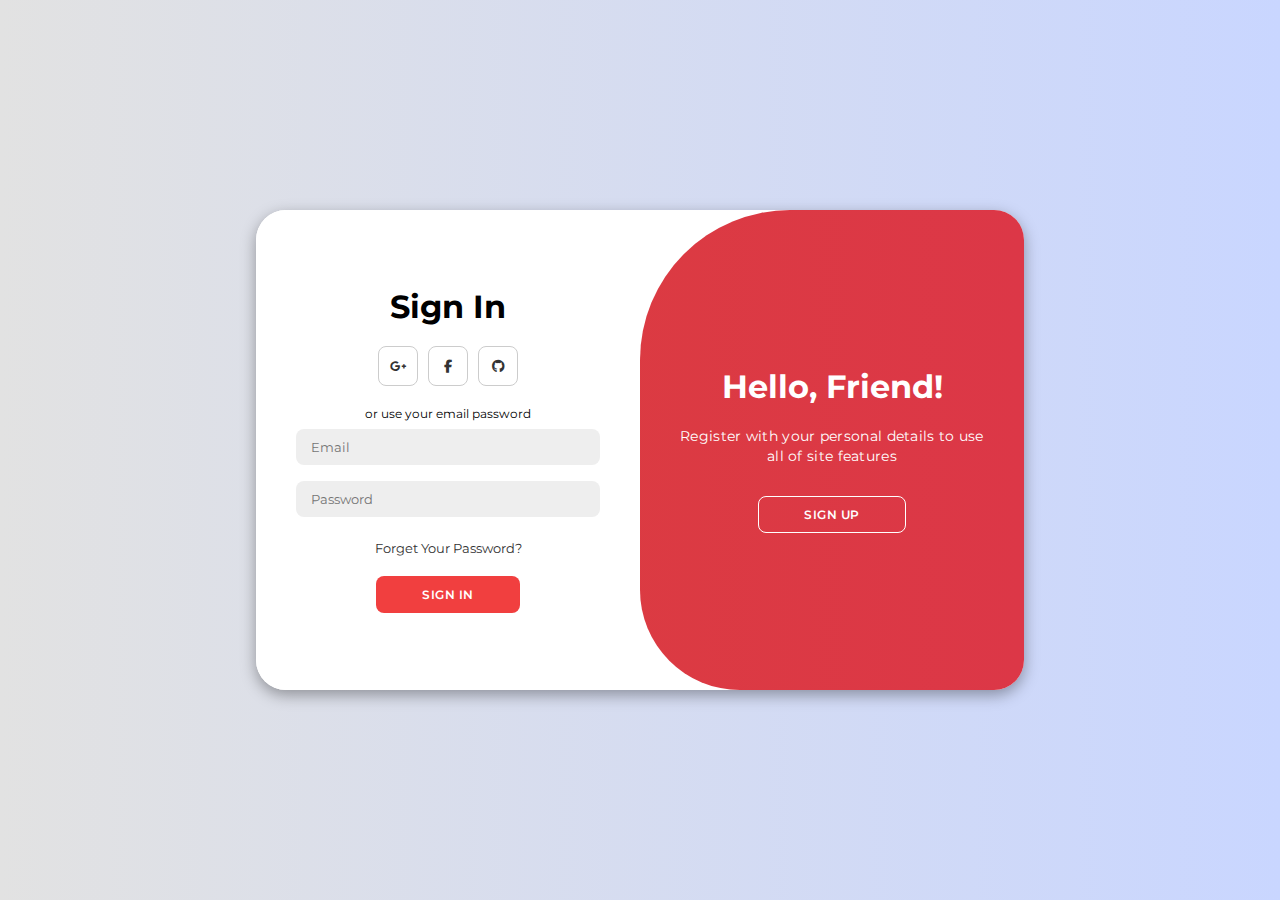
<file: authentication/index.html>
<!DOCTYPE html>
<html lang="en">

<head>
    <meta charset="UTF-8">
    <meta name="viewport" content="width=device-width, initial-scale=1.0">
    <link rel="stylesheet" href="https://cdnjs.cloudflare.com/ajax/libs/font-awesome/6.4.2/css/all.min.css">
    <link rel="stylesheet" href="./style.css">
    <title>Login Page</title>
</head>

<body>

    <div class="container" id="container">
        <div class="form-container sign-up">
            <form id="sign-up form">
                <h1>Create Account</h1>
                <div class="social-icons">
                    <a href="#" class="icon"><i class="fa-brands fa-google-plus-g"></i></a>
                    <a href="#" class="icon"><i class="fa-brands fa-facebook-f"></i></a>
                    <a href="#" class="icon"><i class="fa-brands fa-github"></i></a>
                </div>
                <span>or use your email for registeration</span>
                <input type="text" id="signup-name" placeholder="Name" required>
                <input type="email" id="signup-email" placeholder="Email" required>
                <input type="password" id="signup-password" placeholder="Password" required>
                <input type="password" id="repeat-password" placeholder="Confirm Password" required>
                <button type="submit">Sign Up</button>
            </form>
        </div>
        <div class="form-container sign-in">
            <form id="sign-in form">
                <h1>Sign In</h1>
                <div class="social-icons">
                    <a href="#" class="icon"><i class="fa-brands fa-google-plus-g"></i></a>
                    <a href="#" class="icon"><i class="fa-brands fa-facebook-f"></i></a>
                    <a href="#" class="icon"><i class="fa-brands fa-github"></i></a>
                </div>
                <span>or use your email password</span>
                <input type="email" id="signin-email" placeholder="Email" required>
                <input type="password" id="signin-password" placeholder="Password" required>
                <a href="#">Forget Your Password?</a>
                <button type="submit">Sign In</button>
            </form>
        </div>
        <div class="toggle-container">
            <div class="toggle">
                <div class="toggle-panel toggle-left">
                    <h1>Hello, Friend!</h1>
                    <p>Enter your personal details to use all of site features</p>
                    <button class="hidden" id="login">Sign In</button>
                </div>
                <div class="toggle-panel toggle-right">
                    <h1>Hello, Friend!</h1>
                    <p>Register with your personal details to use all of site features</p>
                    <button class="hidden" id="register">Sign Up</button>
                </div>
            </div>
        </div>
    </div>

    <script src="./script.js"></script>

</body>

</html>
</file>
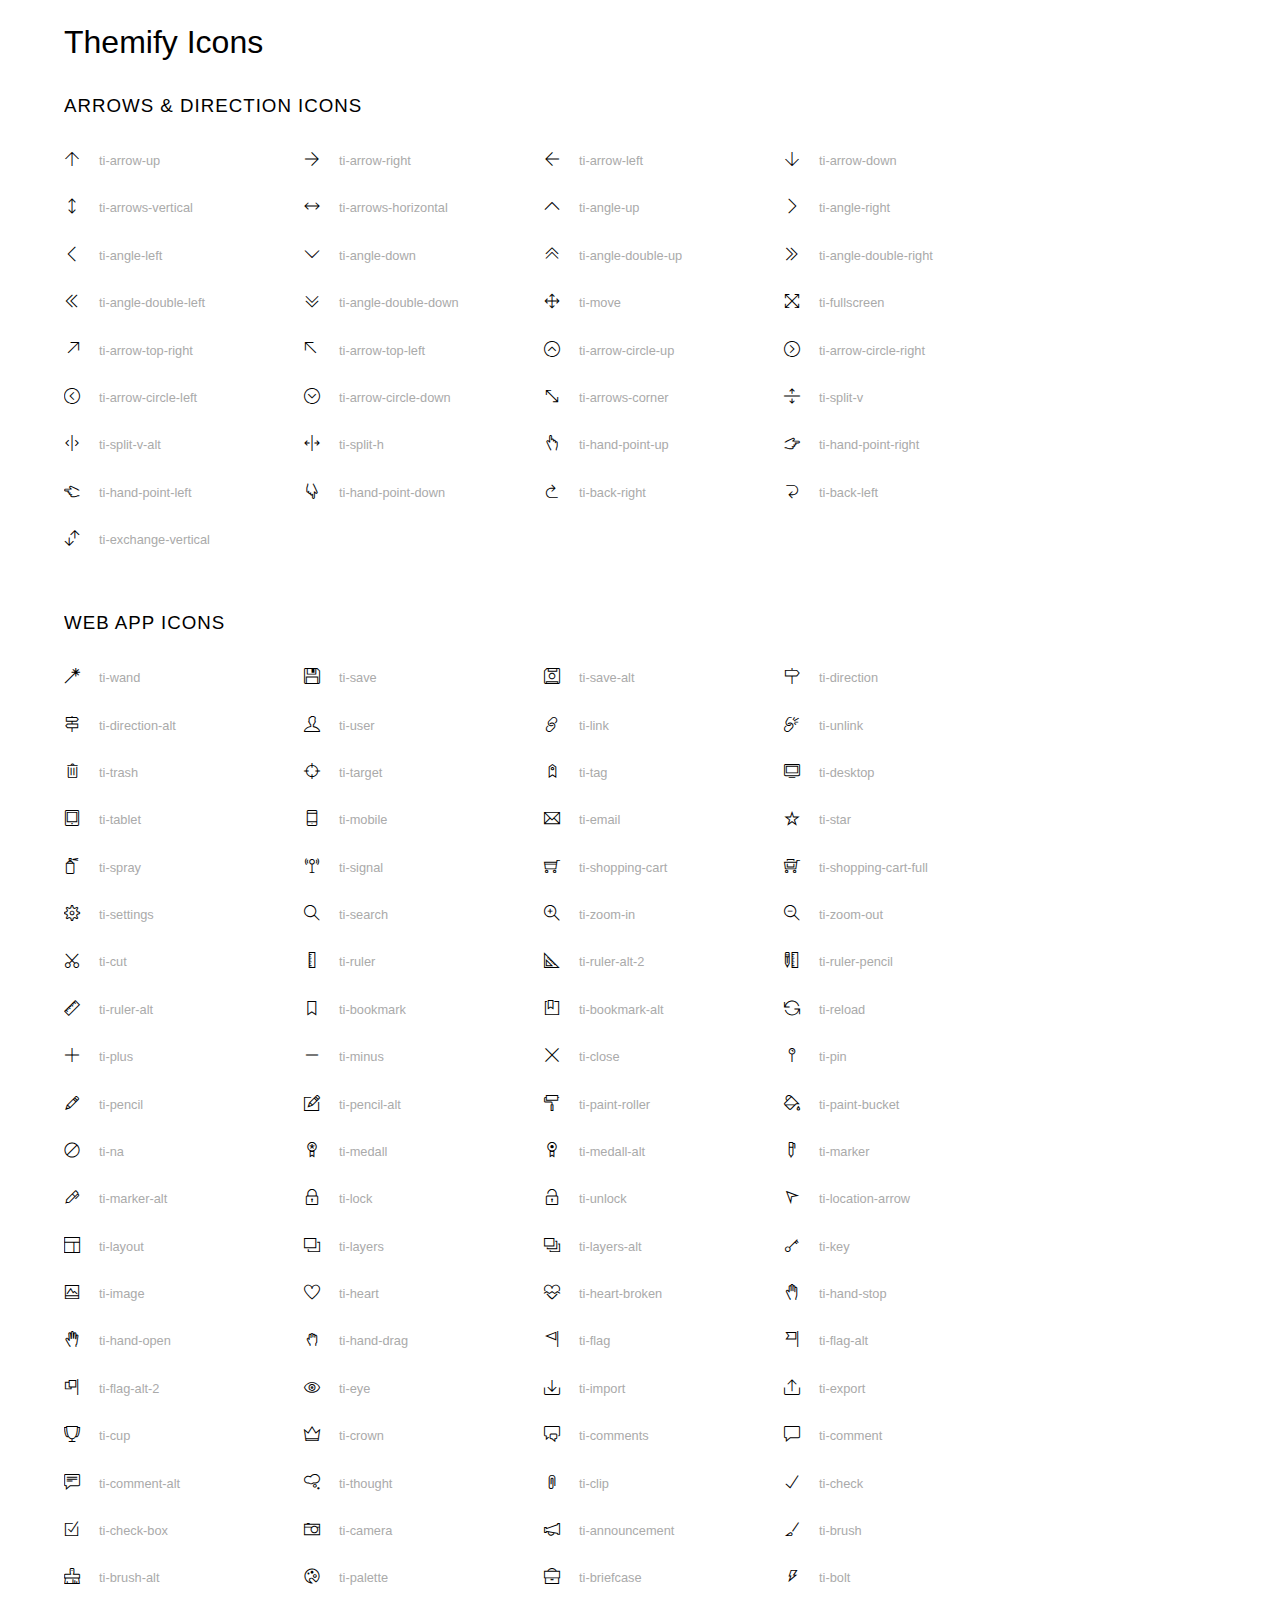
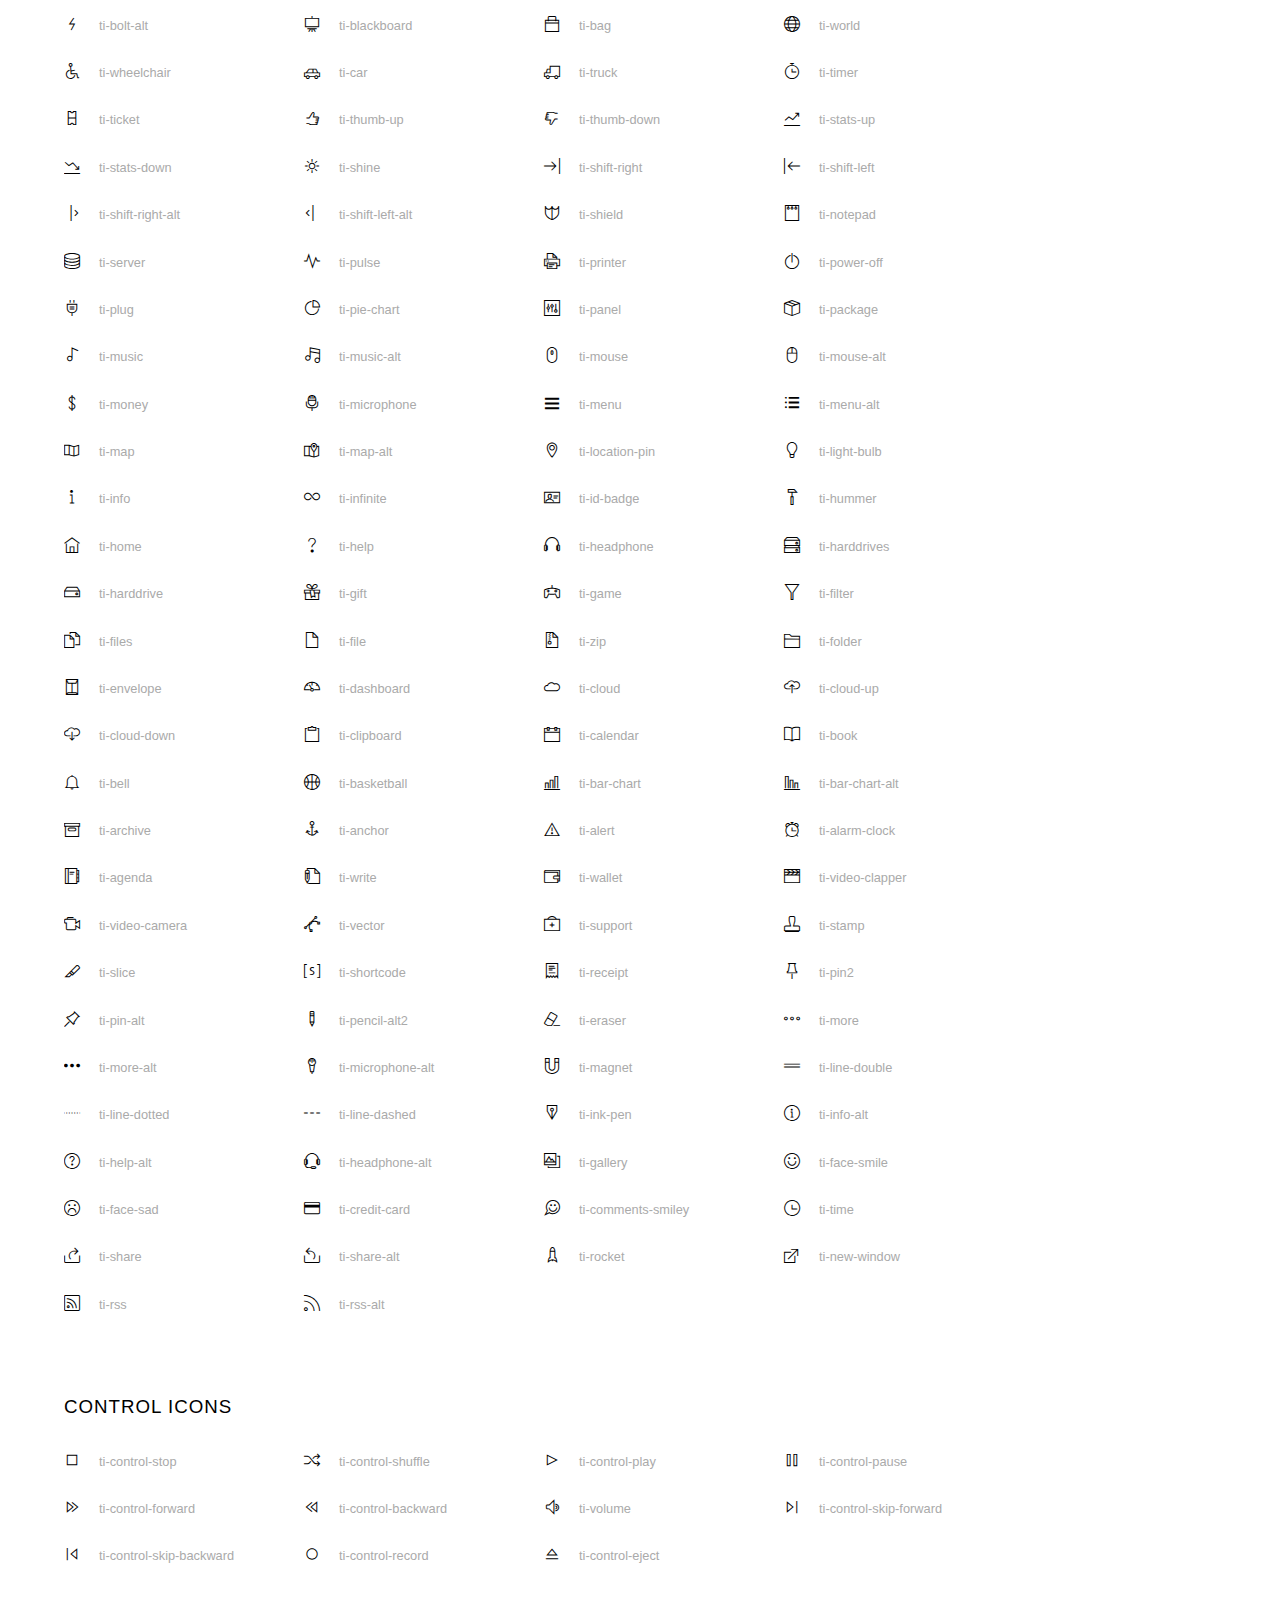
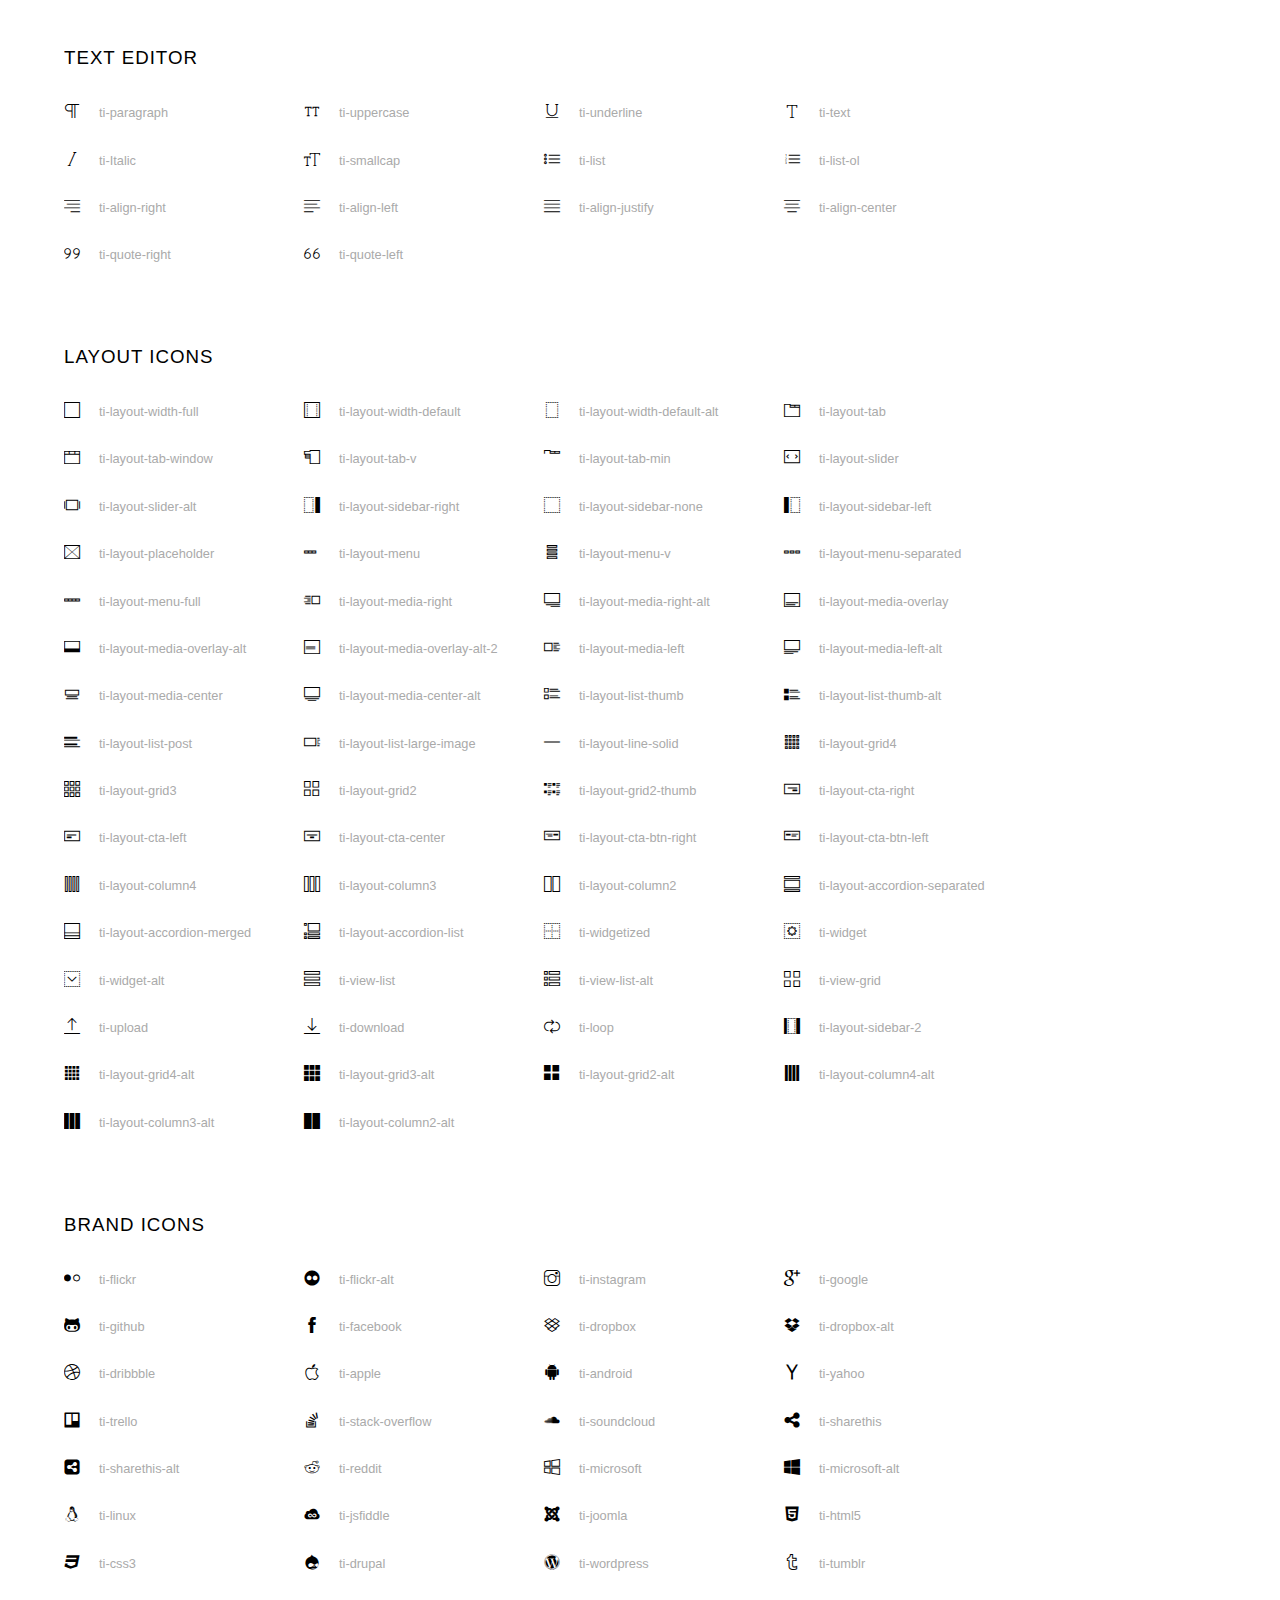
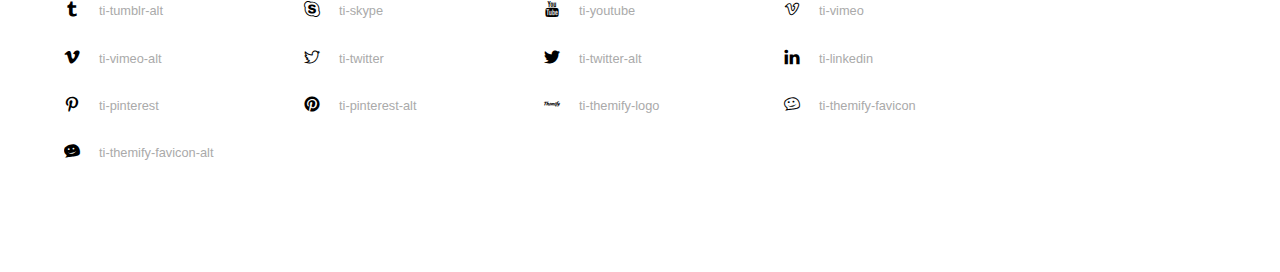
<file: assets/themify-icons/index.html>
<!doctype html>
<html>
<head>
	<meta charset="utf-8">
	<title>Themify Icon Font</title>
	<meta name="viewport" content="width=device-width">
	<link rel="stylesheet" href="demo-files/demo.css">
	<link rel="stylesheet" href="themify-icons.css">
	<!--[if lt IE 8]><!-->
	<link rel="stylesheet" href="ie7/ie7.css">
	<!--<![endif]-->
</head>
<body>
	<h1>Themify Icons</h1>

	<div class="icon-section">

		<div class="icon-section">
			<h3>Arrows &amp; Direction Icons </h3>

			<div class="icon-container">
				<span class="ti-arrow-up"></span><span class="icon-name"> ti-arrow-up</span>
			</div>
			<div class="icon-container">
				<span class="ti-arrow-right"></span><span class="icon-name"> ti-arrow-right</span>
			</div>
			<div class="icon-container">
				<span class="ti-arrow-left"></span><span class="icon-name"> ti-arrow-left</span>
			</div>
			<div class="icon-container">
				<span class="ti-arrow-down"></span><span class="icon-name"> ti-arrow-down</span>
			</div>
			<div class="icon-container">
				<span class="ti-arrows-vertical"></span><span class="icon-name"> ti-arrows-vertical</span>
			</div>
			<div class="icon-container">
				<span class="ti-arrows-horizontal"></span><span class="icon-name"> ti-arrows-horizontal</span>
			</div>
			<div class="icon-container">
				<span class="ti-angle-up"></span><span class="icon-name"> ti-angle-up</span>
			</div>
			<div class="icon-container">
				<span class="ti-angle-right"></span><span class="icon-name"> ti-angle-right</span>
			</div>
			<div class="icon-container">
				<span class="ti-angle-left"></span><span class="icon-name"> ti-angle-left</span>
			</div>
			<div class="icon-container">
				<span class="ti-angle-down"></span><span class="icon-name"> ti-angle-down</span>
			</div>	
			<div class="icon-container">
				<span class="ti-angle-double-up"></span><span class="icon-name"> ti-angle-double-up</span>
			</div>
			<div class="icon-container">
				<span class="ti-angle-double-right"></span><span class="icon-name"> ti-angle-double-right</span>
			</div>
			<div class="icon-container">
				<span class="ti-angle-double-left"></span><span class="icon-name"> ti-angle-double-left</span>
			</div>
			<div class="icon-container">
				<span class="ti-angle-double-down"></span><span class="icon-name"> ti-angle-double-down</span>
			</div>					
			<div class="icon-container">
				<span class="ti-move"></span><span class="icon-name"> ti-move</span>
			</div>
			<div class="icon-container">
				<span class="ti-fullscreen"></span><span class="icon-name"> ti-fullscreen</span>
			</div>
			<div class="icon-container">
				<span class="ti-arrow-top-right"></span><span class="icon-name"> ti-arrow-top-right</span>
			</div>
			<div class="icon-container">
				<span class="ti-arrow-top-left"></span><span class="icon-name"> ti-arrow-top-left</span>
			</div>
			<div class="icon-container">
				<span class="ti-arrow-circle-up"></span><span class="icon-name"> ti-arrow-circle-up</span>
			</div>
			<div class="icon-container">
				<span class="ti-arrow-circle-right"></span><span class="icon-name"> ti-arrow-circle-right</span>
			</div>
			<div class="icon-container">
				<span class="ti-arrow-circle-left"></span><span class="icon-name"> ti-arrow-circle-left</span>
			</div>
			<div class="icon-container">
				<span class="ti-arrow-circle-down"></span><span class="icon-name"> ti-arrow-circle-down</span>
			</div>
			<div class="icon-container">
				<span class="ti-arrows-corner"></span><span class="icon-name"> ti-arrows-corner</span>
			</div>
			<div class="icon-container">
				<span class="ti-split-v"></span><span class="icon-name"> ti-split-v</span>
			</div>

			<div class="icon-container">
				<span class="ti-split-v-alt"></span><span class="icon-name"> ti-split-v-alt</span>
			</div>
			<div class="icon-container">
				<span class="ti-split-h"></span><span class="icon-name"> ti-split-h</span>
			</div>
			<div class="icon-container">
				<span class="ti-hand-point-up"></span><span class="icon-name"> ti-hand-point-up</span>
			</div>
			<div class="icon-container">
				<span class="ti-hand-point-right"></span><span class="icon-name"> ti-hand-point-right</span>
			</div>
			<div class="icon-container">
				<span class="ti-hand-point-left"></span><span class="icon-name"> ti-hand-point-left</span>
			</div>
			<div class="icon-container">
				<span class="ti-hand-point-down"></span><span class="icon-name"> ti-hand-point-down</span>
			</div>
			<div class="icon-container">
				<span class="ti-back-right"></span><span class="icon-name"> ti-back-right</span>
			</div>
			<div class="icon-container">
				<span class="ti-back-left"></span><span class="icon-name"> ti-back-left</span>
			</div>
			<div class="icon-container">
				<span class="ti-exchange-vertical"></span><span class="icon-name"> ti-exchange-vertical</span>
			</div>

		</div> <!-- Arrows Icons -->



		<h3>Web App Icons</h3>
		
		<div class="icon-section">

			<div class="icon-container">
				<span class="ti-wand"></span><span class="icon-name"> ti-wand</span>
			</div>
			<div class="icon-container">
				<span class="ti-save"></span><span class="icon-name"> ti-save</span>
			</div>
			<div class="icon-container">
				<span class="ti-save-alt"></span><span class="icon-name"> ti-save-alt</span>
			</div>

			<div class="icon-container">
				<span class="ti-direction"></span><span class="icon-name"> ti-direction</span>
			</div>
			<div class="icon-container">
				<span class="ti-direction-alt"></span><span class="icon-name"> ti-direction-alt</span>
			</div>
			<div class="icon-container">
				<span class="ti-user"></span><span class="icon-name"> ti-user</span>
			</div>
			<div class="icon-container">
				<span class="ti-link"></span><span class="icon-name"> ti-link</span>
			</div>
			<div class="icon-container">
				<span class="ti-unlink"></span><span class="icon-name"> ti-unlink</span>
			</div>
			<div class="icon-container">
				<span class="ti-trash"></span><span class="icon-name"> ti-trash</span>
			</div>
			<div class="icon-container">
				<span class="ti-target"></span><span class="icon-name"> ti-target</span>
			</div>
			<div class="icon-container">
				<span class="ti-tag"></span><span class="icon-name"> ti-tag</span>
			</div>
			<div class="icon-container">
				<span class="ti-desktop"></span><span class="icon-name"> ti-desktop</span>
			</div>
			<div class="icon-container">
				<span class="ti-tablet"></span><span class="icon-name"> ti-tablet</span>
			</div>
			<div class="icon-container">
				<span class="ti-mobile"></span><span class="icon-name"> ti-mobile</span>
			</div>
			<div class="icon-container">
				<span class="ti-email"></span><span class="icon-name"> ti-email</span>
			</div>	
			<div class="icon-container">
				<span class="ti-star"></span><span class="icon-name"> ti-star</span>
			</div>
			<div class="icon-container">
				<span class="ti-spray"></span><span class="icon-name"> ti-spray</span>
			</div>
			<div class="icon-container">
				<span class="ti-signal"></span><span class="icon-name"> ti-signal</span>
			</div>
			<div class="icon-container">
				<span class="ti-shopping-cart"></span><span class="icon-name"> ti-shopping-cart</span>
			</div>
			<div class="icon-container">
				<span class="ti-shopping-cart-full"></span><span class="icon-name"> ti-shopping-cart-full</span>
			</div>
			<div class="icon-container">
				<span class="ti-settings"></span><span class="icon-name"> ti-settings</span>
			</div>
			<div class="icon-container">
				<span class="ti-search"></span><span class="icon-name"> ti-search</span>
			</div>
			<div class="icon-container">
				<span class="ti-zoom-in"></span><span class="icon-name"> ti-zoom-in</span>
			</div>
			<div class="icon-container">
				<span class="ti-zoom-out"></span><span class="icon-name"> ti-zoom-out</span>
			</div>
			<div class="icon-container">
				<span class="ti-cut"></span><span class="icon-name"> ti-cut</span>
			</div>
			<div class="icon-container">
				<span class="ti-ruler"></span><span class="icon-name"> ti-ruler</span>
			</div>
			<div class="icon-container">
				<span class="ti-ruler-alt-2"></span><span class="icon-name"> ti-ruler-alt-2</span>
			</div>			
			<div class="icon-container">
				<span class="ti-ruler-pencil"></span><span class="icon-name"> ti-ruler-pencil</span>
			</div>
			<div class="icon-container">
				<span class="ti-ruler-alt"></span><span class="icon-name"> ti-ruler-alt</span>
			</div>
			<div class="icon-container">
				<span class="ti-bookmark"></span><span class="icon-name"> ti-bookmark</span>
			</div>
			<div class="icon-container">
				<span class="ti-bookmark-alt"></span><span class="icon-name"> ti-bookmark-alt</span>
			</div>
			<div class="icon-container">
				<span class="ti-reload"></span><span class="icon-name"> ti-reload</span>
			</div>
			<div class="icon-container">
				<span class="ti-plus"></span><span class="icon-name"> ti-plus</span>
			</div>
			<div class="icon-container">
				<span class="ti-minus"></span><span class="icon-name"> ti-minus</span>
			</div>
			<div class="icon-container">
				<span class="ti-close"></span><span class="icon-name"> ti-close</span>
			</div>			
			<div class="icon-container">
				<span class="ti-pin"></span><span class="icon-name"> ti-pin</span>
			</div>
			<div class="icon-container">
				<span class="ti-pencil"></span><span class="icon-name"> ti-pencil</span>
			</div>
					
		  	<div class="icon-container">
				<span class="ti-pencil-alt"></span><span class="icon-name"> ti-pencil-alt</span>
			</div>
			<div class="icon-container">
				<span class="ti-paint-roller"></span><span class="icon-name"> ti-paint-roller</span>
			</div>
			<div class="icon-container">
				<span class="ti-paint-bucket"></span><span class="icon-name"> ti-paint-bucket</span>
			</div>
			<div class="icon-container">
				<span class="ti-na"></span><span class="icon-name"> ti-na</span>
			</div>
			<div class="icon-container">
				<span class="ti-medall"></span><span class="icon-name"> ti-medall</span>
			</div>
			<div class="icon-container">
				<span class="ti-medall-alt"></span><span class="icon-name"> ti-medall-alt</span>
			</div>
			<div class="icon-container">
				<span class="ti-marker"></span><span class="icon-name"> ti-marker</span>
			</div>
			<div class="icon-container">
				<span class="ti-marker-alt"></span><span class="icon-name"> ti-marker-alt</span>
			</div>

			<div class="icon-container">
				<span class="ti-lock"></span><span class="icon-name"> ti-lock</span>
			</div>
			<div class="icon-container">
				<span class="ti-unlock"></span><span class="icon-name"> ti-unlock</span>
			</div>
			<div class="icon-container">
				<span class="ti-location-arrow"></span><span class="icon-name"> ti-location-arrow</span>
			</div>
			<div class="icon-container">
				<span class="ti-layout"></span><span class="icon-name"> ti-layout</span>
			</div>
			<div class="icon-container">
				<span class="ti-layers"></span><span class="icon-name"> ti-layers</span>
			</div>
			<div class="icon-container">
				<span class="ti-layers-alt"></span><span class="icon-name"> ti-layers-alt</span>
			</div>
			<div class="icon-container">
				<span class="ti-key"></span><span class="icon-name"> ti-key</span>
			</div>
			<div class="icon-container">
				<span class="ti-image"></span><span class="icon-name"> ti-image</span>
			</div>
			<div class="icon-container">
				<span class="ti-heart"></span><span class="icon-name"> ti-heart</span>
			</div>
			<div class="icon-container">
				<span class="ti-heart-broken"></span><span class="icon-name"> ti-heart-broken</span>
			</div>
			<div class="icon-container">
				<span class="ti-hand-stop"></span><span class="icon-name"> ti-hand-stop</span>
			</div>
			<div class="icon-container">
				<span class="ti-hand-open"></span><span class="icon-name"> ti-hand-open</span>
			</div>
			<div class="icon-container">
				<span class="ti-hand-drag"></span><span class="icon-name"> ti-hand-drag</span>
			</div>
			<div class="icon-container">
				<span class="ti-flag"></span><span class="icon-name"> ti-flag</span>
			</div>
			<div class="icon-container">
				<span class="ti-flag-alt"></span><span class="icon-name"> ti-flag-alt</span>
			</div>
			<div class="icon-container">
				<span class="ti-flag-alt-2"></span><span class="icon-name"> ti-flag-alt-2</span>
			</div>
			<div class="icon-container">
				<span class="ti-eye"></span><span class="icon-name"> ti-eye</span>
			</div>
			<div class="icon-container">
				<span class="ti-import"></span><span class="icon-name"> ti-import</span>
			</div>			
			<div class="icon-container">
				<span class="ti-export"></span><span class="icon-name"> ti-export</span>
			</div>
			<div class="icon-container">
				<span class="ti-cup"></span><span class="icon-name"> ti-cup</span>
			</div>
			<div class="icon-container">
				<span class="ti-crown"></span><span class="icon-name"> ti-crown</span>
			</div>
			<div class="icon-container">
				<span class="ti-comments"></span><span class="icon-name"> ti-comments</span>
			</div>
			<div class="icon-container">
				<span class="ti-comment"></span><span class="icon-name"> ti-comment</span>
			</div>
			<div class="icon-container">
				<span class="ti-comment-alt"></span><span class="icon-name"> ti-comment-alt</span>
			</div>
			<div class="icon-container">
				<span class="ti-thought"></span><span class="icon-name"> ti-thought</span>
			</div>			
			<div class="icon-container">
				<span class="ti-clip"></span><span class="icon-name"> ti-clip</span>
			</div>

			<div class="icon-container">
				<span class="ti-check"></span><span class="icon-name"> ti-check</span>
			</div>
			<div class="icon-container">
				<span class="ti-check-box"></span><span class="icon-name"> ti-check-box</span>
			</div>
			<div class="icon-container">
				<span class="ti-camera"></span><span class="icon-name"> ti-camera</span>
			</div>
			<div class="icon-container">
				<span class="ti-announcement"></span><span class="icon-name"> ti-announcement</span>
			</div>
			<div class="icon-container">
				<span class="ti-brush"></span><span class="icon-name"> ti-brush</span>
			</div>
			<div class="icon-container">
				<span class="ti-brush-alt"></span><span class="icon-name"> ti-brush-alt</span>
			</div>
			<div class="icon-container">
				<span class="ti-palette"></span><span class="icon-name"> ti-palette</span>
			</div>			
			<div class="icon-container">
				<span class="ti-briefcase"></span><span class="icon-name"> ti-briefcase</span>
			</div>
			<div class="icon-container">
				<span class="ti-bolt"></span><span class="icon-name"> ti-bolt</span>
			</div>
			<div class="icon-container">
				<span class="ti-bolt-alt"></span><span class="icon-name"> ti-bolt-alt</span>
			</div>
			<div class="icon-container">
				<span class="ti-blackboard"></span><span class="icon-name"> ti-blackboard</span>
			</div>
			<div class="icon-container">
				<span class="ti-bag"></span><span class="icon-name"> ti-bag</span>
			</div>
			<div class="icon-container">
				<span class="ti-world"></span><span class="icon-name"> ti-world</span>
			</div>
			<div class="icon-container">
				<span class="ti-wheelchair"></span><span class="icon-name"> ti-wheelchair</span>
			</div>
			<div class="icon-container">
				<span class="ti-car"></span><span class="icon-name"> ti-car</span>
			</div>
			<div class="icon-container">
				<span class="ti-truck"></span><span class="icon-name"> ti-truck</span>
			</div>
			<div class="icon-container">
				<span class="ti-timer"></span><span class="icon-name"> ti-timer</span>
			</div>
			<div class="icon-container">
				<span class="ti-ticket"></span><span class="icon-name"> ti-ticket</span>
			</div>
			<div class="icon-container">
				<span class="ti-thumb-up"></span><span class="icon-name"> ti-thumb-up</span>
			</div>
			<div class="icon-container">
				<span class="ti-thumb-down"></span><span class="icon-name"> ti-thumb-down</span>
			</div>

			<div class="icon-container">
				<span class="ti-stats-up"></span><span class="icon-name"> ti-stats-up</span>
			</div>
			<div class="icon-container">
				<span class="ti-stats-down"></span><span class="icon-name"> ti-stats-down</span>
			</div>
			<div class="icon-container">
				<span class="ti-shine"></span><span class="icon-name"> ti-shine</span>
			</div>
			<div class="icon-container">
				<span class="ti-shift-right"></span><span class="icon-name"> ti-shift-right</span>
			</div>
			<div class="icon-container">
				<span class="ti-shift-left"></span><span class="icon-name"> ti-shift-left</span>
			</div>

			<div class="icon-container">
				<span class="ti-shift-right-alt"></span><span class="icon-name"> ti-shift-right-alt</span>
			</div>
			<div class="icon-container">
				<span class="ti-shift-left-alt"></span><span class="icon-name"> ti-shift-left-alt</span>
			</div>
			<div class="icon-container">
				<span class="ti-shield"></span><span class="icon-name"> ti-shield</span>
			</div>
			<div class="icon-container">
				<span class="ti-notepad"></span><span class="icon-name"> ti-notepad</span>
			</div>
			<div class="icon-container">
				<span class="ti-server"></span><span class="icon-name"> ti-server</span>
			</div>

			<div class="icon-container">
				<span class="ti-pulse"></span><span class="icon-name"> ti-pulse</span>
			</div>
			<div class="icon-container">
				<span class="ti-printer"></span><span class="icon-name"> ti-printer</span>
			</div>
			<div class="icon-container">
				<span class="ti-power-off"></span><span class="icon-name"> ti-power-off</span>
			</div>
			<div class="icon-container">
				<span class="ti-plug"></span><span class="icon-name"> ti-plug</span>
			</div>
			<div class="icon-container">
				<span class="ti-pie-chart"></span><span class="icon-name"> ti-pie-chart</span>
			</div>

			<div class="icon-container">
				<span class="ti-panel"></span><span class="icon-name"> ti-panel</span>
			</div>
			<div class="icon-container">
				<span class="ti-package"></span><span class="icon-name"> ti-package</span>
			</div>
			<div class="icon-container">
				<span class="ti-music"></span><span class="icon-name"> ti-music</span>
			</div>
			<div class="icon-container">
				<span class="ti-music-alt"></span><span class="icon-name"> ti-music-alt</span>
			</div>
			<div class="icon-container">
				<span class="ti-mouse"></span><span class="icon-name"> ti-mouse</span>
			</div>
			<div class="icon-container">
				<span class="ti-mouse-alt"></span><span class="icon-name"> ti-mouse-alt</span>
			</div>
			<div class="icon-container">
				<span class="ti-money"></span><span class="icon-name"> ti-money</span>
			</div>
			<div class="icon-container">
				<span class="ti-microphone"></span><span class="icon-name"> ti-microphone</span>
			</div>
			<div class="icon-container">
				<span class="ti-menu"></span><span class="icon-name"> ti-menu</span>
			</div>
			<div class="icon-container">
				<span class="ti-menu-alt"></span><span class="icon-name"> ti-menu-alt</span>
			</div>
			<div class="icon-container">
				<span class="ti-map"></span><span class="icon-name"> ti-map</span>
			</div>
			<div class="icon-container">
				<span class="ti-map-alt"></span><span class="icon-name"> ti-map-alt</span>
			</div>

			<div class="icon-container">
				<span class="ti-location-pin"></span><span class="icon-name"> ti-location-pin</span>
			</div>

			<div class="icon-container">
				<span class="ti-light-bulb"></span><span class="icon-name"> ti-light-bulb</span>
			</div>
			<div class="icon-container">
				<span class="ti-info"></span><span class="icon-name"> ti-info</span>
			</div>
			<div class="icon-container">
				<span class="ti-infinite"></span><span class="icon-name"> ti-infinite</span>
			</div>
			<div class="icon-container">
				<span class="ti-id-badge"></span><span class="icon-name"> ti-id-badge</span>
			</div>
			<div class="icon-container">
				<span class="ti-hummer"></span><span class="icon-name"> ti-hummer</span>
			</div>
			<div class="icon-container">
				<span class="ti-home"></span><span class="icon-name"> ti-home</span>
			</div>
			<div class="icon-container">
				<span class="ti-help"></span><span class="icon-name"> ti-help</span>
			</div>
			<div class="icon-container">
				<span class="ti-headphone"></span><span class="icon-name"> ti-headphone</span>
			</div>
			<div class="icon-container">
				<span class="ti-harddrives"></span><span class="icon-name"> ti-harddrives</span>
			</div>
			<div class="icon-container">
				<span class="ti-harddrive"></span><span class="icon-name"> ti-harddrive</span>
			</div>
			<div class="icon-container">
				<span class="ti-gift"></span><span class="icon-name"> ti-gift</span>
			</div>
			<div class="icon-container">
				<span class="ti-game"></span><span class="icon-name"> ti-game</span>
			</div>
			<div class="icon-container">
				<span class="ti-filter"></span><span class="icon-name"> ti-filter</span>
			</div>
			<div class="icon-container">
				<span class="ti-files"></span><span class="icon-name"> ti-files</span>
			</div>
			<div class="icon-container">
				<span class="ti-file"></span><span class="icon-name"> ti-file</span>
			</div>
			<div class="icon-container">
				<span class="ti-zip"></span><span class="icon-name"> ti-zip</span>
			</div>
			<div class="icon-container">
				<span class="ti-folder"></span><span class="icon-name"> ti-folder</span>
			</div>			
			<div class="icon-container">
				<span class="ti-envelope"></span><span class="icon-name"> ti-envelope</span>
			</div>


			<div class="icon-container">
				<span class="ti-dashboard"></span><span class="icon-name"> ti-dashboard</span>
			</div>
			<div class="icon-container">
				<span class="ti-cloud"></span><span class="icon-name"> ti-cloud</span>
			</div>
			<div class="icon-container">
				<span class="ti-cloud-up"></span><span class="icon-name"> ti-cloud-up</span>
			</div>
			<div class="icon-container">
				<span class="ti-cloud-down"></span><span class="icon-name"> ti-cloud-down</span>
			</div>
			<div class="icon-container">
				<span class="ti-clipboard"></span><span class="icon-name"> ti-clipboard</span>
			</div>
			<div class="icon-container">
				<span class="ti-calendar"></span><span class="icon-name"> ti-calendar</span>
			</div>
			<div class="icon-container">
				<span class="ti-book"></span><span class="icon-name"> ti-book</span>
			</div>
			<div class="icon-container">
				<span class="ti-bell"></span><span class="icon-name"> ti-bell</span>
			</div>
			<div class="icon-container">
				<span class="ti-basketball"></span><span class="icon-name"> ti-basketball</span>
			</div>
			<div class="icon-container">
				<span class="ti-bar-chart"></span><span class="icon-name"> ti-bar-chart</span>
			</div>
			<div class="icon-container">
				<span class="ti-bar-chart-alt"></span><span class="icon-name"> ti-bar-chart-alt</span>
			</div>


			<div class="icon-container">
				<span class="ti-archive"></span><span class="icon-name"> ti-archive</span>
			</div>
			<div class="icon-container">
				<span class="ti-anchor"></span><span class="icon-name"> ti-anchor</span>
			</div>

			<div class="icon-container">
				<span class="ti-alert"></span><span class="icon-name"> ti-alert</span>
			</div>
			<div class="icon-container">
				<span class="ti-alarm-clock"></span><span class="icon-name"> ti-alarm-clock</span>
			</div>
			<div class="icon-container">
				<span class="ti-agenda"></span><span class="icon-name"> ti-agenda</span>
			</div>
			<div class="icon-container">
				<span class="ti-write"></span><span class="icon-name"> ti-write</span>
			</div>

			<div class="icon-container">
				<span class="ti-wallet"></span><span class="icon-name"> ti-wallet</span>
			</div>
			<div class="icon-container">
				<span class="ti-video-clapper"></span><span class="icon-name"> ti-video-clapper</span>
			</div>
			<div class="icon-container">
				<span class="ti-video-camera"></span><span class="icon-name"> ti-video-camera</span>
			</div>
			<div class="icon-container">
				<span class="ti-vector"></span><span class="icon-name"> ti-vector</span>
			</div>

			<div class="icon-container">
				<span class="ti-support"></span><span class="icon-name"> ti-support</span>
			</div>
			<div class="icon-container">
				<span class="ti-stamp"></span><span class="icon-name"> ti-stamp</span>
			</div>
			<div class="icon-container">
				<span class="ti-slice"></span><span class="icon-name"> ti-slice</span>
			</div>
			<div class="icon-container">
				<span class="ti-shortcode"></span><span class="icon-name"> ti-shortcode</span>
			</div>
			<div class="icon-container">
				<span class="ti-receipt"></span><span class="icon-name"> ti-receipt</span>
			</div>
			<div class="icon-container">
				<span class="ti-pin2"></span><span class="icon-name"> ti-pin2</span>
			</div>
			<div class="icon-container">
				<span class="ti-pin-alt"></span><span class="icon-name"> ti-pin-alt</span>
			</div>
			<div class="icon-container">
				<span class="ti-pencil-alt2"></span><span class="icon-name"> ti-pencil-alt2</span>
			</div>
			<div class="icon-container">
				<span class="ti-eraser"></span><span class="icon-name"> ti-eraser</span>
			</div>			
			<div class="icon-container">
				<span class="ti-more"></span><span class="icon-name"> ti-more</span>
			</div>
			<div class="icon-container">
				<span class="ti-more-alt"></span><span class="icon-name"> ti-more-alt</span>
			</div>
			<div class="icon-container">
				<span class="ti-microphone-alt"></span><span class="icon-name"> ti-microphone-alt</span>
			</div>
			<div class="icon-container">
				<span class="ti-magnet"></span><span class="icon-name"> ti-magnet</span>
			</div>
			<div class="icon-container">
				<span class="ti-line-double"></span><span class="icon-name"> ti-line-double</span>
			</div>
			<div class="icon-container">
				<span class="ti-line-dotted"></span><span class="icon-name"> ti-line-dotted</span>
			</div>
			<div class="icon-container">
				<span class="ti-line-dashed"></span><span class="icon-name"> ti-line-dashed</span>
			</div>

			<div class="icon-container">
				<span class="ti-ink-pen"></span><span class="icon-name"> ti-ink-pen</span>
			</div>
			<div class="icon-container">
				<span class="ti-info-alt"></span><span class="icon-name"> ti-info-alt</span>
			</div>
			<div class="icon-container">
				<span class="ti-help-alt"></span><span class="icon-name"> ti-help-alt</span>
			</div>
			<div class="icon-container">
				<span class="ti-headphone-alt"></span><span class="icon-name"> ti-headphone-alt</span>
			</div>

			<div class="icon-container">
				<span class="ti-gallery"></span><span class="icon-name"> ti-gallery</span>
			</div>
			<div class="icon-container">
				<span class="ti-face-smile"></span><span class="icon-name"> ti-face-smile</span>
			</div>
			<div class="icon-container">
				<span class="ti-face-sad"></span><span class="icon-name"> ti-face-sad</span>
			</div>
			<div class="icon-container">
				<span class="ti-credit-card"></span><span class="icon-name"> ti-credit-card</span>
			</div>
			<div class="icon-container">
				<span class="ti-comments-smiley"></span><span class="icon-name"> ti-comments-smiley</span>
			</div>
			<div class="icon-container">
				<span class="ti-time"></span><span class="icon-name"> ti-time</span>
			</div>
			<div class="icon-container">
				<span class="ti-share"></span><span class="icon-name"> ti-share</span>
			</div>
			<div class="icon-container">
				<span class="ti-share-alt"></span><span class="icon-name"> ti-share-alt</span>
			</div>
			<div class="icon-container">
				<span class="ti-rocket"></span><span class="icon-name"> ti-rocket</span>
			</div>

			<div class="icon-container">
				<span class="ti-new-window"></span><span class="icon-name"> ti-new-window</span>
			</div>

			<div class="icon-container">
				<span class="ti-rss"></span><span class="icon-name"> ti-rss</span>
			</div>

			<div class="icon-container">
				<span class="ti-rss-alt"></span><span class="icon-name"> ti-rss-alt</span>
			</div>
			
		</div><!-- Web App Icons -->


		<div class="icon-section">
			<h3>Control Icons</h3>
			<div class="icon-container">
				<span class="ti-control-stop"></span><span class="icon-name"> ti-control-stop</span>
			</div>
			<div class="icon-container">
				<span class="ti-control-shuffle"></span><span class="icon-name"> ti-control-shuffle</span>
			</div>
			<div class="icon-container">
				<span class="ti-control-play"></span><span class="icon-name"> ti-control-play</span>
			</div>
			<div class="icon-container">
				<span class="ti-control-pause"></span><span class="icon-name"> ti-control-pause</span>
			</div>
			<div class="icon-container">
				<span class="ti-control-forward"></span><span class="icon-name"> ti-control-forward</span>
			</div>
			<div class="icon-container">
				<span class="ti-control-backward"></span><span class="icon-name"> ti-control-backward</span>
			</div>	
			<div class="icon-container">
				<span class="ti-volume"></span><span class="icon-name"> ti-volume</span>
			</div>
			<div class="icon-container">
				<span class="ti-control-skip-forward"></span><span class="icon-name"> ti-control-skip-forward</span>
			</div>
			<div class="icon-container">
				<span class="ti-control-skip-backward"></span><span class="icon-name"> ti-control-skip-backward</span>
			</div>
			<div class="icon-container">
				<span class="ti-control-record"></span><span class="icon-name"> ti-control-record</span>
			</div>
			<div class="icon-container">
				<span class="ti-control-eject"></span><span class="icon-name"> ti-control-eject</span>
			</div>			
		</div> <!-- Control Icons -->


		<div class="icon-section">
			<h3>Text Editor</h3>

			<div class="icon-container">
				<span class="ti-paragraph"></span><span class="icon-name"> ti-paragraph</span>
			</div>
			<div class="icon-container">
				<span class="ti-uppercase"></span><span class="icon-name"> ti-uppercase</span>
			</div>

			<div class="icon-container">
				<span class="ti-underline"></span><span class="icon-name"> ti-underline</span>
			</div>
			<div class="icon-container">
				<span class="ti-text"></span><span class="icon-name"> ti-text</span>
			</div>
			<div class="icon-container">
				<span class="ti-Italic"></span><span class="icon-name"> ti-Italic</span>
			</div>
			<div class="icon-container">
				<span class="ti-smallcap"></span><span class="icon-name"> ti-smallcap</span>
			</div>
			<div class="icon-container">
				<span class="ti-list"></span><span class="icon-name"> ti-list</span>
			</div>
			<div class="icon-container">
				<span class="ti-list-ol"></span><span class="icon-name"> ti-list-ol</span>
			</div>
			<div class="icon-container">
				<span class="ti-align-right"></span><span class="icon-name"> ti-align-right</span>
			</div>
			<div class="icon-container">
				<span class="ti-align-left"></span><span class="icon-name"> ti-align-left</span>
			</div>
			<div class="icon-container">
				<span class="ti-align-justify"></span><span class="icon-name"> ti-align-justify</span>
			</div>
			<div class="icon-container">
				<span class="ti-align-center"></span><span class="icon-name"> ti-align-center</span>
			</div>
			<div class="icon-container">
				<span class="ti-quote-right"></span><span class="icon-name"> ti-quote-right</span>
			</div>
			<div class="icon-container">
				<span class="ti-quote-left"></span><span class="icon-name"> ti-quote-left</span>
			</div>

		</div> <!-- Text Editor -->



		<div class="icon-section">
			<h3>Layout Icons</h3>
			<div class="icon-container">
				<span class="ti-layout-width-full"></span><span class="icon-name"> ti-layout-width-full</span>
			</div>
			<div class="icon-container">
				<span class="ti-layout-width-default"></span><span class="icon-name"> ti-layout-width-default</span>
			</div>
			<div class="icon-container">
				<span class="ti-layout-width-default-alt"></span><span class="icon-name"> ti-layout-width-default-alt</span>
			</div>
			<div class="icon-container">
				<span class="ti-layout-tab"></span><span class="icon-name"> ti-layout-tab</span>
			</div>
			<div class="icon-container">
				<span class="ti-layout-tab-window"></span><span class="icon-name"> ti-layout-tab-window</span>
			</div>
			<div class="icon-container">
				<span class="ti-layout-tab-v"></span><span class="icon-name"> ti-layout-tab-v</span>
			</div>
			<div class="icon-container">
				<span class="ti-layout-tab-min"></span><span class="icon-name"> ti-layout-tab-min</span>
			</div>
			<div class="icon-container">
				<span class="ti-layout-slider"></span><span class="icon-name"> ti-layout-slider</span>
			</div>
			<div class="icon-container">
				<span class="ti-layout-slider-alt"></span><span class="icon-name"> ti-layout-slider-alt</span>
			</div>
			<div class="icon-container">
				<span class="ti-layout-sidebar-right"></span><span class="icon-name"> ti-layout-sidebar-right</span>
			</div>
			<div class="icon-container">
				<span class="ti-layout-sidebar-none"></span><span class="icon-name"> ti-layout-sidebar-none</span>
			</div>
			<div class="icon-container">
				<span class="ti-layout-sidebar-left"></span><span class="icon-name"> ti-layout-sidebar-left</span>
			</div>
			<div class="icon-container">
				<span class="ti-layout-placeholder"></span><span class="icon-name"> ti-layout-placeholder</span>
			</div>
			<div class="icon-container">
				<span class="ti-layout-menu"></span><span class="icon-name"> ti-layout-menu</span>
			</div>
			<div class="icon-container">
				<span class="ti-layout-menu-v"></span><span class="icon-name"> ti-layout-menu-v</span>
			</div>
			<div class="icon-container">
				<span class="ti-layout-menu-separated"></span><span class="icon-name"> ti-layout-menu-separated</span>
			</div>
			<div class="icon-container">
				<span class="ti-layout-menu-full"></span><span class="icon-name"> ti-layout-menu-full</span>
			</div>
			<div class="icon-container">
				<span class="ti-layout-media-right"></span><span class="icon-name"> ti-layout-media-right</span>
			</div>
			<div class="icon-container">
				<span class="ti-layout-media-right-alt"></span><span class="icon-name"> ti-layout-media-right-alt</span>
			</div>
			<div class="icon-container">
				<span class="ti-layout-media-overlay"></span><span class="icon-name"> ti-layout-media-overlay</span>
			</div>
			<div class="icon-container">
				<span class="ti-layout-media-overlay-alt"></span><span class="icon-name"> ti-layout-media-overlay-alt</span>
			</div>
			<div class="icon-container">
				<span class="ti-layout-media-overlay-alt-2"></span><span class="icon-name"> ti-layout-media-overlay-alt-2</span>
			</div>
			<div class="icon-container">
				<span class="ti-layout-media-left"></span><span class="icon-name"> ti-layout-media-left</span>
			</div>
			<div class="icon-container">
				<span class="ti-layout-media-left-alt"></span><span class="icon-name"> ti-layout-media-left-alt</span>
			</div>
			<div class="icon-container">
				<span class="ti-layout-media-center"></span><span class="icon-name"> ti-layout-media-center</span>
			</div>
			<div class="icon-container">
				<span class="ti-layout-media-center-alt"></span><span class="icon-name"> ti-layout-media-center-alt</span>
			</div>
			<div class="icon-container">
				<span class="ti-layout-list-thumb"></span><span class="icon-name"> ti-layout-list-thumb</span>
			</div>
			<div class="icon-container">
				<span class="ti-layout-list-thumb-alt"></span><span class="icon-name"> ti-layout-list-thumb-alt</span>
			</div>
			<div class="icon-container">
				<span class="ti-layout-list-post"></span><span class="icon-name"> ti-layout-list-post</span>
			</div>
			<div class="icon-container">
				<span class="ti-layout-list-large-image"></span><span class="icon-name"> ti-layout-list-large-image</span>
			</div>
			<div class="icon-container">
				<span class="ti-layout-line-solid"></span><span class="icon-name"> ti-layout-line-solid</span>
			</div>
			<div class="icon-container">
				<span class="ti-layout-grid4"></span><span class="icon-name"> ti-layout-grid4</span>
			</div>
			<div class="icon-container">
				<span class="ti-layout-grid3"></span><span class="icon-name"> ti-layout-grid3</span>
			</div>
			<div class="icon-container">
				<span class="ti-layout-grid2"></span><span class="icon-name"> ti-layout-grid2</span>
			</div>
			<div class="icon-container">
				<span class="ti-layout-grid2-thumb"></span><span class="icon-name"> ti-layout-grid2-thumb</span>
			</div>
			<div class="icon-container">
				<span class="ti-layout-cta-right"></span><span class="icon-name"> ti-layout-cta-right</span>
			</div>
			<div class="icon-container">
				<span class="ti-layout-cta-left"></span><span class="icon-name"> ti-layout-cta-left</span>
			</div>
			<div class="icon-container">
				<span class="ti-layout-cta-center"></span><span class="icon-name"> ti-layout-cta-center</span>
			</div>
			<div class="icon-container">
				<span class="ti-layout-cta-btn-right"></span><span class="icon-name"> ti-layout-cta-btn-right</span>
			</div>
			<div class="icon-container">
				<span class="ti-layout-cta-btn-left"></span><span class="icon-name"> ti-layout-cta-btn-left</span>
			</div>
			<div class="icon-container">
				<span class="ti-layout-column4"></span><span class="icon-name"> ti-layout-column4</span>
			</div>
			<div class="icon-container">
				<span class="ti-layout-column3"></span><span class="icon-name"> ti-layout-column3</span>
			</div>
			<div class="icon-container">
				<span class="ti-layout-column2"></span><span class="icon-name"> ti-layout-column2</span>
			</div>
			<div class="icon-container">
				<span class="ti-layout-accordion-separated"></span><span class="icon-name"> ti-layout-accordion-separated</span>
			</div>
			<div class="icon-container">
				<span class="ti-layout-accordion-merged"></span><span class="icon-name"> ti-layout-accordion-merged</span>
			</div>
			<div class="icon-container">
				<span class="ti-layout-accordion-list"></span><span class="icon-name"> ti-layout-accordion-list</span>
			</div>
			<div class="icon-container">
				<span class="ti-widgetized"></span><span class="icon-name"> ti-widgetized</span>
			</div>
			<div class="icon-container">
				<span class="ti-widget"></span><span class="icon-name"> ti-widget</span>
			</div>
			<div class="icon-container">
				<span class="ti-widget-alt"></span><span class="icon-name"> ti-widget-alt</span>
			</div>
			<div class="icon-container">
				<span class="ti-view-list"></span><span class="icon-name"> ti-view-list</span>
			</div>
			<div class="icon-container">
				<span class="ti-view-list-alt"></span><span class="icon-name"> ti-view-list-alt</span>
			</div>
			<div class="icon-container">
				<span class="ti-view-grid"></span><span class="icon-name"> ti-view-grid</span>
			</div>
			<div class="icon-container">
				<span class="ti-upload"></span><span class="icon-name"> ti-upload</span>
			</div>
			<div class="icon-container">
				<span class="ti-download"></span><span class="icon-name"> ti-download</span>
			</div>	
			<div class="icon-container">
				<span class="ti-loop"></span><span class="icon-name"> ti-loop</span>
			</div>
			<div class="icon-container">
				<span class="ti-layout-sidebar-2"></span><span class="icon-name"> ti-layout-sidebar-2</span>
			</div>
			<div class="icon-container">
				<span class="ti-layout-grid4-alt"></span><span class="icon-name"> ti-layout-grid4-alt</span>
			</div>
			<div class="icon-container">
				<span class="ti-layout-grid3-alt"></span><span class="icon-name"> ti-layout-grid3-alt</span>
			</div>
			<div class="icon-container">
				<span class="ti-layout-grid2-alt"></span><span class="icon-name"> ti-layout-grid2-alt</span>
			</div>
			<div class="icon-container">
				<span class="ti-layout-column4-alt"></span><span class="icon-name"> ti-layout-column4-alt</span>
			</div>
			<div class="icon-container">
				<span class="ti-layout-column3-alt"></span><span class="icon-name"> ti-layout-column3-alt</span>
			</div>
			<div class="icon-container">
				<span class="ti-layout-column2-alt"></span><span class="icon-name"> ti-layout-column2-alt</span>
			</div>		


		</div> <!-- Layout Icons -->


		<div class="icon-section">
			<h3>Brand Icons</h3>

			<div class="icon-container">
				<span class="ti-flickr"></span><span class="icon-name"> ti-flickr</span>
			</div>
			<div class="icon-container">
				<span class="ti-flickr-alt"></span><span class="icon-name"> ti-flickr-alt</span>
			</div>			
			<div class="icon-container">
				<span class="ti-instagram"></span><span class="icon-name"> ti-instagram</span>
			</div>
			<div class="icon-container">
				<span class="ti-google"></span><span class="icon-name"> ti-google</span>
			</div>
			<div class="icon-container">
				<span class="ti-github"></span><span class="icon-name"> ti-github</span>
			</div>

			<div class="icon-container">
				<span class="ti-facebook"></span><span class="icon-name"> ti-facebook</span>
			</div>
			<div class="icon-container">
				<span class="ti-dropbox"></span><span class="icon-name"> ti-dropbox</span>
			</div>
			<div class="icon-container">
				<span class="ti-dropbox-alt"></span><span class="icon-name"> ti-dropbox-alt</span>
			</div>
			<div class="icon-container">
				<span class="ti-dribbble"></span><span class="icon-name"> ti-dribbble</span>
			</div>
			<div class="icon-container">
				<span class="ti-apple"></span><span class="icon-name"> ti-apple</span>
			</div>
			<div class="icon-container">
				<span class="ti-android"></span><span class="icon-name"> ti-android</span>
			</div>
			<div class="icon-container">
				<span class="ti-yahoo"></span><span class="icon-name"> ti-yahoo</span>
			</div>
			<div class="icon-container">
				<span class="ti-trello"></span><span class="icon-name"> ti-trello</span>
			</div>
			<div class="icon-container">
				<span class="ti-stack-overflow"></span><span class="icon-name"> ti-stack-overflow</span>
			</div>
			<div class="icon-container">
				<span class="ti-soundcloud"></span><span class="icon-name"> ti-soundcloud</span>
			</div>
			<div class="icon-container">
				<span class="ti-sharethis"></span><span class="icon-name"> ti-sharethis</span>
			</div>
			<div class="icon-container">
				<span class="ti-sharethis-alt"></span><span class="icon-name"> ti-sharethis-alt</span>
			</div>
			<div class="icon-container">
				<span class="ti-reddit"></span><span class="icon-name"> ti-reddit</span>
			</div>

			<div class="icon-container">
				<span class="ti-microsoft"></span><span class="icon-name"> ti-microsoft</span>
			</div>
			<div class="icon-container">
				<span class="ti-microsoft-alt"></span><span class="icon-name"> ti-microsoft-alt</span>
			</div>
			<div class="icon-container">
				<span class="ti-linux"></span><span class="icon-name"> ti-linux</span>
			</div>
			<div class="icon-container">
				<span class="ti-jsfiddle"></span><span class="icon-name"> ti-jsfiddle</span>
			</div>
			<div class="icon-container">
				<span class="ti-joomla"></span><span class="icon-name"> ti-joomla</span>
			</div>
			<div class="icon-container">
				<span class="ti-html5"></span><span class="icon-name"> ti-html5</span>
			</div>
			<div class="icon-container">
				<span class="ti-css3"></span><span class="icon-name"> ti-css3</span>
			</div>	
			<div class="icon-container">
				<span class="ti-drupal"></span><span class="icon-name"> ti-drupal</span>
			</div>
			<div class="icon-container">
				<span class="ti-wordpress"></span><span class="icon-name"> ti-wordpress</span>
			</div>		
			<div class="icon-container">
				<span class="ti-tumblr"></span><span class="icon-name"> ti-tumblr</span>
			</div>
			<div class="icon-container">
				<span class="ti-tumblr-alt"></span><span class="icon-name"> ti-tumblr-alt</span>
			</div>
			<div class="icon-container">
				<span class="ti-skype"></span><span class="icon-name"> ti-skype</span>
			</div>
			<div class="icon-container">
				<span class="ti-youtube"></span><span class="icon-name"> ti-youtube</span>
			</div>
			<div class="icon-container">
				<span class="ti-vimeo"></span><span class="icon-name"> ti-vimeo</span>
			</div>
			<div class="icon-container">
				<span class="ti-vimeo-alt"></span><span class="icon-name"> ti-vimeo-alt</span>
			</div>			
			<div class="icon-container">
				<span class="ti-twitter"></span><span class="icon-name"> ti-twitter</span>
			</div>
			<div class="icon-container">
				<span class="ti-twitter-alt"></span><span class="icon-name"> ti-twitter-alt</span>
			</div>
			<div class="icon-container">
				<span class="ti-linkedin"></span><span class="icon-name"> ti-linkedin</span>
			</div>
			<div class="icon-container">
				<span class="ti-pinterest"></span><span class="icon-name"> ti-pinterest</span>
			</div>

			<div class="icon-container">
				<span class="ti-pinterest-alt"></span><span class="icon-name"> ti-pinterest-alt</span>
			</div>
			<div class="icon-container">
				<span class="ti-themify-logo"></span><span class="icon-name"> ti-themify-logo</span>
			</div>
			<div class="icon-container">
				<span class="ti-themify-favicon"></span><span class="icon-name"> ti-themify-favicon</span>
			</div>
			<div class="icon-container">
				<span class="ti-themify-favicon-alt"></span><span class="icon-name"> ti-themify-favicon-alt</span>
			</div>

		</div> <!-- brand Icons -->

	</div>

</body>
</html>
</file>
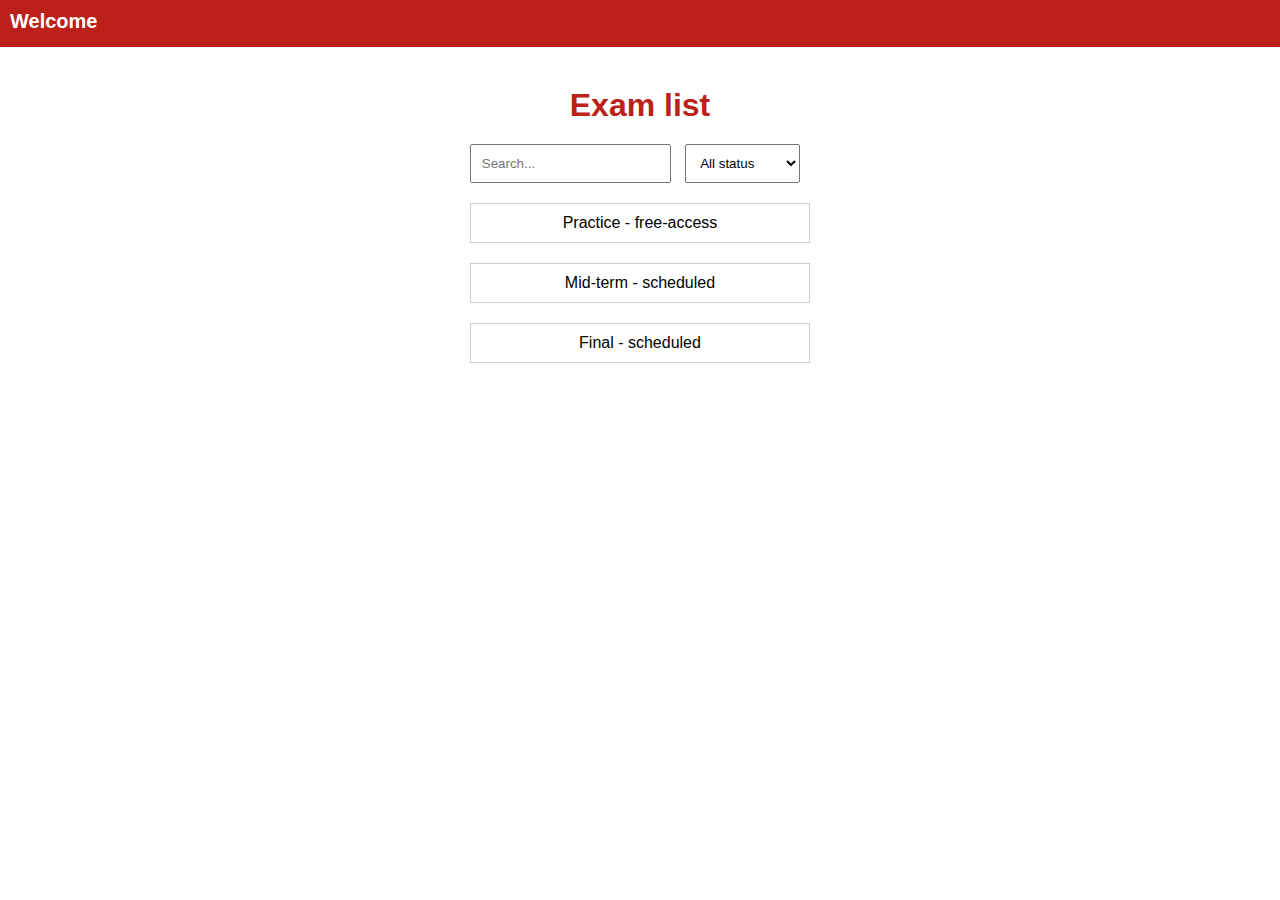
<file: adminDashboard.html>
<!DOCTYPE html>
<html lang="en">

<head>
    <meta charset="UTF-8">
    <meta name="viewport" content="width=device-width, initial-scale=1.0">
    <title>Document</title>
    <link rel="stylesheet" href="mainscreen.css">
    <link rel="stylesheet" href="assets/themify-icons/themify-icons.css">
</head>

<body>

    <div id="main">
        <div id="header">
            <h1 id="userNameDisplay"></h1>
        </div>

        <div id="content" class="section">
            <div class="container">
                <h1>Exam list</h1>
                <div class="filters">
                    <input type="text" id="search" placeholder="Search...">
                    <select id="status-filter">
                        <option value="all">All status</option>
                        <option value="free-access">Free access</option>
                        <option value="scheduled">Scheduled</option>
                    </select>
                </div>
                <ul id="exam-list">

                </ul>
            </div>
        </div>

        <div id="footer">

        </div>
    </div>

    <script>
        const exams = [
            { name: "Practice", status: "free-access" },
            { name: "Mid-term", status: "scheduled", startTime: "2024-03-20T09:00:00", endTime: "2024-03-20T12:00:00" },
            { name: "Final", status: "scheduled", startTime: "2024-03-20T09:00:00", endTime: "2024-03-20T12:00:00" },
            // Thêm các kỳ thi khác nếu cần
        ];

        // Hiển thị danh sách các kỳ thi
        function displayExams(examsToShow) {
            const examList = document.getElementById("exam-list");
            examList.innerHTML = "";
            examsToShow.forEach(exam => {
                const listItem = document.createElement("li");
                let examLink = document.createElement("a");
                examLink.textContent = exam.name + " - " + exam.status;
                if (exam.name === 'Practice') {
                    examLink.href = "quiz02.html?exam=Practice";
                } else {
                    examLink.href = "#";
                    examLink.onclick = function (e) {
                        e.preventDefault();
                        if (examDate(exam.startTime, exam.endTime)) {
                            window.location.href = "quiz02.html?exam=" + exam.name;
                        } else {
                            window.location.href = "https://www.facebook.com/vuhoang.le.338"
                        }
                    }
                }
                listItem.appendChild(examLink);
                examList.appendChild(listItem);
            });
        }

        function examDate(startTime, endTime) {
            const now = new Date();
            const start = new Date(startTime);
            const end = new Date(endTime);
            return now >= start && now <= end;
        }

        // Lọc danh sách kỳ thi theo trạng thái
        function filterExams(status) {
            const filteredExams = (status === "all") ? exams : exams.filter(exam => exam.status === status);
            displayExams(filteredExams);
        }

        // Tìm kiếm kỳ thi theo tên
        function searchExams(keyword) {
            const filteredExams = exams.filter(exam => exam.name.toLowerCase().includes(keyword.toLowerCase()));
            displayExams(filteredExams);
        }

        // Sự kiện khi trang được tải
        document.addEventListener("DOMContentLoaded", () => {
            displayExams(exams); // Hiển thị danh sách kỳ thi khi trang được tải

            // Lắng nghe sự kiện lọc
            const statusFilter = document.getElementById("status-filter");
            statusFilter.addEventListener("change", () => {
                const selectedStatus = statusFilter.value;
                filterExams(selectedStatus);
            });

            // Lắng nghe sự kiện tìm kiếm
            const searchInput = document.getElementById("search");
            searchInput.addEventListener("input", () => {
                const keyword = searchInput.value;
                searchExams(keyword);
            });
        });
        document.addEventListener("DOMContentLoaded", () => {
            const userName = localStorage.getItem('userName');
            if (userName) {
                const welcomeHeading = document.querySelector('#header h1');
                welcomeHeading.textContent += ` ${userName}`;
            }
        })
        window.onload = function () {
            const userName = localStorage.getItem('userName');
            if (userName) {
                document.getElementById('userNameDisplay').textContent = `Welcome, ${userName}`;
            } else {
                document.getElementById('userNameDisplay').textContent = `Welcome`;
            }
        }
    </script>


</body>

</html>
</file>
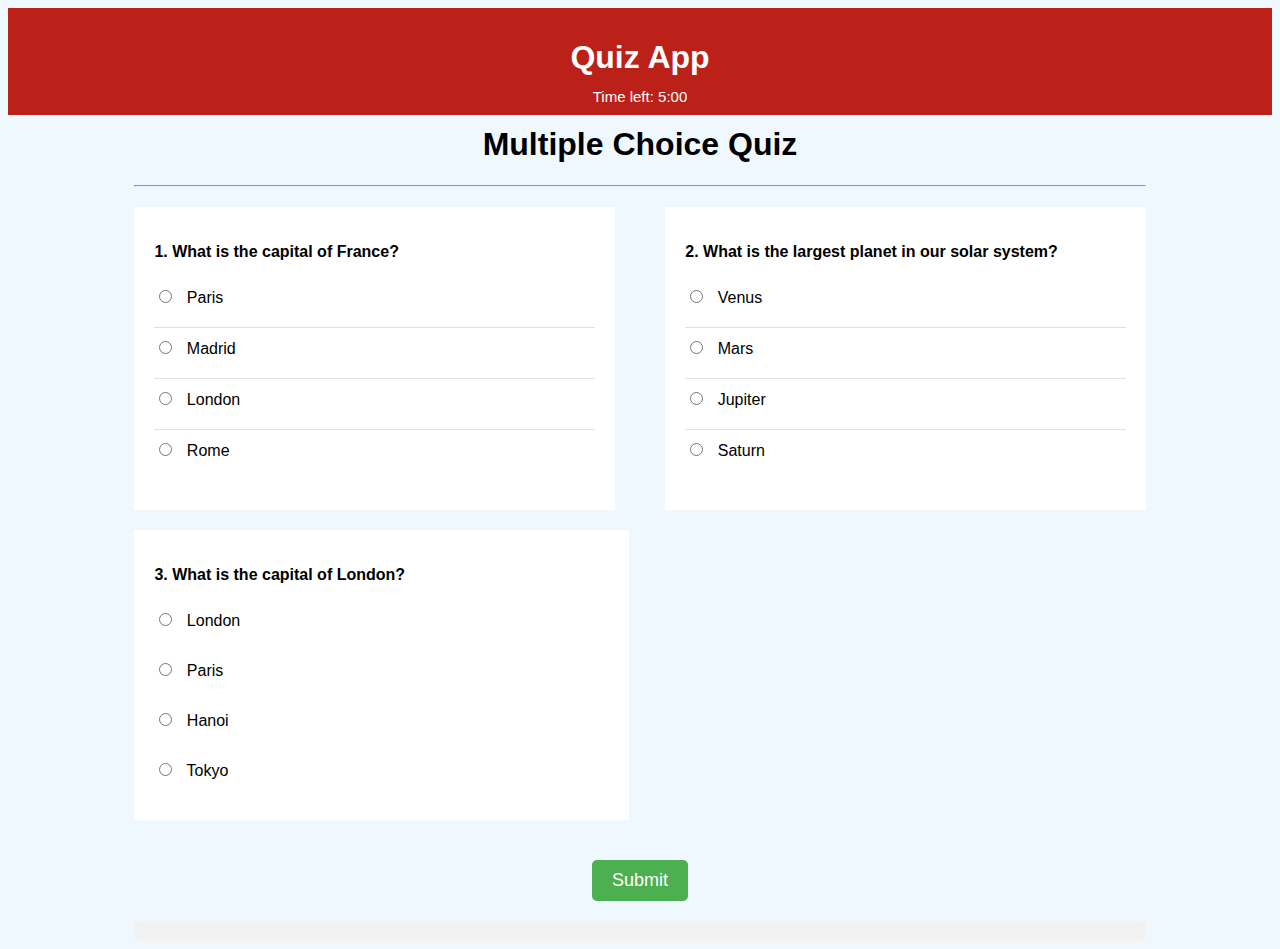
<file: quiz.html>
<!DOCTYPE html>
<html>

<head>
  <meta name="viewport" content="width=device-width, initial-scale=1.0">
  <title>Multiple Choice Quiz</title>
  <style>
    header {
      background-color: #bb2019;
      color: white;
      text-align: center;
      padding: 10px;
      display: flex;
      flex-direction: column;
      justify-content: space-between;
      align-items: center;
    }

    #timer {
      font-size: 15px;
      margin-top: -10px;
    }

    body {
      font-family: Arial, sans-serif;
      font-size: 16px;
      background-color: aliceblue;
    }

    form {
      margin-top: 20px;
    }

    .quiz-container {
      width: 80%;
      margin: 0 auto;
    }

    h1 {
      text-align: center;
    }

    .question {
      width: 45%;
      margin-bottom: 20px;
      background-color: #fff;
      padding: 20px;
    }

    .question:nth-child(odd) {
      margin-right: 5%;
    }

    .question p {
      font-weight: bold;
    }

    .answers {
      margin-bottom: 20px;
    }

    .answers label:not(:first-child) {
      border-top: 1px solid #e0e0e0;
    }

    label {
      padding: 10px 0;
      display: block;
      margin-bottom: 10px;
    }

    input[type="radio"] {
      margin-right: 10px;
    }

    .submit-btn {
      display: block;
      margin: 20px auto;
      padding: 10px 20px;
      background-color: #4CAF50;
      color: #fff;
      border: none;
      border-radius: 5px;
      font-size: 18px;
      cursor: pointer;
    }

    .result {
      font-weight: bold;
      font-size: 22px;
      margin-top: 20px;
      padding: 10px;
      background-color: #f2f2f2;
      border-radius: 5px;
      text-align: center;
    }

    .d-flex {
      display: flex;
    }
  </style>
</head>

<body>
  <header>
    <h1>Quiz App</h1>
    <div class="quiz-container">
      <div id="timer"></div>
    </div>
  </header>
  <div class="quiz-container">
    <div id="timer"></div>
    <h1>Multiple Choice Quiz</h1>
    <hr>
    <form id="quiz-form">
      <div class="d-flex">
        <div class="question">
          <p>1. What is the capital of France?</p>
          <div class="answers">
            <label>
              <input type="radio" name="q1" value="a">
              Paris
            </label>
            <label>
              <input type="radio" name="q1" value="b">
              Madrid
            </label>
            <label>
              <input type="radio" name="q1" value="c">
              London
            </label>
            <label>
              <input type="radio" name="q1" value="d">
              Rome
            </label>
          </div>
        </div>

        <div class="question">
          <p>2. What is the largest planet in our solar system?</p>
          <div class="answers">
            <label>
              <input type="radio" name="q2" value="a">
              Venus
            </label>
            <label>
              <input type="radio" name="q2" value="b">
              Mars
            </label>
            <label>
              <input type="radio" name="q2" value="c">
              Jupiter
            </label>
            <label>
              <input type="radio" name="q2" value="d">
              Saturn
            </label>
          </div>
        </div>

      </div>
      <div class="d-flex">
        <div class="question">
          <p>3. What is the capital of London?</p>
          <div class="answer">
            <label>
              <input type="radio" name="q3" value="a">
              London
            </label>
            <label>
              <input type="radio" name="q3" value="b">
              Paris
            </label>
            <label>
              <input type="radio" name="q3" value="c">
              Hanoi
            </label>
            <label>
              <input type="radio" name="q3" value="d">
              Tokyo
            </label>
          </div>
        </div>
      </div>
      <button type="submit" class="submit-btn">Submit</button>
    </form>

    <div class="result" id="result"></div>
  </div>

  <script>
    const quizForm = document.getElementById('quiz-form');
    const resultDiv = document.getElementById('result');
    const correctAnswers = ['a', 'c', 'a'];
    const timerDiv = document.getElementById('timer');
    let timeLeft = 300; // 5 minutes in seconds

    function formatTime(seconds) {
      const minutes = Math.floor(seconds / 60);
      const remainingSeconds = seconds % 60;
      return `${minutes}:${remainingSeconds < 10 ? '0' : ''}${remainingSeconds}`;
    }

    function updateTimer() {
      timerDiv.innerHTML = `Time left: ${formatTime(timeLeft)}`;
    }

    setInterval(() => {
      if (timeLeft > 0) {
        timeLeft--;
        updateTimer();
      } else {
        // Xử lý khi hết giờ
      }
    }, 1000);

    function handleSubmit(e) {
      e.preventDefault();
      let score = 0;
      const userAnswers = [quizForm.q1.value, quizForm.q2.value, quizForm.q3.value];
      userAnswers.forEach((answer, index) => {
        if (answer === correctAnswers[index]) {
          score += 1;
        }
      });
      resultDiv.innerHTML = `Your score is ${score}/${correctAnswers.length}`;
      // Xử lý khi nộp bài
    }

    quizForm.addEventListener('submit', handleSubmit);
    updateTimer();

    quizForm.addEventListener('submit', e => {
      e.preventDefault();

      let score = 0;
      const userAnswers = [quizForm.q1.value, quizForm.q2.value, quizForm.q3.value];
      userAnswers.forEach((answer, index) => {
        if (answer === correctAnswers[index]) {
          score += 1;
        }
      });

      resultDiv.innerHTML = `Your score is ${score}/${correctAnswers.length}`;
    });
  </script>
</file>
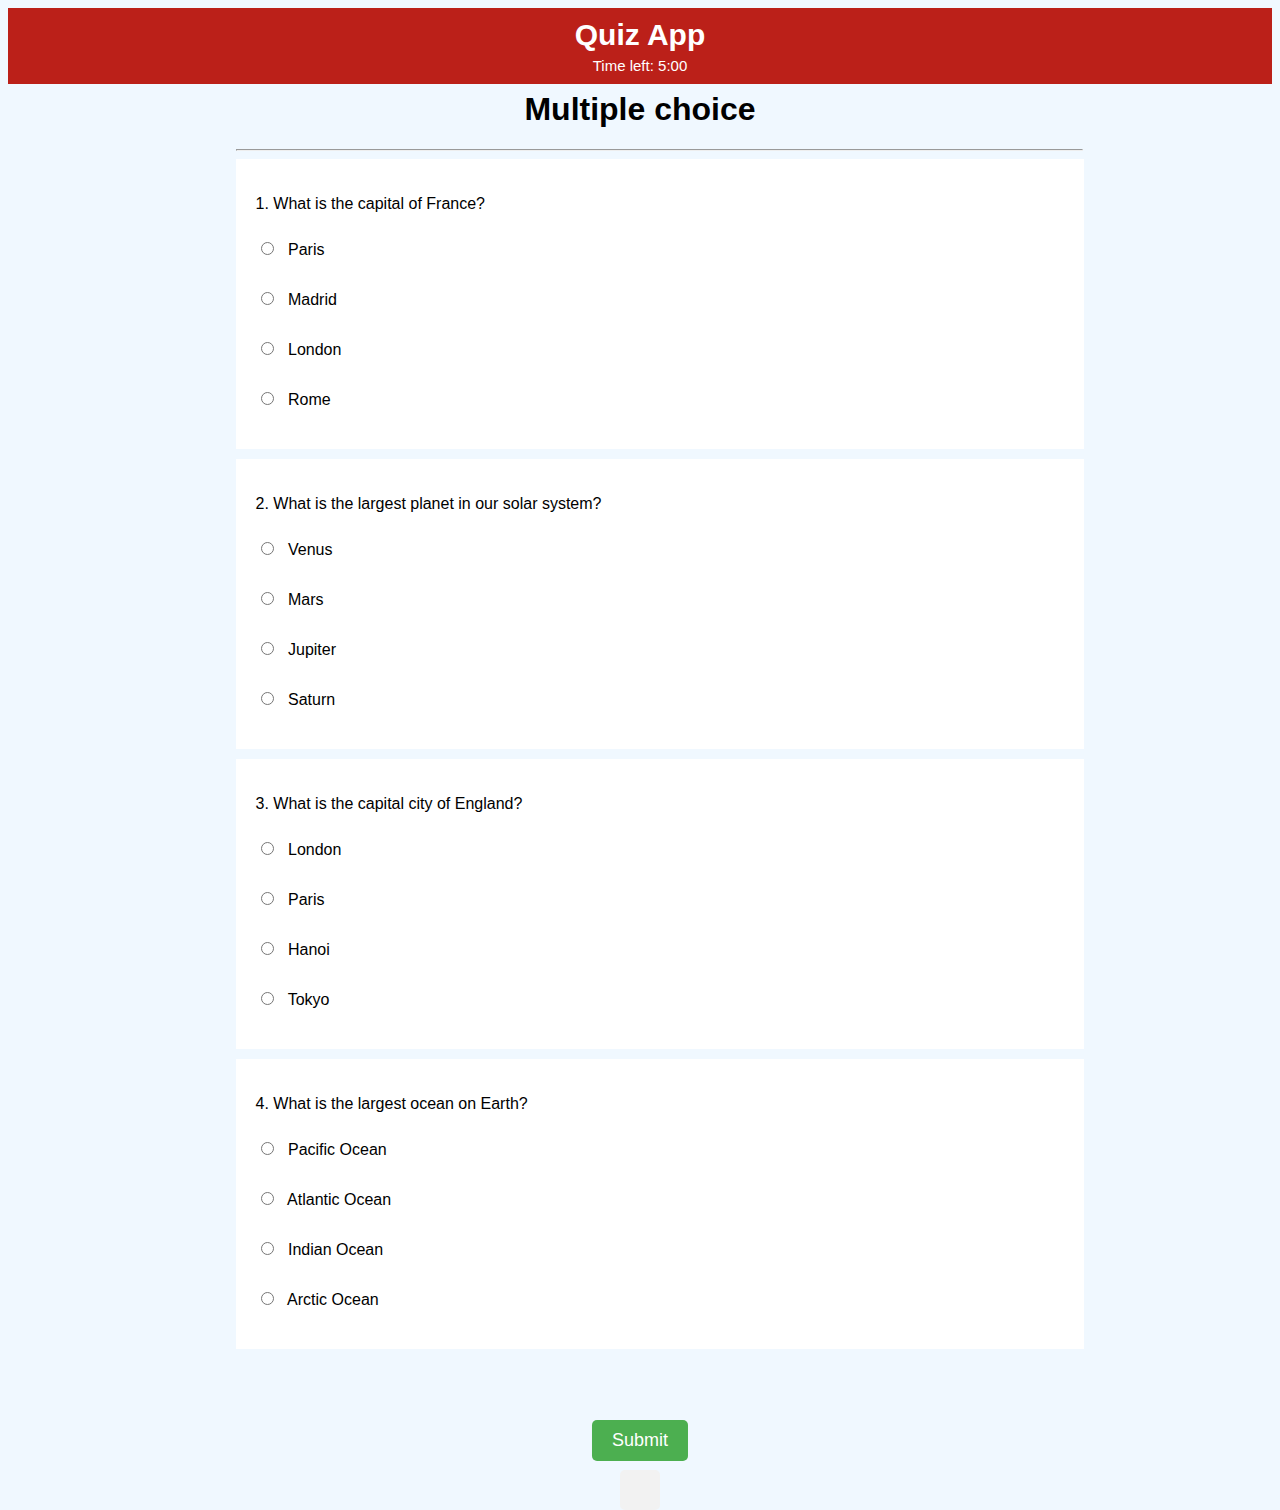
<file: quiz02.html>
<!DOCTYPE html>
<html lang="en">

<head>
    <meta charset="UTF-8">
    <meta name="viewport" content="width=<device-width>, initial-scale=1.0">
    <title>Document</title>
    <style type="text/css">
        header {
            background-color: #bb2019;
            color: white;
            text-align: center;
            padding: 10px;
            display: flex;
            flex-direction: column;
            justify-content: space-between;
            align-items: center;
        }

        .title {
            margin-top: 0;
            font-size: 30px;
        }

        #timer {
            font-size: 15px;
            margin-top: -15px;
        }

        body {
            font-family: Arial, sans-serif;
            font-size: 16px;
            background-color: aliceblue;
        }

        .quiz-container {
            width: 80%;
            margin: 0 auto;
            margin-top: 0;
        }

        h1 {
            text-align: center;
        }

        .question1 {
            position: absolute;
            top: 0px;
            width: 100%;
            margin-bottom: 20px;
            background-color: #fff;
            padding: 20px;
        }

        .question2 {
            position: absolute;
            top: 300px;
            width: 100%;
            margin-bottom: 20px;
            background-color: #fff;
            padding: 20px;
        }

        .question3 {
            position: absolute;
            top: 600px;
            width: 100%;
            margin-bottom: 20px;
            background-color: #fff;
            padding: 20px;
        }

        .question4 {
            position: absolute;
            top: 900px;
            width: 100%;
            margin-bottom: 20px;
            background-color: #fff;
            padding: 20px;
        }

        .question:nth-child(3n) {
            margin-right: 5%;
        }

        .question p {
            font-weight: 20px;
        }

        .answer label:not(:first-child) {
            border-top: 1px solid #e0e0e0;
        }

        label {
            padding: 10px 0;
            display: block;
            margin-bottom: 10px;
        }

        input[type="radio"] {
            margin-right: 10px;
        }

        .submit-btn {
            position: absolute;
            top: 1400px;
            left: 50%;
            transform: translateX(-50%);
            display: block;
            margin: 20px auto;
            padding: 10px 20px;
            background-color: #4caf50;
            color: #fff;
            border: none;
            border-radius: 5px;
            font-size: 18px;
            cursor: pointer;
        }

        .result {
            position: absolute;
            left: 50%;
            /* Đặt left ở 50% */
            transform: translateX(-50%);
            top: 1450px;
            font-weight: bold;
            font-size: 22px;
            margin-top: 20px;
            padding: 20px;
            background-color: #f2f2f2;
            border-radius: 5px;
            text-align: center;
        }

        .d-flex {
            display: flex;
            justify-content: space-between;
            align-items: center;
            position: relative;
        }

        .quiz-container hr {
            width: 104.5%;
            margin-top: 20px;
        }
    </style>
</head>

<body>
    <header>
        <h1 class="title">Quiz App</h1>
        <div class="quiz-container">
            <div id="timer"></div>
        </div>
    </header>
    <div class="quiz-container">
        <div id="timer"></div>
        <div class="quiz-container">
            <h1>Multiple choice</h1>
            <hr>
            <form id="quiz-form">
                <div class="d-flex">
                    <div class="question1">
                        <p>1. What is the capital of France?</p>
                        <div class="answers">
                            <label>
                                <input type="radio" name="q1" value="a">
                                Paris
                            </label>
                            <label>
                                <input type="radio" name="q1" value="b">
                                Madrid
                            </label>
                            <label>
                                <input type="radio" name="q1" value="c">
                                London
                            </label>
                            <label>
                                <input type="radio" name="q1" value="d">
                                Rome
                            </label>
                        </div>
                    </div>

                    <div class="question2">
                        <p>2. What is the largest planet in our solar system?</p>
                        <div class="answers">
                            <label>
                                <input type="radio" name="q2" value="a">
                                Venus
                            </label>
                            <label>
                                <input type="radio" name="q2" value="b">
                                Mars
                            </label>
                            <label>
                                <input type="radio" name="q2" value="c">
                                Jupiter
                            </label>
                            <label>
                                <input type="radio" name="q2" value="d">
                                Saturn
                            </label>
                        </div>
                    </div>

                    <div class="question3">
                        <p>3. What is the capital city of England?</p>
                        <div class="answers">
                            <label>
                                <input type="radio" name="q3" value="a">
                                London
                            </label>
                            <label>
                                <input type="radio" name="q3" value="b">
                                Paris
                            </label>
                            <label>
                                <input type="radio" name="q3" value="c">
                                Hanoi
                            </label>
                            <label>
                                <input type="radio" name="q3" value="d">
                                Tokyo
                            </label>
                        </div>
                    </div>

                    <div class="question4">
                        <p>4. What is the largest ocean on Earth?</p>
                        <div class="answers">
                            <label>
                                <input type="radio" name="q4" value="a">
                                Pacific Ocean
                            </label>
                            <label>
                                <input type="radio" name="q4" value="b">
                                Atlantic Ocean
                            </label>
                            <label>
                                <input type="radio" name="q4" value="c">
                                Indian Ocean
                            </label>
                            <label>
                                <input type="radio" name="q4" value="d">
                                Arctic Ocean
                            </label>
                        </div>

                    </div>
                </div>
                <button type="submit" class="submit-btn">Submit</button>
                <div class="result" id="result"></div>
            </form>

        </div>
    </div>

    <script type="text/javascript">
        const quizForm = document.getElementById('quiz-form');
        const resultDiv = document.getElementById('result');
        const correctAnswers = ['a', 'c', 'a', 'a'];
        const timerDiv = document.getElementById('timer');
        let timeLeft = 300; // 5 minutes in seconds

        function formatTime(seconds) {
            const minutes = Math.floor(seconds / 60);
            const remainingSeconds = seconds % 60;
            return `${minutes}:${remainingSeconds < 10 ? '0' : ''}${remainingSeconds}`;
        }

        function updateTimer() {
            timerDiv.innerHTML = `Time left: ${formatTime(timeLeft)}`;
        }

        setInterval(() => {
            if (timeLeft > 0) {
                timeLeft--;
                updateTimer();
            } else {
                // Xử lý khi hết giờ
            }
        }, 1000);

        function handleSubmit(e) {
            e.preventDefault();
            let score = 0;
            const userAnswers = [quizForm.q1.value, quizForm.q2.value, quizForm.q3.value, quizForm.q4.value];
            userAnswers.forEach((answer, index) => {
                if (answer === correctAnswers[index]) {
                    score += 1;
                }
            });
            resultDiv.innerHTML = `Your score is ${score}/${correctAnswers.length}`;
            // Xử lý khi nộp bài
        }

        quizForm.addEventListener('submit', handleSubmit);
        updateTimer();

        quizForm.addEventListener('submit', e => {
            e.preventDefault();

            let score = 0;
            const userAnswers = [quizForm.q1.value, quizForm.q2.value, quizForm.q3.value, quizForm.q4.value];
            userAnswers.forEach((answer, index) => {
                if (answer === correctAnswers[index]) {
                    score += 1;
                }
            });
            resultDiv.innerHTML = `Your score is ${score}/${correctAnswers.length}`;
        });
    </script>
</body>

</html>
</file>
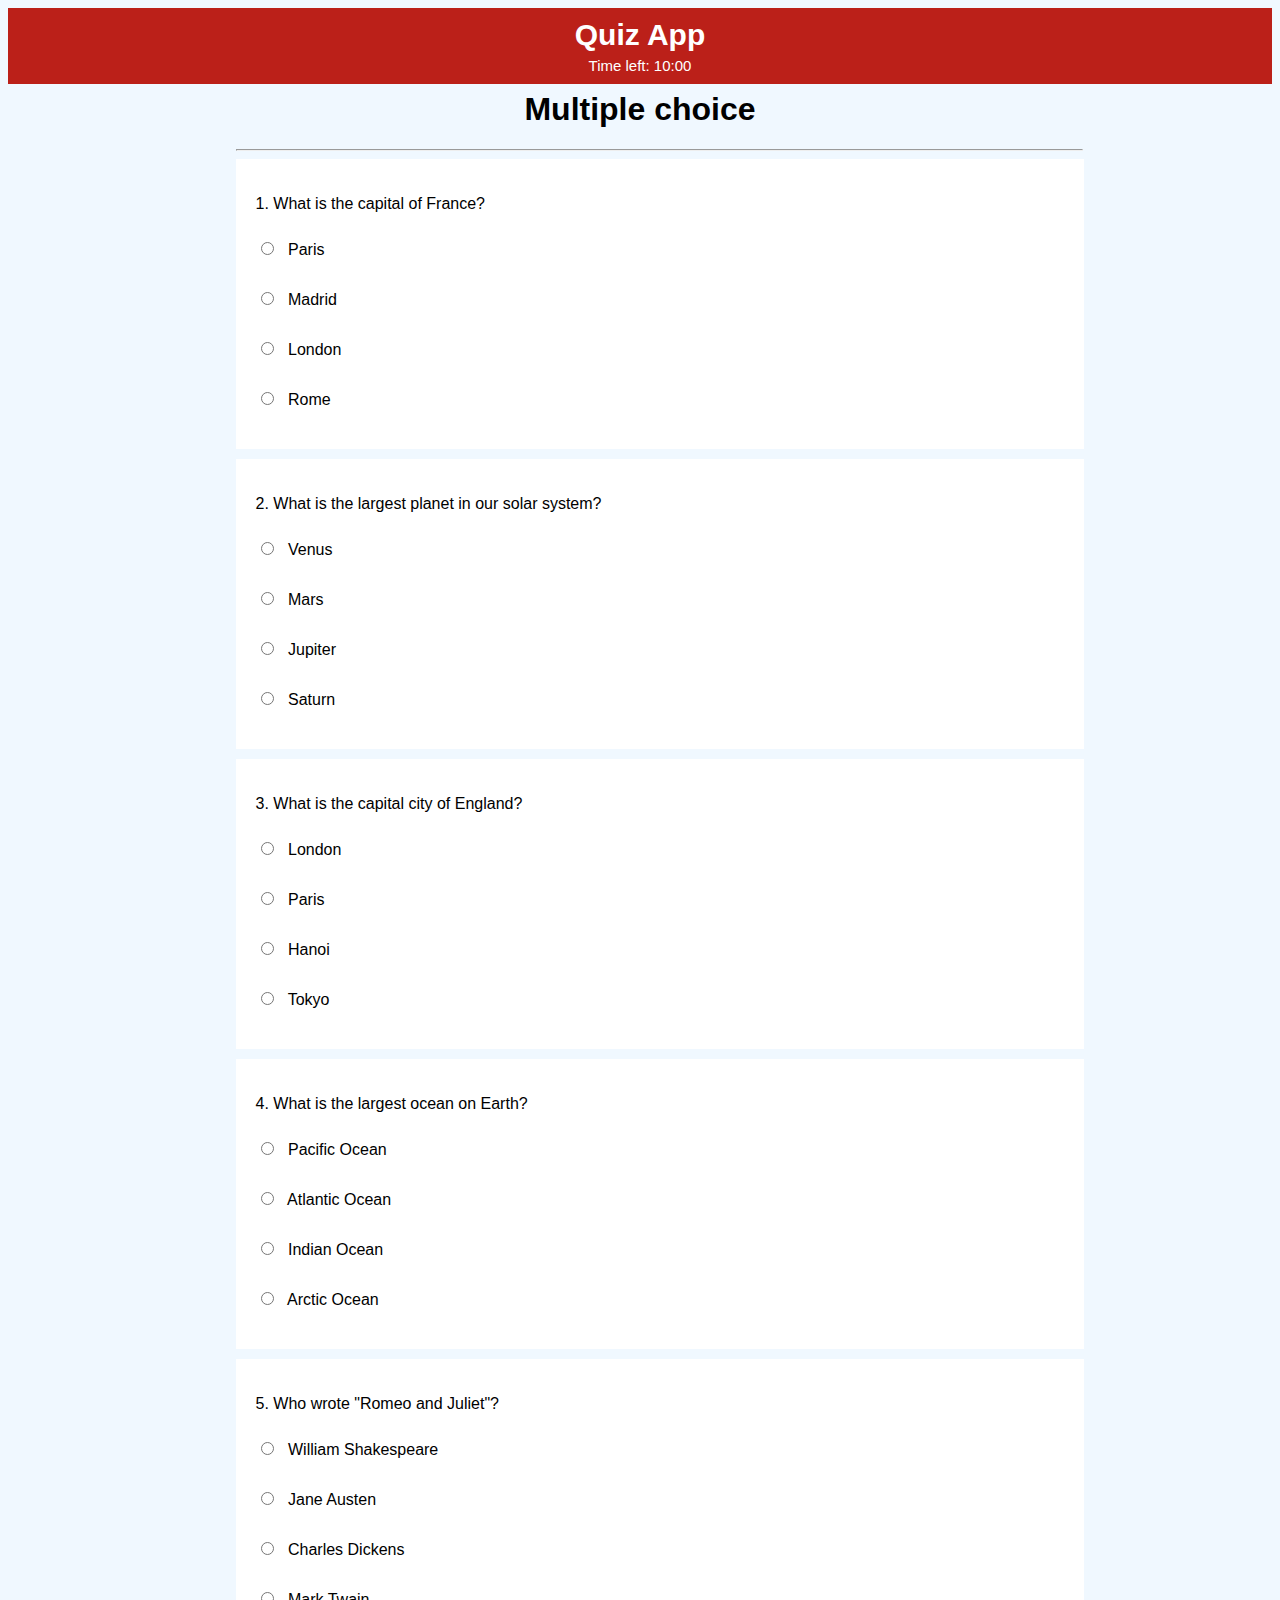
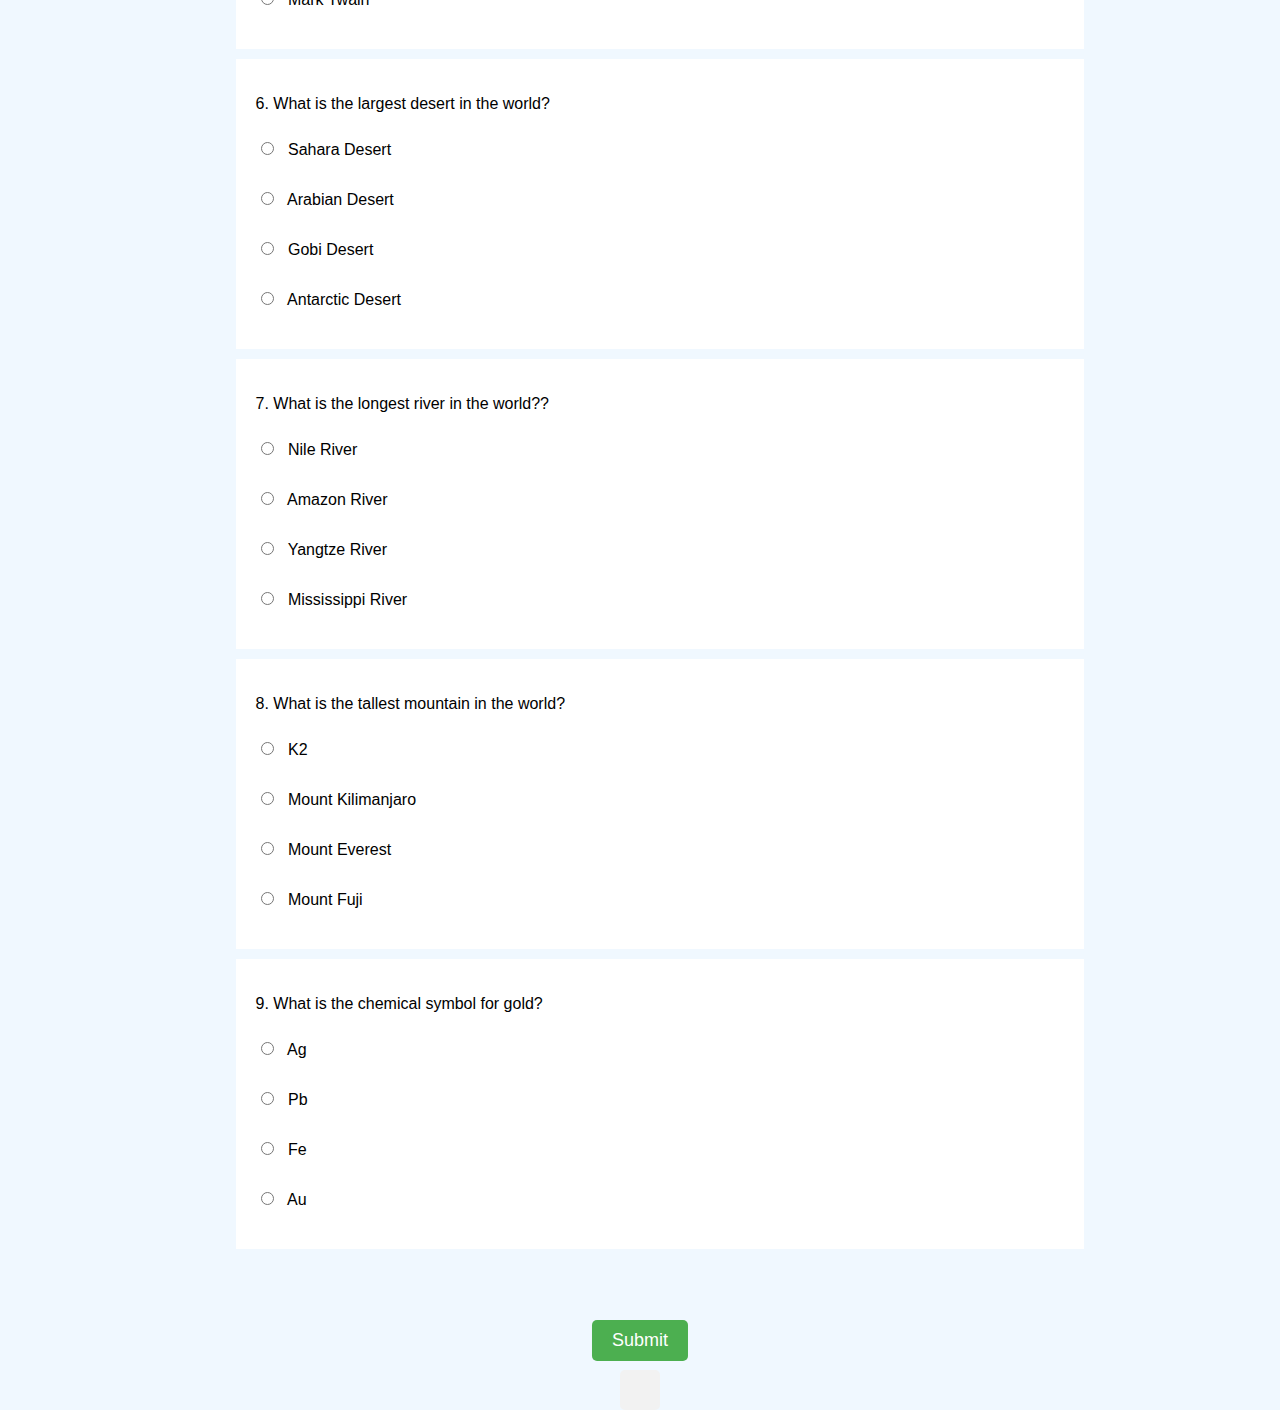
<file: quiz/quiz1.html>
<!DOCTYPE html>
<html lang="en">

<head>
    <meta charset="UTF-8">
    <meta name="viewport" content="width=<device-width>, initial-scale=1.0">
    <title>Document</title>
    <style type="text/css">
        header {
            background-color: #bb2019;
            color: white;
            text-align: center;
            padding: 10px;
            display: flex;
            flex-direction: column;
            justify-content: space-between;
            align-items: center;
        }

        .title {
            margin-top: 0;
            font-size: 30px;
        }

        #timer {
            font-size: 15px;
            margin-top: -15px;
        }

        body {
            font-family: Arial, sans-serif;
            font-size: 16px;
            background-color: aliceblue;
        }

        .quiz-container {
            width: 80%;
            margin: 0 auto;
            margin-top: 0;
        }

        h1 {
            text-align: center;
        }

        .question1 {
            position: absolute;
            top: 0px;
            width: 100%;
            margin-bottom: 20px;
            background-color: #fff;
            padding: 20px;
        }

        .question2 {
            position: absolute;
            top: 300px;
            width: 100%;
            margin-bottom: 20px;
            background-color: #fff;
            padding: 20px;
        }

        .question3 {
            position: absolute;
            top: 600px;
            width: 100%;
            margin-bottom: 20px;
            background-color: #fff;
            padding: 20px;
        }

        .question4 {
            position: absolute;
            top: 900px;
            width: 100%;
            margin-bottom: 20px;
            background-color: #fff;
            padding: 20px;
        }

        .question5 {
            position: absolute;
            top: 1200px;
            width: 100%;
            margin-bottom: 20px;
            background-color: #fff;
            padding: 20px;
        }

        .question6 {
            position: absolute;
            top: 1500px;
            width: 100%;
            margin-bottom: 20px;
            background-color: #fff;
            padding: 20px;
        }

        .question7 {
            position: absolute;
            top: 1800px;
            width: 100%;
            margin-bottom: 20px;
            background-color: #fff;
            padding: 20px;
        }

        .question8 {
            position: absolute;
            top: 2100px;
            width: 100%;
            margin-bottom: 20px;
            background-color: #fff;
            padding: 20px;
        }

        .question9 {
            position: absolute;
            top: 2400px;
            width: 100%;
            margin-bottom: 20px;
            background-color: #fff;
            padding: 20px;
        }

        .question:nth-child(3n) {
            margin-right: 5%;
        }

        .question p {
            font-weight: 20px;
        }

        .answer label:not(:first-child) {
            border-top: 1px solid #e0e0e0;
        }

        label {
            padding: 10px 0;
            display: block;
            margin-bottom: 10px;
        }

        input[type="radio"] {
            margin-right: 10px;
        }

        .submit-btn {
            position: absolute;
            top: 2900px;
            left: 50%;
            transform: translateX(-50%);
            display: block;
            margin: 20px auto;
            padding: 10px 20px;
            background-color: #4caf50;
            color: #fff;
            border: none;
            border-radius: 5px;
            font-size: 18px;
            cursor: pointer;
        }

        .result {
            position: absolute;
            left: 50%;
            /* Đặt left ở 50% */
            transform: translateX(-50%);
            top: 2950px;
            font-weight: bold;
            font-size: 22px;
            margin-top: 20px;
            padding: 20px;
            background-color: #f2f2f2;
            border-radius: 5px;
            text-align: center;
        }

        .d-flex {
            display: flex;
            justify-content: space-between;
            align-items: center;
            position: relative;
        }

        .quiz-container hr {
            width: 104.5%;
            margin-top: 20px;
        }

        .modal {
    position: fixed;
    z-index: 1;
    left: 0;
    top: 0;
    width: 100%;
    height: 100%;
    overflow: auto;
    background-color: rgb(0,0,0); /* Fallback color */
    background-color: rgba(0,0,0,0.4); /* Black w/ opacity */
    padding-top: 60px;
}

.modal-content {
    background-color: #fefefe;
    margin: 5% auto;
    padding: 20px;
    border: 1px solid #888;
    width: 80%;
}

.modal-close {
    color: #aaa;
    float: right;
    font-size: 28px;
    font-weight: bold;
}

.modal-close:hover,
.modal-close:focus {
    color: black;
    text-decoration: none;
    cursor: pointer;
}


        .detailed {
    display: block; /* Or inline-block, depending on your design */
    margin-top: 20px; /* Adjust as needed */
    text-align: center;
    background-color: #007bff; /* Example background color */
    color: white; /* Example text color */
    padding: 10px 20px;
    text-decoration: none;
    border-radius: 5px;
}

.detailed:hover {
    background-color: #0056b3; /* Darker shade for hover effect */
}

    </style>
</head>

<body>
    <header>
        <h1 class="title">Quiz App</h1>
        <div class="quiz-container">
            <div id="timer"></div>
        </div>
    </header>
    <div class="quiz-container">
        <div id="timer"></div>
        <div class="quiz-container">
            <h1>Multiple choice</h1>
            <hr>
            <form id="quiz-form">
                <div class="d-flex">
                    <div class="question1">
                        <p>1. What is the capital of France?</p>
                        <div class="answers">
                            <label>
                                <input type="radio" name="q1" value="a">
                                Paris
                            </label>
                            <label>
                                <input type="radio" name="q1" value="b">
                                Madrid
                            </label>
                            <label>
                                <input type="radio" name="q1" value="c">
                                London
                            </label>
                            <label>
                                <input type="radio" name="q1" value="d">
                                Rome
                            </label>
                        </div>
                    </div>

                    <div class="question2">
                        <p>2. What is the largest planet in our solar system?</p>
                        <div class="answers">
                            <label>
                                <input type="radio" name="q2" value="a">
                                Venus
                            </label>
                            <label>
                                <input type="radio" name="q2" value="b">
                                Mars
                            </label>
                            <label>
                                <input type="radio" name="q2" value="c">
                                Jupiter
                            </label>
                            <label>
                                <input type="radio" name="q2" value="d">
                                Saturn
                            </label>
                        </div>
                    </div>

                    <div class="question3">
                        <p>3. What is the capital city of England?</p>
                        <div class="answers">
                            <label>
                                <input type="radio" name="q3" value="a">
                                London
                            </label>
                            <label>
                                <input type="radio" name="q3" value="b">
                                Paris
                            </label>
                            <label>
                                <input type="radio" name="q3" value="c">
                                Hanoi
                            </label>
                            <label>
                                <input type="radio" name="q3" value="d">
                                Tokyo
                            </label>
                        </div>
                    </div>

                    <div class="question4">
                        <p>4. What is the largest ocean on Earth?</p>
                        <div class="answers">
                            <label>
                                <input type="radio" name="q4" value="a">
                                Pacific Ocean
                            </label>
                            <label>
                                <input type="radio" name="q4" value="b">
                                Atlantic Ocean
                            </label>
                            <label>
                                <input type="radio" name="q4" value="c">
                                Indian Ocean
                            </label>
                            <label>
                                <input type="radio" name="q4" value="d">
                                Arctic Ocean
                            </label>
                        </div>
                    </div>

                    <div class="question5">
                        <p>5. Who wrote "Romeo and Juliet"?</p>
                        <div class="answers">
                            <label>
                                <input type="radio" name="q5" value="a">
                                William Shakespeare
                            </label>
                            <label>
                                <input type="radio" name="q5" value="b">
                                Jane Austen
                            </label>
                            <label>
                                <input type="radio" name="q5" value="c">
                                Charles Dickens
                            </label>
                            <label>
                                <input type="radio" name="q5" value="d">
                                Mark Twain
                            </label>
                        </div>
                    </div>

                    <div class="question6">
                        <p>6. What is the largest desert in the world?</p>
                        <div class="answers">
                            <label>
                                <input type="radio" name="q6" value="a">
                                Sahara Desert
                            </label>
                            <label>
                                <input type="radio" name="q6" value="b">
                                Arabian Desert
                            </label>
                            <label>
                                <input type="radio" name="q6" value="c">
                                Gobi Desert
                            </label>
                            <label>
                                <input type="radio" name="q6" value="d">
                                Antarctic Desert
                            </label>
                        </div>
                    </div>

                    <div class="question7">
                        <p>7. What is the longest river in the world??</p>
                        <div class="answers">
                            <label>
                                <input type="radio" name="q7" value="a">
                                Nile River
                            </label>
                            <label>
                                <input type="radio" name="q7" value="b">
                                Amazon River
                            </label>
                            <label>
                                <input type="radio" name="q7" value="c">
                                Yangtze River
                            </label>
                            <label>
                                <input type="radio" name="q7" value="d">
                                Mississippi River
                            </label>
                        </div>
                    </div>

                    <div class="question8">
                        <p>8. What is the tallest mountain in the world?</p>
                        <div class="answers">
                            <label>
                                <input type="radio" name="q8" value="a">
                                K2
                            </label>
                            <label>
                                <input type="radio" name="q8" value="b">
                                Mount Kilimanjaro
                            </label>
                            <label>
                                <input type="radio" name="q8" value="c">
                                Mount Everest
                            </label>
                            <label>
                                <input type="radio" name="q8" value="d">
                                Mount Fuji
                            </label>
                        </div>
                    </div>

                    <div class="question9">
                        <p>9. What is the chemical symbol for gold?</p>
                        <div class="answers">
                            <label>
                                <input type="radio" name="q9" value="a">
                                Ag
                            </label>
                            <label>
                                <input type="radio" name="q9" value="b">
                                Pb
                            </label>
                            <label>
                                <input type="radio" name="q9" value="c">
                                Fe
                            </label>
                            <label>
                                <input type="radio" name="q9" value="d">
                                Au
                            </label>
                        </div>
                    </div>
                </div>
                <button type="submit" class="submit-btn">Submit</button>
                <div class="result" id="result"></div>
            </form>
        </div>
<div id="resultModal" class="modal" style="display:none;">
    <div class="modal-content">
        <h4>Test Result</h4>
        <p id="modalResultText">Your score is...</p>

        <a href="resultpage.html" class="detailed">Detailed Results</a>
    </div>
</div>

    </div>

    <script type="text/javascript">
        const quizForm = document.getElementById('quiz-form');
        const resultDiv = document.getElementById('result');
        const correctAnswers = ['a', 'c', 'a', 'a', 'a', 'd', 'b', 'c', 'd'];
        const timerDiv = document.getElementById('timer');
        let timeLeft = 600; // 5 minutes in seconds

        function formatTime(seconds) {
            const minutes = Math.floor(seconds / 60);
            const remainingSeconds = seconds % 60;
            return `${minutes}:${remainingSeconds < 10 ? '0' : ''}${remainingSeconds}`;
        }

        function updateTimer() {
            timerDiv.innerHTML = `Time left: ${formatTime(timeLeft)}`;
        }

        setInterval(() => {
            if (timeLeft > 0) {
                timeLeft--;
                updateTimer();
            } else {
                // Xử lý khi hết giờ
            }
        }, 1000);

        function handleSubmit(e) {
            e.preventDefault();
            let score = 0;
            const userAnswers = [quizForm.q1.value, quizForm.q2.value, quizForm.q3.value, quizForm.q4.value, quizForm.q5.value, quizForm.q6.value, quizForm.q7.value, quizForm.q8.value, quizForm.q9.value];
            userAnswers.forEach((answer, index) => {
                if (answer === correctAnswers[index]) {
                    score += 1;
                }
            });
            document.getElementById('modalResultText').innerHTML = `Your score is ${score}/${correctAnswers.length}`;
            document.getElementById('resultModal').style.display = 'block';
            window.scrollTo(0,0);
            // resultDiv.innerHTML = `Your score is ${score}/${correctAnswers.length}`;
            // Xử lý khi nộp bài
        }

        quizForm.addEventListener('submit', handleSubmit);
        updateTimer();

        quizForm.addEventListener('submit', e => {
            e.preventDefault();

            let score = 0;
            const userAnswers = [quizForm.q1.value, quizForm.q2.value, quizForm.q3.value, quizForm.q4.value, quizForm.q5.value, quizForm.q6.value, quizForm.q7.value, quizForm.q8.value, quizForm.q9.value];
            userAnswers.forEach((answer, index) => {
                if (answer === correctAnswers[index]) {
                    score += 1;
                }
            });
            resultDiv.innerHTML = `Your score is ${score}/${correctAnswers.length}`;
        });
    </script>
</body>

</html>
</file>
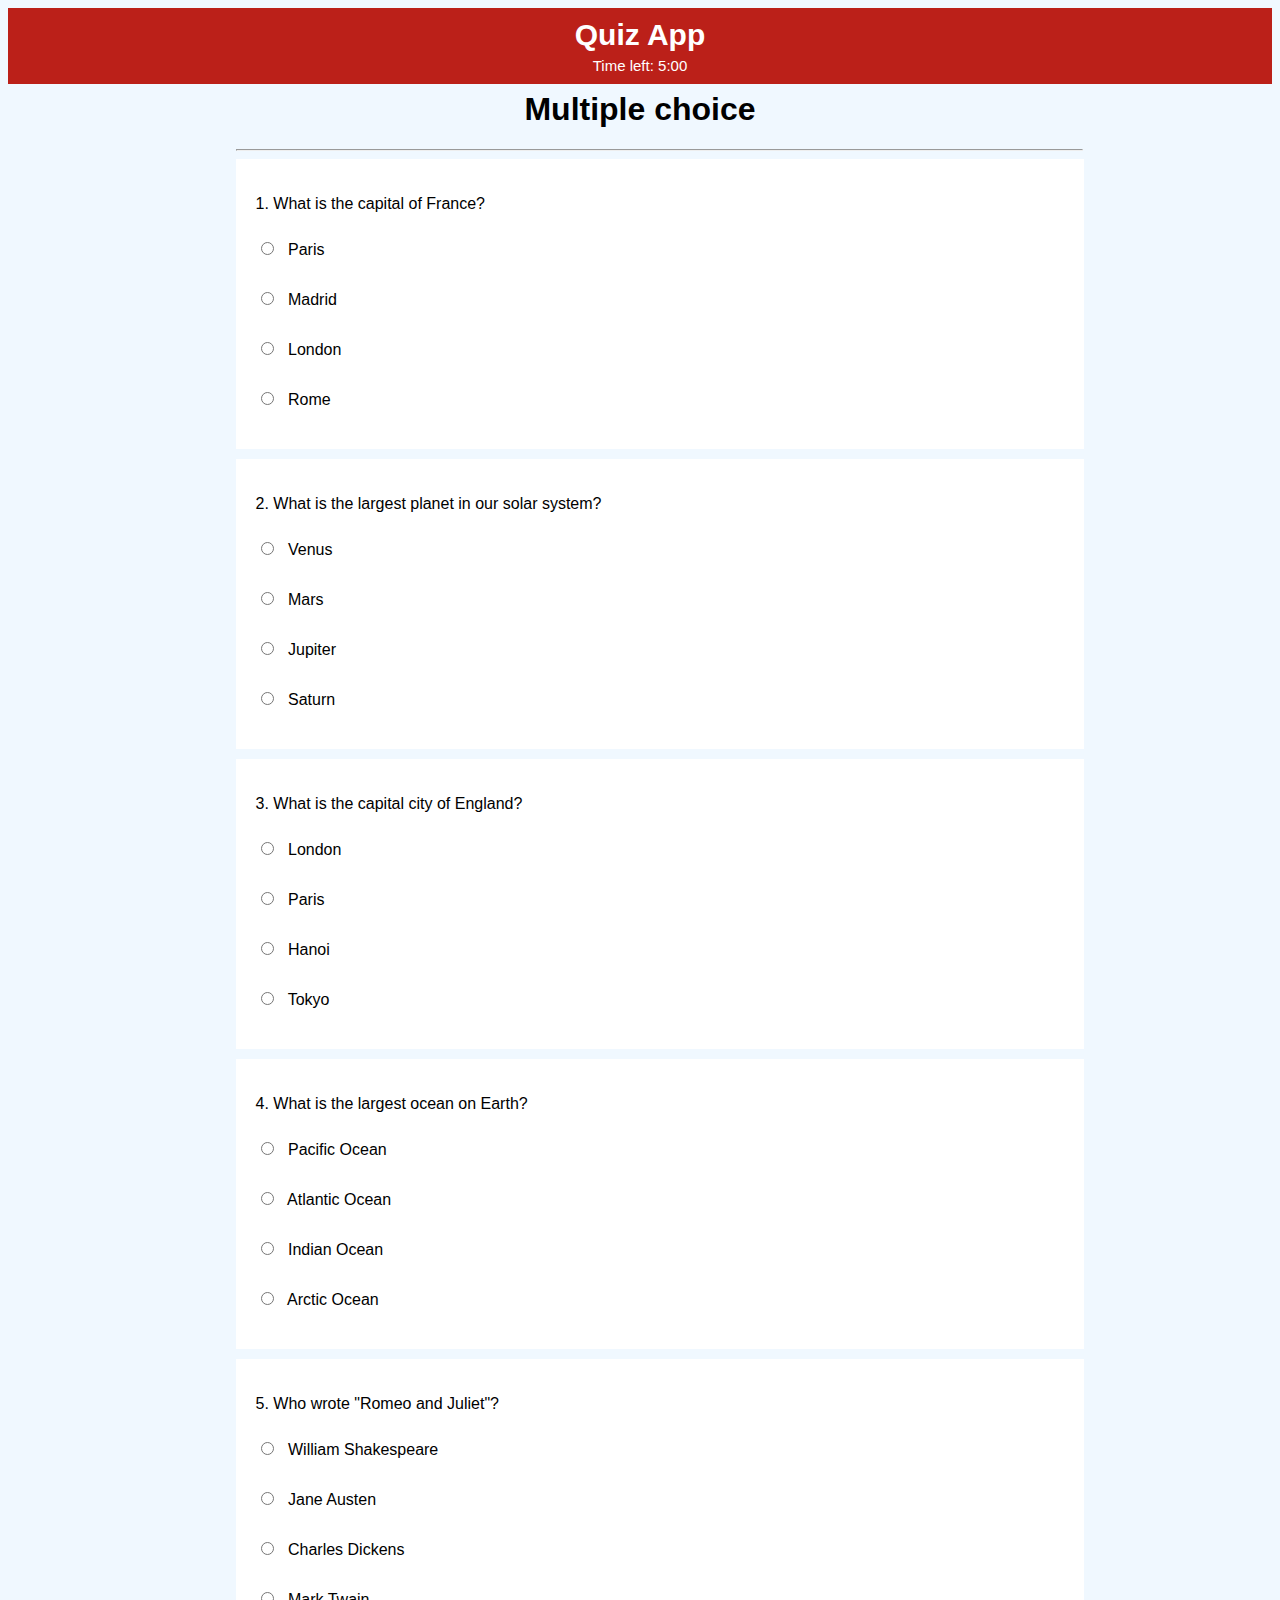
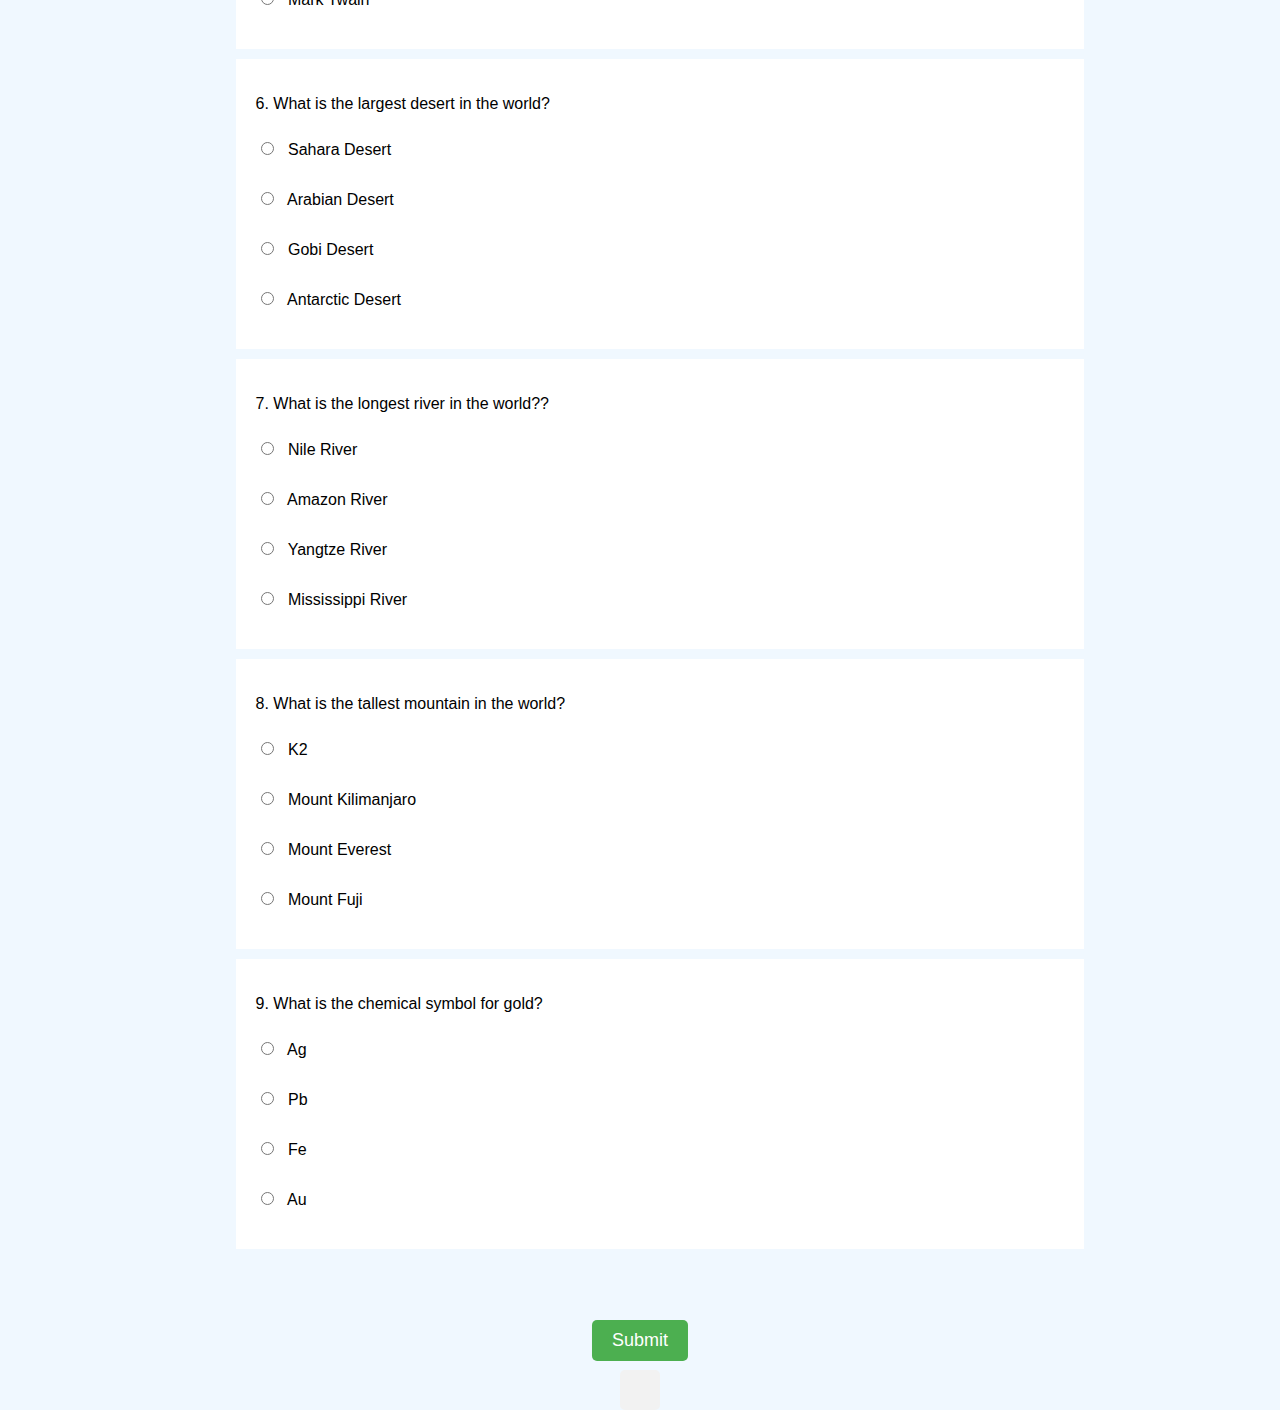
<file: quiz/quiz2.html>
<!DOCTYPE html>
<html lang="en">

<head>
    <meta charset="UTF-8">
    <meta name="viewport" content="width=<device-width>, initial-scale=1.0">
    <title>Document</title>
    <style type="text/css">
        header {
            background-color: #bb2019;
            color: white;
            text-align: center;
            padding: 10px;
            display: flex;
            flex-direction: column;
            justify-content: space-between;
            align-items: center;
        }

        .title {
            margin-top: 0;
            font-size: 30px;
        }

        #timer {
            font-size: 15px;
            margin-top: -15px;
        }

        body {
            font-family: Arial, sans-serif;
            font-size: 16px;
            background-color: aliceblue;
        }

        .quiz-container {
            width: 80%;
            margin: 0 auto;
            margin-top: 0;
        }

        h1 {
            text-align: center;
        }

        .question1 {
            position: absolute;
            top: 0px;
            width: 100%;
            margin-bottom: 20px;
            background-color: #fff;
            padding: 20px;
        }

        .question2 {
            position: absolute;
            top: 300px;
            width: 100%;
            margin-bottom: 20px;
            background-color: #fff;
            padding: 20px;
        }

        .question3 {
            position: absolute;
            top: 600px;
            width: 100%;
            margin-bottom: 20px;
            background-color: #fff;
            padding: 20px;
        }

        .question4 {
            position: absolute;
            top: 900px;
            width: 100%;
            margin-bottom: 20px;
            background-color: #fff;
            padding: 20px;
        }

        .question5 {
            position: absolute;
            top: 1200px;
            width: 100%;
            margin-bottom: 20px;
            background-color: #fff;
            padding: 20px;
        }

        .question6 {
            position: absolute;
            top: 1500px;
            width: 100%;
            margin-bottom: 20px;
            background-color: #fff;
            padding: 20px;
        }

        .question7 {
            position: absolute;
            top: 1800px;
            width: 100%;
            margin-bottom: 20px;
            background-color: #fff;
            padding: 20px;
        }

        .question8 {
            position: absolute;
            top: 2100px;
            width: 100%;
            margin-bottom: 20px;
            background-color: #fff;
            padding: 20px;
        }

        .question9 {
            position: absolute;
            top: 2400px;
            width: 100%;
            margin-bottom: 20px;
            background-color: #fff;
            padding: 20px;
        }

        .question:nth-child(3n) {
            margin-right: 5%;
        }

        .question p {
            font-weight: 20px;
        }

        .answer label:not(:first-child) {
            border-top: 1px solid #e0e0e0;
        }

        label {
            padding: 10px 0;
            display: block;
            margin-bottom: 10px;
        }

        input[type="radio"] {
            margin-right: 10px;
        }

        .submit-btn {
            position: absolute;
            top: 2900px;
            left: 50%;
            transform: translateX(-50%);
            display: block;
            margin: 20px auto;
            padding: 10px 20px;
            background-color: #4caf50;
            color: #fff;
            border: none;
            border-radius: 5px;
            font-size: 18px;
            cursor: pointer;
        }

        .result {
            position: absolute;
            left: 50%;
            /* Đặt left ở 50% */
            transform: translateX(-50%);
            top: 2950px;
            font-weight: bold;
            font-size: 22px;
            margin-top: 20px;
            padding: 20px;
            background-color: #f2f2f2;
            border-radius: 5px;
            text-align: center;
        }

        .d-flex {
            display: flex;
            justify-content: space-between;
            align-items: center;
            position: relative;
        }

        .quiz-container hr {
            width: 104.5%;
            margin-top: 20px;
        }
    </style>
</head>

<body>
    <header>
        <h1 class="title">Quiz App</h1>
        <div class="quiz-container">
            <div id="timer"></div>
        </div>
    </header>
    <div class="quiz-container">
        <div id="timer"></div>
        <div class="quiz-container">
            <h1>Multiple choice</h1>
            <hr>
            <form id="quiz-form">
                <div class="d-flex">
                    <div class="question1">
                        <p>1. What is the capital of France?</p>
                        <div class="answers">
                            <label>
                                <input type="radio" name="q1" value="a">
                                Paris
                            </label>
                            <label>
                                <input type="radio" name="q1" value="b">
                                Madrid
                            </label>
                            <label>
                                <input type="radio" name="q1" value="c">
                                London
                            </label>
                            <label>
                                <input type="radio" name="q1" value="d">
                                Rome
                            </label>
                        </div>
                    </div>

                    <div class="question2">
                        <p>2. What is the largest planet in our solar system?</p>
                        <div class="answers">
                            <label>
                                <input type="radio" name="q2" value="a">
                                Venus
                            </label>
                            <label>
                                <input type="radio" name="q2" value="b">
                                Mars
                            </label>
                            <label>
                                <input type="radio" name="q2" value="c">
                                Jupiter
                            </label>
                            <label>
                                <input type="radio" name="q2" value="d">
                                Saturn
                            </label>
                        </div>
                    </div>

                    <div class="question3">
                        <p>3. What is the capital city of England?</p>
                        <div class="answers">
                            <label>
                                <input type="radio" name="q3" value="a">
                                London
                            </label>
                            <label>
                                <input type="radio" name="q3" value="b">
                                Paris
                            </label>
                            <label>
                                <input type="radio" name="q3" value="c">
                                Hanoi
                            </label>
                            <label>
                                <input type="radio" name="q3" value="d">
                                Tokyo
                            </label>
                        </div>
                    </div>

                    <div class="question4">
                        <p>4. What is the largest ocean on Earth?</p>
                        <div class="answers">
                            <label>
                                <input type="radio" name="q4" value="a">
                                Pacific Ocean
                            </label>
                            <label>
                                <input type="radio" name="q4" value="b">
                                Atlantic Ocean
                            </label>
                            <label>
                                <input type="radio" name="q4" value="c">
                                Indian Ocean
                            </label>
                            <label>
                                <input type="radio" name="q4" value="d">
                                Arctic Ocean
                            </label>
                        </div>
                    </div>

                    <div class="question5">
                        <p>5. Who wrote "Romeo and Juliet"?</p>
                        <div class="answers">
                            <label>
                                <input type="radio" name="q5" value="a">
                                William Shakespeare
                            </label>
                            <label>
                                <input type="radio" name="q5" value="b">
                                Jane Austen
                            </label>
                            <label>
                                <input type="radio" name="q5" value="c">
                                Charles Dickens
                            </label>
                            <label>
                                <input type="radio" name="q5" value="d">
                                Mark Twain
                            </label>
                        </div>
                    </div>

                    <div class="question6">
                        <p>6. What is the largest desert in the world?</p>
                        <div class="answers">
                            <label>
                                <input type="radio" name="q6" value="a">
                                Sahara Desert
                            </label>
                            <label>
                                <input type="radio" name="q6" value="b">
                                Arabian Desert
                            </label>
                            <label>
                                <input type="radio" name="q6" value="c">
                                Gobi Desert
                            </label>
                            <label>
                                <input type="radio" name="q6" value="d">
                                Antarctic Desert
                            </label>
                        </div>
                    </div>

                    <div class="question7">
                        <p>7. What is the longest river in the world??</p>
                        <div class="answers">
                            <label>
                                <input type="radio" name="q7" value="a">
                                Nile River
                            </label>
                            <label>
                                <input type="radio" name="q7" value="b">
                                Amazon River
                            </label>
                            <label>
                                <input type="radio" name="q7" value="c">
                                Yangtze River
                            </label>
                            <label>
                                <input type="radio" name="q7" value="d">
                                Mississippi River
                            </label>
                        </div>
                    </div>

                    <div class="question8">
                        <p>8. What is the tallest mountain in the world?</p>
                        <div class="answers">
                            <label>
                                <input type="radio" name="q8" value="a">
                                K2
                            </label>
                            <label>
                                <input type="radio" name="q8" value="b">
                                Mount Kilimanjaro
                            </label>
                            <label>
                                <input type="radio" name="q8" value="c">
                                Mount Everest
                            </label>
                            <label>
                                <input type="radio" name="q8" value="d">
                                Mount Fuji
                            </label>
                        </div>
                    </div>

                    <div class="question9">
                        <p>9. What is the chemical symbol for gold?</p>
                        <div class="answers">
                            <label>
                                <input type="radio" name="q9" value="a">
                                Ag
                            </label>
                            <label>
                                <input type="radio" name="q9" value="b">
                                Pb
                            </label>
                            <label>
                                <input type="radio" name="q9" value="c">
                                Fe
                            </label>
                            <label>
                                <input type="radio" name="q9" value="d">
                                Au
                            </label>
                        </div>
                    </div>
                </div>
                <button type="submit" class="submit-btn">Submit</button>
                <div class="result" id="result"></div>
            </form>

        </div>
    </div>

    <script type="text/javascript">
        const quizForm = document.getElementById('quiz-form');
        const resultDiv = document.getElementById('result');
        const correctAnswers = ['a', 'c', 'a', 'a', 'a', 'd', 'b', 'c', 'd'];
        const timerDiv = document.getElementById('timer');
        let timeLeft = 300; // 5 minutes in seconds

        function formatTime(seconds) {
            const minutes = Math.floor(seconds / 60);
            const remainingSeconds = seconds % 60;
            return `${minutes}:${remainingSeconds < 10 ? '0' : ''}${remainingSeconds}`;
        }

        function updateTimer() {
            timerDiv.innerHTML = `Time left: ${formatTime(timeLeft)}`;
        }

        setInterval(() => {
            if (timeLeft > 0) {
                timeLeft--;
                updateTimer();
            } else {
                // Xử lý khi hết giờ
            }
        }, 1000);

        function handleSubmit(e) {
            e.preventDefault();
            let score = 0;
            const userAnswers = [quizForm.q1.value, quizForm.q2.value, quizForm.q3.value, quizForm.q4.value, quizForm.q5.value, quizForm.q6.value, quizForm.q7.value, quizForm.q8.value, quizForm.q9.value];
            userAnswers.forEach((answer, index) => {
                if (answer === correctAnswers[index]) {
                    score += 1;
                }
            });
            resultDiv.innerHTML = `Your score is ${score}/${correctAnswers.length}`;
            // Xử lý khi nộp bài
        }

        quizForm.addEventListener('submit', handleSubmit);
        updateTimer();

        quizForm.addEventListener('submit', e => {
            e.preventDefault();

            let score = 0;
            const userAnswers = [quizForm.q1.value, quizForm.q2.value, quizForm.q3.value, quizForm.q4.value, quizForm.q5.value, quizForm.q6.value, quizForm.q7.value, quizForm.q8.value, quizForm.q9.value];
            userAnswers.forEach((answer, index) => {
                if (answer === correctAnswers[index]) {
                    score += 1;
                }
            });
            resultDiv.innerHTML = `Your score is ${score}/${correctAnswers.length}`;
        });
    </script>
</body>

</html>
</file>
<file: authentication/style.css>
@import url('https://fonts.googleapis.com/css2?family=Montserrat:wght@300;400;500;600;700&display=swap');

*{
    margin: 0;
    padding: 0;
    box-sizing: border-box;
    font-family: 'Montserrat', sans-serif;
}

body{
    background-color: #d1ffc9;
    background: linear-gradient(to right, #e2e2e2, #c9d6ff);
    display: flex;
    align-items: center;
    justify-content: center;
    flex-direction: column;
    height: 100vh;
}

.container{
    background-color: #fff;
    border-radius: 30px;
    box-shadow: 0 5px 15px rgba(0, 0, 0, 0.35);
    position: relative;
    overflow: hidden;
    width: 768px;
    max-width: 100%;
    min-height: 480px;
}

.container p{
    font-size: 14px;
    line-height: 20px;
    letter-spacing: 0.3px;
    margin: 20px 0;
}

.container span{
    font-size: 12px;
}

.container a{
    color: #333333;
    font-size: 13px;
    text-decoration: none;
    margin: 15px 0 10px;
}

.container button{
    background-color: #f13f3f;
    color: #fff;
    font-size: 12px;
    padding: 10px 45px;
    border: 1px solid transparent;
    border-radius: 8px;
    font-weight: 600;
    letter-spacing: 0.5px;
    text-transform: uppercase;
    margin-top: 10px;
    cursor: pointer;
}

.container button.hidden{
    background-color: transparent;
    border-color: #fff;
}

.container form{
    background-color: #fff;
    display: flex;
    align-items: center;
    justify-content: center;
    flex-direction: column;
    padding: 0 40px;
    height: 100%;
}

.container input{
    background-color: #eee;
    border: none;
    margin: 8px 0;
    padding: 10px 15px;
    font-size: 13px;
    border-radius: 8px;
    width: 100%;
    outline: none;
}

.form-container{
    position: absolute;
    top: 0;
    height: 100%;
    transition: all 0.6s ease-in-out;
}

.sign-in{
    left: 0;
    width: 50%;
    z-index: 2;
}

.container.active .sign-in{
    transform: translateX(100%);
}

.sign-up{
    left: 0;
    width: 50%;
    opacity: 0;
    z-index: 1;
}

.container.active .sign-up{
    transform: translateX(100%);
    opacity: 1;
    z-index: 5;
    animation: move 0.6s;
}

@keyframes move{
    0%, 49.99%{
        opacity: 0;
        z-index: 1;
    }
    50%, 100%{
        opacity: 1;
        z-index: 5;
    }
}

.social-icons{
    margin: 20px 0;
}

.social-icons a{
    border: 1px solid #ccc;
    border-radius: 20%;
    display: inline-flex;
    justify-content: center;
    align-items: center;
    margin: 0 3px;
    width: 40px;
    height: 40px;
}

.toggle-container{
    position: absolute;
    top: 0;
    left: 50%;
    width: 50%;
    height: 100%;
    overflow: hidden;
    transition: all 0.6s ease-in-out;
    border-radius: 150px 0 0 100px;
    z-index: 1000;
}

.container.active .toggle-container{
    transform: translateX(-100%);
    border-radius: 0 150px 100px 0;
}

.toggle{
    background-color: #512da8;
    height: 100%;
    background: linear-gradient(to right, #db3e3e, #dc3747);
    color: #fff;
    position: relative;
    left: -100%;
    height: 100%;
    width: 200%;
    transform: translateX(0);
    transition: all 0.6s ease-in-out;
}

.container.active .toggle{
    transform: translateX(50%);
}

.toggle-panel{
    position: absolute;
    width: 50%;
    height: 100%;
    display: flex;
    align-items: center;
    justify-content: center;
    flex-direction: column;
    padding: 0 30px;
    text-align: center;
    top: 0;
    transform: translateX(0);
    transition: all 0.6s ease-in-out;
}

.toggle-left{
    transform: translateX(-200%);
}

.container.active .toggle-left{
    transform: translateX(0);
}

.toggle-right{
    right: 0;
    transform: translateX(0);
}

.container.active .toggle-right{
    transform: translateX(200%);
}
#notification-container {
    position: fixed;
    top: 10px;
    right: 10px;
    z-index: 999;
  }
  
  #notification {
    padding: 10px;
    border-radius: 5px;
    background-color: #4caf50;
    color: white;
    max-width: 300px;
    opacity: 0;
    transition: opacity 0.5s ease-in-out;
  }
  
  #notification.success {
    background-color: #4caf50;
  }
  
  #notification.error {
    background-color: #f44336;
  }
  
  #notification.active {
    opacity: 1;
  }
</file>
<file: assets/themify-icons/demo-files/demo.css>
body {
	font: normal 1em/1.5em Arial, Helvetica, sans-serif;
	max-width: 90%;
	margin: 30px auto 0;
}
h1, h3 {
	font-weight: normal;
}
h3 {
	font-size: 1.4;
	text-transform: uppercase;
	letter-spacing: 1px;
}

.icon-section {
	margin: 0 0 3em;
	clear: both;
	overflow: hidden;
}
.icon-container {
	width: 240px; 
	padding: .7em 0;
	float: left; 
	position: relative;
	text-align: left;
}
.icon-container [class^="ti-"], 
.icon-container [class*=" ti-"] {
	color: #000;
	position: absolute;
	margin-top: 3px;
	transition: .3s;
}
.icon-container:hover [class^="ti-"],
.icon-container:hover [class*=" ti-"] {
	font-size: 2.2em;
	margin-top: -5px;
}
.icon-container:hover .icon-name {
	color: #000;
}
.icon-name {
	color: #aaa;
	margin-left: 35px;
	font-size: .8em;
	transition: .3s;
}
.icon-container:hover .icon-name {
	margin-left: 45px;
}
</file>
<file: assets/themify-icons/themify-icons.css>
@font-face {
	font-family: 'themify';
	src:url('fonts/themify.eot?-fvbane');
	src:url('fonts/themify.eot?#iefix-fvbane') format('embedded-opentype'),
		url('fonts/themify.woff?-fvbane') format('woff'),
		url('fonts/themify.ttf?-fvbane') format('truetype'),
		url('fonts/themify.svg?-fvbane#themify') format('svg');
	font-weight: normal;
	font-style: normal;
}

[class^="ti-"], [class*=" ti-"] {
	font-family: 'themify';
	speak: none;
	font-style: normal;
	font-weight: normal;
	font-variant: normal;
	text-transform: none;
	line-height: 1;

	/* Better Font Rendering =========== */
	-webkit-font-smoothing: antialiased;
	-moz-osx-font-smoothing: grayscale;
}

.ti-wand:before {
	content: "\e600";
}
.ti-volume:before {
	content: "\e601";
}
.ti-user:before {
	content: "\e602";
}
.ti-unlock:before {
	content: "\e603";
}
.ti-unlink:before {
	content: "\e604";
}
.ti-trash:before {
	content: "\e605";
}
.ti-thought:before {
	content: "\e606";
}
.ti-target:before {
	content: "\e607";
}
.ti-tag:before {
	content: "\e608";
}
.ti-tablet:before {
	content: "\e609";
}
.ti-star:before {
	content: "\e60a";
}
.ti-spray:before {
	content: "\e60b";
}
.ti-signal:before {
	content: "\e60c";
}
.ti-shopping-cart:before {
	content: "\e60d";
}
.ti-shopping-cart-full:before {
	content: "\e60e";
}
.ti-settings:before {
	content: "\e60f";
}
.ti-search:before {
	content: "\e610";
}
.ti-zoom-in:before {
	content: "\e611";
}
.ti-zoom-out:before {
	content: "\e612";
}
.ti-cut:before {
	content: "\e613";
}
.ti-ruler:before {
	content: "\e614";
}
.ti-ruler-pencil:before {
	content: "\e615";
}
.ti-ruler-alt:before {
	content: "\e616";
}
.ti-bookmark:before {
	content: "\e617";
}
.ti-bookmark-alt:before {
	content: "\e618";
}
.ti-reload:before {
	content: "\e619";
}
.ti-plus:before {
	content: "\e61a";
}
.ti-pin:before {
	content: "\e61b";
}
.ti-pencil:before {
	content: "\e61c";
}
.ti-pencil-alt:before {
	content: "\e61d";
}
.ti-paint-roller:before {
	content: "\e61e";
}
.ti-paint-bucket:before {
	content: "\e61f";
}
.ti-na:before {
	content: "\e620";
}
.ti-mobile:before {
	content: "\e621";
}
.ti-minus:before {
	content: "\e622";
}
.ti-medall:before {
	content: "\e623";
}
.ti-medall-alt:before {
	content: "\e624";
}
.ti-marker:before {
	content: "\e625";
}
.ti-marker-alt:before {
	content: "\e626";
}
.ti-arrow-up:before {
	content: "\e627";
}
.ti-arrow-right:before {
	content: "\e628";
}
.ti-arrow-left:before {
	content: "\e629";
}
.ti-arrow-down:before {
	content: "\e62a";
}
.ti-lock:before {
	content: "\e62b";
}
.ti-location-arrow:before {
	content: "\e62c";
}
.ti-link:before {
	content: "\e62d";
}
.ti-layout:before {
	content: "\e62e";
}
.ti-layers:before {
	content: "\e62f";
}
.ti-layers-alt:before {
	content: "\e630";
}
.ti-key:before {
	content: "\e631";
}
.ti-import:before {
	content: "\e632";
}
.ti-image:before {
	content: "\e633";
}
.ti-heart:before {
	content: "\e634";
}
.ti-heart-broken:before {
	content: "\e635";
}
.ti-hand-stop:before {
	content: "\e636";
}
.ti-hand-open:before {
	content: "\e637";
}
.ti-hand-drag:before {
	content: "\e638";
}
.ti-folder:before {
	content: "\e639";
}
.ti-flag:before {
	content: "\e63a";
}
.ti-flag-alt:before {
	content: "\e63b";
}
.ti-flag-alt-2:before {
	content: "\e63c";
}
.ti-eye:before {
	content: "\e63d";
}
.ti-export:before {
	content: "\e63e";
}
.ti-exchange-vertical:before {
	content: "\e63f";
}
.ti-desktop:before {
	content: "\e640";
}
.ti-cup:before {
	content: "\e641";
}
.ti-crown:before {
	content: "\e642";
}
.ti-comments:before {
	content: "\e643";
}
.ti-comment:before {
	content: "\e644";
}
.ti-comment-alt:before {
	content: "\e645";
}
.ti-close:before {
	content: "\e646";
}
.ti-clip:before {
	content: "\e647";
}
.ti-angle-up:before {
	content: "\e648";
}
.ti-angle-right:before {
	content: "\e649";
}
.ti-angle-left:before {
	content: "\e64a";
}
.ti-angle-down:before {
	content: "\e64b";
}
.ti-check:before {
	content: "\e64c";
}
.ti-check-box:before {
	content: "\e64d";
}
.ti-camera:before {
	content: "\e64e";
}
.ti-announcement:before {
	content: "\e64f";
}
.ti-brush:before {
	content: "\e650";
}
.ti-briefcase:before {
	content: "\e651";
}
.ti-bolt:before {
	content: "\e652";
}
.ti-bolt-alt:before {
	content: "\e653";
}
.ti-blackboard:before {
	content: "\e654";
}
.ti-bag:before {
	content: "\e655";
}
.ti-move:before {
	content: "\e656";
}
.ti-arrows-vertical:before {
	content: "\e657";
}
.ti-arrows-horizontal:before {
	content: "\e658";
}
.ti-fullscreen:before {
	content: "\e659";
}
.ti-arrow-top-right:before {
	content: "\e65a";
}
.ti-arrow-top-left:before {
	content: "\e65b";
}
.ti-arrow-circle-up:before {
	content: "\e65c";
}
.ti-arrow-circle-right:before {
	content: "\e65d";
}
.ti-arrow-circle-left:before {
	content: "\e65e";
}
.ti-arrow-circle-down:before {
	content: "\e65f";
}
.ti-angle-double-up:before {
	content: "\e660";
}
.ti-angle-double-right:before {
	content: "\e661";
}
.ti-angle-double-left:before {
	content: "\e662";
}
.ti-angle-double-down:before {
	content: "\e663";
}
.ti-zip:before {
	content: "\e664";
}
.ti-world:before {
	content: "\e665";
}
.ti-wheelchair:before {
	content: "\e666";
}
.ti-view-list:before {
	content: "\e667";
}
.ti-view-list-alt:before {
	content: "\e668";
}
.ti-view-grid:before {
	content: "\e669";
}
.ti-uppercase:before {
	content: "\e66a";
}
.ti-upload:before {
	content: "\e66b";
}
.ti-underline:before {
	content: "\e66c";
}
.ti-truck:before {
	content: "\e66d";
}
.ti-timer:before {
	content: "\e66e";
}
.ti-ticket:before {
	content: "\e66f";
}
.ti-thumb-up:before {
	content: "\e670";
}
.ti-thumb-down:before {
	content: "\e671";
}
.ti-text:before {
	content: "\e672";
}
.ti-stats-up:before {
	content: "\e673";
}
.ti-stats-down:before {
	content: "\e674";
}
.ti-split-v:before {
	content: "\e675";
}
.ti-split-h:before {
	content: "\e676";
}
.ti-smallcap:before {
	content: "\e677";
}
.ti-shine:before {
	content: "\e678";
}
.ti-shift-right:before {
	content: "\e679";
}
.ti-shift-left:before {
	content: "\e67a";
}
.ti-shield:before {
	content: "\e67b";
}
.ti-notepad:before {
	content: "\e67c";
}
.ti-server:before {
	content: "\e67d";
}
.ti-quote-right:before {
	content: "\e67e";
}
.ti-quote-left:before {
	content: "\e67f";
}
.ti-pulse:before {
	content: "\e680";
}
.ti-printer:before {
	content: "\e681";
}
.ti-power-off:before {
	content: "\e682";
}
.ti-plug:before {
	content: "\e683";
}
.ti-pie-chart:before {
	content: "\e684";
}
.ti-paragraph:before {
	content: "\e685";
}
.ti-panel:before {
	content: "\e686";
}
.ti-package:before {
	content: "\e687";
}
.ti-music:before {
	content: "\e688";
}
.ti-music-alt:before {
	content: "\e689";
}
.ti-mouse:before {
	content: "\e68a";
}
.ti-mouse-alt:before {
	content: "\e68b";
}
.ti-money:before {
	content: "\e68c";
}
.ti-microphone:before {
	content: "\e68d";
}
.ti-menu:before {
	content: "\e68e";
}
.ti-menu-alt:before {
	content: "\e68f";
}
.ti-map:before {
	content: "\e690";
}
.ti-map-alt:before {
	content: "\e691";
}
.ti-loop:before {
	content: "\e692";
}
.ti-location-pin:before {
	content: "\e693";
}
.ti-list:before {
	content: "\e694";
}
.ti-light-bulb:before {
	content: "\e695";
}
.ti-Italic:before {
	content: "\e696";
}
.ti-info:before {
	content: "\e697";
}
.ti-infinite:before {
	content: "\e698";
}
.ti-id-badge:before {
	content: "\e699";
}
.ti-hummer:before {
	content: "\e69a";
}
.ti-home:before {
	content: "\e69b";
}
.ti-help:before {
	content: "\e69c";
}
.ti-headphone:before {
	content: "\e69d";
}
.ti-harddrives:before {
	content: "\e69e";
}
.ti-harddrive:before {
	content: "\e69f";
}
.ti-gift:before {
	content: "\e6a0";
}
.ti-game:before {
	content: "\e6a1";
}
.ti-filter:before {
	content: "\e6a2";
}
.ti-files:before {
	content: "\e6a3";
}
.ti-file:before {
	content: "\e6a4";
}
.ti-eraser:before {
	content: "\e6a5";
}
.ti-envelope:before {
	content: "\e6a6";
}
.ti-download:before {
	content: "\e6a7";
}
.ti-direction:before {
	content: "\e6a8";
}
.ti-direction-alt:before {
	content: "\e6a9";
}
.ti-dashboard:before {
	content: "\e6aa";
}
.ti-control-stop:before {
	content: "\e6ab";
}
.ti-control-shuffle:before {
	content: "\e6ac";
}
.ti-control-play:before {
	content: "\e6ad";
}
.ti-control-pause:before {
	content: "\e6ae";
}
.ti-control-forward:before {
	content: "\e6af";
}
.ti-control-backward:before {
	content: "\e6b0";
}
.ti-cloud:before {
	content: "\e6b1";
}
.ti-cloud-up:before {
	content: "\e6b2";
}
.ti-cloud-down:before {
	content: "\e6b3";
}
.ti-clipboard:before {
	content: "\e6b4";
}
.ti-car:before {
	content: "\e6b5";
}
.ti-calendar:before {
	content: "\e6b6";
}
.ti-book:before {
	content: "\e6b7";
}
.ti-bell:before {
	content: "\e6b8";
}
.ti-basketball:before {
	content: "\e6b9";
}
.ti-bar-chart:before {
	content: "\e6ba";
}
.ti-bar-chart-alt:before {
	content: "\e6bb";
}
.ti-back-right:before {
	content: "\e6bc";
}
.ti-back-left:before {
	content: "\e6bd";
}
.ti-arrows-corner:before {
	content: "\e6be";
}
.ti-archive:before {
	content: "\e6bf";
}
.ti-anchor:before {
	content: "\e6c0";
}
.ti-align-right:before {
	content: "\e6c1";
}
.ti-align-left:before {
	content: "\e6c2";
}
.ti-align-justify:before {
	content: "\e6c3";
}
.ti-align-center:before {
	content: "\e6c4";
}
.ti-alert:before {
	content: "\e6c5";
}
.ti-alarm-clock:before {
	content: "\e6c6";
}
.ti-agenda:before {
	content: "\e6c7";
}
.ti-write:before {
	content: "\e6c8";
}
.ti-window:before {
	content: "\e6c9";
}
.ti-widgetized:before {
	content: "\e6ca";
}
.ti-widget:before {
	content: "\e6cb";
}
.ti-widget-alt:before {
	content: "\e6cc";
}
.ti-wallet:before {
	content: "\e6cd";
}
.ti-video-clapper:before {
	content: "\e6ce";
}
.ti-video-camera:before {
	content: "\e6cf";
}
.ti-vector:before {
	content: "\e6d0";
}
.ti-themify-logo:before {
	content: "\e6d1";
}
.ti-themify-favicon:before {
	content: "\e6d2";
}
.ti-themify-favicon-alt:before {
	content: "\e6d3";
}
.ti-support:before {
	content: "\e6d4";
}
.ti-stamp:before {
	content: "\e6d5";
}
.ti-split-v-alt:before {
	content: "\e6d6";
}
.ti-slice:before {
	content: "\e6d7";
}
.ti-shortcode:before {
	content: "\e6d8";
}
.ti-shift-right-alt:before {
	content: "\e6d9";
}
.ti-shift-left-alt:before {
	content: "\e6da";
}
.ti-ruler-alt-2:before {
	content: "\e6db";
}
.ti-receipt:before {
	content: "\e6dc";
}
.ti-pin2:before {
	content: "\e6dd";
}
.ti-pin-alt:before {
	content: "\e6de";
}
.ti-pencil-alt2:before {
	content: "\e6df";
}
.ti-palette:before {
	content: "\e6e0";
}
.ti-more:before {
	content: "\e6e1";
}
.ti-more-alt:before {
	content: "\e6e2";
}
.ti-microphone-alt:before {
	content: "\e6e3";
}
.ti-magnet:before {
	content: "\e6e4";
}
.ti-line-double:before {
	content: "\e6e5";
}
.ti-line-dotted:before {
	content: "\e6e6";
}
.ti-line-dashed:before {
	content: "\e6e7";
}
.ti-layout-width-full:before {
	content: "\e6e8";
}
.ti-layout-width-default:before {
	content: "\e6e9";
}
.ti-layout-width-default-alt:before {
	content: "\e6ea";
}
.ti-layout-tab:before {
	content: "\e6eb";
}
.ti-layout-tab-window:before {
	content: "\e6ec";
}
.ti-layout-tab-v:before {
	content: "\e6ed";
}
.ti-layout-tab-min:before {
	content: "\e6ee";
}
.ti-layout-slider:before {
	content: "\e6ef";
}
.ti-layout-slider-alt:before {
	content: "\e6f0";
}
.ti-layout-sidebar-right:before {
	content: "\e6f1";
}
.ti-layout-sidebar-none:before {
	content: "\e6f2";
}
.ti-layout-sidebar-left:before {
	content: "\e6f3";
}
.ti-layout-placeholder:before {
	content: "\e6f4";
}
.ti-layout-menu:before {
	content: "\e6f5";
}
.ti-layout-menu-v:before {
	content: "\e6f6";
}
.ti-layout-menu-separated:before {
	content: "\e6f7";
}
.ti-layout-menu-full:before {
	content: "\e6f8";
}
.ti-layout-media-right-alt:before {
	content: "\e6f9";
}
.ti-layout-media-right:before {
	content: "\e6fa";
}
.ti-layout-media-overlay:before {
	content: "\e6fb";
}
.ti-layout-media-overlay-alt:before {
	content: "\e6fc";
}
.ti-layout-media-overlay-alt-2:before {
	content: "\e6fd";
}
.ti-layout-media-left-alt:before {
	content: "\e6fe";
}
.ti-layout-media-left:before {
	content: "\e6ff";
}
.ti-layout-media-center-alt:before {
	content: "\e700";
}
.ti-layout-media-center:before {
	content: "\e701";
}
.ti-layout-list-thumb:before {
	content: "\e702";
}
.ti-layout-list-thumb-alt:before {
	content: "\e703";
}
.ti-layout-list-post:before {
	content: "\e704";
}
.ti-layout-list-large-image:before {
	content: "\e705";
}
.ti-layout-line-solid:before {
	content: "\e706";
}
.ti-layout-grid4:before {
	content: "\e707";
}
.ti-layout-grid3:before {
	content: "\e708";
}
.ti-layout-grid2:before {
	content: "\e709";
}
.ti-layout-grid2-thumb:before {
	content: "\e70a";
}
.ti-layout-cta-right:before {
	content: "\e70b";
}
.ti-layout-cta-left:before {
	content: "\e70c";
}
.ti-layout-cta-center:before {
	content: "\e70d";
}
.ti-layout-cta-btn-right:before {
	content: "\e70e";
}
.ti-layout-cta-btn-left:before {
	content: "\e70f";
}
.ti-layout-column4:before {
	content: "\e710";
}
.ti-layout-column3:before {
	content: "\e711";
}
.ti-layout-column2:before {
	content: "\e712";
}
.ti-layout-accordion-separated:before {
	content: "\e713";
}
.ti-layout-accordion-merged:before {
	content: "\e714";
}
.ti-layout-accordion-list:before {
	content: "\e715";
}
.ti-ink-pen:before {
	content: "\e716";
}
.ti-info-alt:before {
	content: "\e717";
}
.ti-help-alt:before {
	content: "\e718";
}
.ti-headphone-alt:before {
	content: "\e719";
}
.ti-hand-point-up:before {
	content: "\e71a";
}
.ti-hand-point-right:before {
	content: "\e71b";
}
.ti-hand-point-left:before {
	content: "\e71c";
}
.ti-hand-point-down:before {
	content: "\e71d";
}
.ti-gallery:before {
	content: "\e71e";
}
.ti-face-smile:before {
	content: "\e71f";
}
.ti-face-sad:before {
	content: "\e720";
}
.ti-credit-card:before {
	content: "\e721";
}
.ti-control-skip-forward:before {
	content: "\e722";
}
.ti-control-skip-backward:before {
	content: "\e723";
}
.ti-control-record:before {
	content: "\e724";
}
.ti-control-eject:before {
	content: "\e725";
}
.ti-comments-smiley:before {
	content: "\e726";
}
.ti-brush-alt:before {
	content: "\e727";
}
.ti-youtube:before {
	content: "\e728";
}
.ti-vimeo:before {
	content: "\e729";
}
.ti-twitter:before {
	content: "\e72a";
}
.ti-time:before {
	content: "\e72b";
}
.ti-tumblr:before {
	content: "\e72c";
}
.ti-skype:before {
	content: "\e72d";
}
.ti-share:before {
	content: "\e72e";
}
.ti-share-alt:before {
	content: "\e72f";
}
.ti-rocket:before {
	content: "\e730";
}
.ti-pinterest:before {
	content: "\e731";
}
.ti-new-window:before {
	content: "\e732";
}
.ti-microsoft:before {
	content: "\e733";
}
.ti-list-ol:before {
	content: "\e734";
}
.ti-linkedin:before {
	content: "\e735";
}
.ti-layout-sidebar-2:before {
	content: "\e736";
}
.ti-layout-grid4-alt:before {
	content: "\e737";
}
.ti-layout-grid3-alt:before {
	content: "\e738";
}
.ti-layout-grid2-alt:before {
	content: "\e739";
}
.ti-layout-column4-alt:before {
	content: "\e73a";
}
.ti-layout-column3-alt:before {
	content: "\e73b";
}
.ti-layout-column2-alt:before {
	content: "\e73c";
}
.ti-instagram:before {
	content: "\e73d";
}
.ti-google:before {
	content: "\e73e";
}
.ti-github:before {
	content: "\e73f";
}
.ti-flickr:before {
	content: "\e740";
}
.ti-facebook:before {
	content: "\e741";
}
.ti-dropbox:before {
	content: "\e742";
}
.ti-dribbble:before {
	content: "\e743";
}
.ti-apple:before {
	content: "\e744";
}
.ti-android:before {
	content: "\e745";
}
.ti-save:before {
	content: "\e746";
}
.ti-save-alt:before {
	content: "\e747";
}
.ti-yahoo:before {
	content: "\e748";
}
.ti-wordpress:before {
	content: "\e749";
}
.ti-vimeo-alt:before {
	content: "\e74a";
}
.ti-twitter-alt:before {
	content: "\e74b";
}
.ti-tumblr-alt:before {
	content: "\e74c";
}
.ti-trello:before {
	content: "\e74d";
}
.ti-stack-overflow:before {
	content: "\e74e";
}
.ti-soundcloud:before {
	content: "\e74f";
}
.ti-sharethis:before {
	content: "\e750";
}
.ti-sharethis-alt:before {
	content: "\e751";
}
.ti-reddit:before {
	content: "\e752";
}
.ti-pinterest-alt:before {
	content: "\e753";
}
.ti-microsoft-alt:before {
	content: "\e754";
}
.ti-linux:before {
	content: "\e755";
}
.ti-jsfiddle:before {
	content: "\e756";
}
.ti-joomla:before {
	content: "\e757";
}
.ti-html5:before {
	content: "\e758";
}
.ti-flickr-alt:before {
	content: "\e759";
}
.ti-email:before {
	content: "\e75a";
}
.ti-drupal:before {
	content: "\e75b";
}
.ti-dropbox-alt:before {
	content: "\e75c";
}
.ti-css3:before {
	content: "\e75d";
}
.ti-rss:before {
	content: "\e75e";
}
.ti-rss-alt:before {
	content: "\e75f";
}
</file>
<file: assets/themify-icons/ie7/ie7.css>
.ti-wand {
	*zoom: expression(this.runtimeStyle['zoom'] = '1', this.innerHTML = '&#xe600;');
}
.ti-volume {
	*zoom: expression(this.runtimeStyle['zoom'] = '1', this.innerHTML = '&#xe601;');
}
.ti-user {
	*zoom: expression(this.runtimeStyle['zoom'] = '1', this.innerHTML = '&#xe602;');
}
.ti-unlock {
	*zoom: expression(this.runtimeStyle['zoom'] = '1', this.innerHTML = '&#xe603;');
}
.ti-unlink {
	*zoom: expression(this.runtimeStyle['zoom'] = '1', this.innerHTML = '&#xe604;');
}
.ti-trash {
	*zoom: expression(this.runtimeStyle['zoom'] = '1', this.innerHTML = '&#xe605;');
}
.ti-thought {
	*zoom: expression(this.runtimeStyle['zoom'] = '1', this.innerHTML = '&#xe606;');
}
.ti-target {
	*zoom: expression(this.runtimeStyle['zoom'] = '1', this.innerHTML = '&#xe607;');
}
.ti-tag {
	*zoom: expression(this.runtimeStyle['zoom'] = '1', this.innerHTML = '&#xe608;');
}
.ti-tablet {
	*zoom: expression(this.runtimeStyle['zoom'] = '1', this.innerHTML = '&#xe609;');
}
.ti-star {
	*zoom: expression(this.runtimeStyle['zoom'] = '1', this.innerHTML = '&#xe60a;');
}
.ti-spray {
	*zoom: expression(this.runtimeStyle['zoom'] = '1', this.innerHTML = '&#xe60b;');
}
.ti-signal {
	*zoom: expression(this.runtimeStyle['zoom'] = '1', this.innerHTML = '&#xe60c;');
}
.ti-shopping-cart {
	*zoom: expression(this.runtimeStyle['zoom'] = '1', this.innerHTML = '&#xe60d;');
}
.ti-shopping-cart-full {
	*zoom: expression(this.runtimeStyle['zoom'] = '1', this.innerHTML = '&#xe60e;');
}
.ti-settings {
	*zoom: expression(this.runtimeStyle['zoom'] = '1', this.innerHTML = '&#xe60f;');
}
.ti-search {
	*zoom: expression(this.runtimeStyle['zoom'] = '1', this.innerHTML = '&#xe610;');
}
.ti-zoom-in {
	*zoom: expression(this.runtimeStyle['zoom'] = '1', this.innerHTML = '&#xe611;');
}
.ti-zoom-out {
	*zoom: expression(this.runtimeStyle['zoom'] = '1', this.innerHTML = '&#xe612;');
}
.ti-cut {
	*zoom: expression(this.runtimeStyle['zoom'] = '1', this.innerHTML = '&#xe613;');
}
.ti-ruler {
	*zoom: expression(this.runtimeStyle['zoom'] = '1', this.innerHTML = '&#xe614;');
}
.ti-ruler-pencil {
	*zoom: expression(this.runtimeStyle['zoom'] = '1', this.innerHTML = '&#xe615;');
}
.ti-ruler-alt {
	*zoom: expression(this.runtimeStyle['zoom'] = '1', this.innerHTML = '&#xe616;');
}
.ti-bookmark {
	*zoom: expression(this.runtimeStyle['zoom'] = '1', this.innerHTML = '&#xe617;');
}
.ti-bookmark-alt {
	*zoom: expression(this.runtimeStyle['zoom'] = '1', this.innerHTML = '&#xe618;');
}
.ti-reload {
	*zoom: expression(this.runtimeStyle['zoom'] = '1', this.innerHTML = '&#xe619;');
}
.ti-plus {
	*zoom: expression(this.runtimeStyle['zoom'] = '1', this.innerHTML = '&#xe61a;');
}
.ti-pin {
	*zoom: expression(this.runtimeStyle['zoom'] = '1', this.innerHTML = '&#xe61b;');
}
.ti-pencil {
	*zoom: expression(this.runtimeStyle['zoom'] = '1', this.innerHTML = '&#xe61c;');
}
.ti-pencil-alt {
	*zoom: expression(this.runtimeStyle['zoom'] = '1', this.innerHTML = '&#xe61d;');
}
.ti-paint-roller {
	*zoom: expression(this.runtimeStyle['zoom'] = '1', this.innerHTML = '&#xe61e;');
}
.ti-paint-bucket {
	*zoom: expression(this.runtimeStyle['zoom'] = '1', this.innerHTML = '&#xe61f;');
}
.ti-na {
	*zoom: expression(this.runtimeStyle['zoom'] = '1', this.innerHTML = '&#xe620;');
}
.ti-mobile {
	*zoom: expression(this.runtimeStyle['zoom'] = '1', this.innerHTML = '&#xe621;');
}
.ti-minus {
	*zoom: expression(this.runtimeStyle['zoom'] = '1', this.innerHTML = '&#xe622;');
}
.ti-medall {
	*zoom: expression(this.runtimeStyle['zoom'] = '1', this.innerHTML = '&#xe623;');
}
.ti-medall-alt {
	*zoom: expression(this.runtimeStyle['zoom'] = '1', this.innerHTML = '&#xe624;');
}
.ti-marker {
	*zoom: expression(this.runtimeStyle['zoom'] = '1', this.innerHTML = '&#xe625;');
}
.ti-marker-alt {
	*zoom: expression(this.runtimeStyle['zoom'] = '1', this.innerHTML = '&#xe626;');
}
.ti-arrow-up {
	*zoom: expression(this.runtimeStyle['zoom'] = '1', this.innerHTML = '&#xe627;');
}
.ti-arrow-right {
	*zoom: expression(this.runtimeStyle['zoom'] = '1', this.innerHTML = '&#xe628;');
}
.ti-arrow-left {
	*zoom: expression(this.runtimeStyle['zoom'] = '1', this.innerHTML = '&#xe629;');
}
.ti-arrow-down {
	*zoom: expression(this.runtimeStyle['zoom'] = '1', this.innerHTML = '&#xe62a;');
}
.ti-lock {
	*zoom: expression(this.runtimeStyle['zoom'] = '1', this.innerHTML = '&#xe62b;');
}
.ti-location-arrow {
	*zoom: expression(this.runtimeStyle['zoom'] = '1', this.innerHTML = '&#xe62c;');
}
.ti-link {
	*zoom: expression(this.runtimeStyle['zoom'] = '1', this.innerHTML = '&#xe62d;');
}
.ti-layout {
	*zoom: expression(this.runtimeStyle['zoom'] = '1', this.innerHTML = '&#xe62e;');
}
.ti-layers {
	*zoom: expression(this.runtimeStyle['zoom'] = '1', this.innerHTML = '&#xe62f;');
}
.ti-layers-alt {
	*zoom: expression(this.runtimeStyle['zoom'] = '1', this.innerHTML = '&#xe630;');
}
.ti-key {
	*zoom: expression(this.runtimeStyle['zoom'] = '1', this.innerHTML = '&#xe631;');
}
.ti-import {
	*zoom: expression(this.runtimeStyle['zoom'] = '1', this.innerHTML = '&#xe632;');
}
.ti-image {
	*zoom: expression(this.runtimeStyle['zoom'] = '1', this.innerHTML = '&#xe633;');
}
.ti-heart {
	*zoom: expression(this.runtimeStyle['zoom'] = '1', this.innerHTML = '&#xe634;');
}
.ti-heart-broken {
	*zoom: expression(this.runtimeStyle['zoom'] = '1', this.innerHTML = '&#xe635;');
}
.ti-hand-stop {
	*zoom: expression(this.runtimeStyle['zoom'] = '1', this.innerHTML = '&#xe636;');
}
.ti-hand-open {
	*zoom: expression(this.runtimeStyle['zoom'] = '1', this.innerHTML = '&#xe637;');
}
.ti-hand-drag {
	*zoom: expression(this.runtimeStyle['zoom'] = '1', this.innerHTML = '&#xe638;');
}
.ti-folder {
	*zoom: expression(this.runtimeStyle['zoom'] = '1', this.innerHTML = '&#xe639;');
}
.ti-flag {
	*zoom: expression(this.runtimeStyle['zoom'] = '1', this.innerHTML = '&#xe63a;');
}
.ti-flag-alt {
	*zoom: expression(this.runtimeStyle['zoom'] = '1', this.innerHTML = '&#xe63b;');
}
.ti-flag-alt-2 {
	*zoom: expression(this.runtimeStyle['zoom'] = '1', this.innerHTML = '&#xe63c;');
}
.ti-eye {
	*zoom: expression(this.runtimeStyle['zoom'] = '1', this.innerHTML = '&#xe63d;');
}
.ti-export {
	*zoom: expression(this.runtimeStyle['zoom'] = '1', this.innerHTML = '&#xe63e;');
}
.ti-exchange-vertical {
	*zoom: expression(this.runtimeStyle['zoom'] = '1', this.innerHTML = '&#xe63f;');
}
.ti-desktop {
	*zoom: expression(this.runtimeStyle['zoom'] = '1', this.innerHTML = '&#xe640;');
}
.ti-cup {
	*zoom: expression(this.runtimeStyle['zoom'] = '1', this.innerHTML = '&#xe641;');
}
.ti-crown {
	*zoom: expression(this.runtimeStyle['zoom'] = '1', this.innerHTML = '&#xe642;');
}
.ti-comments {
	*zoom: expression(this.runtimeStyle['zoom'] = '1', this.innerHTML = '&#xe643;');
}
.ti-comment {
	*zoom: expression(this.runtimeStyle['zoom'] = '1', this.innerHTML = '&#xe644;');
}
.ti-comment-alt {
	*zoom: expression(this.runtimeStyle['zoom'] = '1', this.innerHTML = '&#xe645;');
}
.ti-close {
	*zoom: expression(this.runtimeStyle['zoom'] = '1', this.innerHTML = '&#xe646;');
}
.ti-clip {
	*zoom: expression(this.runtimeStyle['zoom'] = '1', this.innerHTML = '&#xe647;');
}
.ti-angle-up {
	*zoom: expression(this.runtimeStyle['zoom'] = '1', this.innerHTML = '&#xe648;');
}
.ti-angle-right {
	*zoom: expression(this.runtimeStyle['zoom'] = '1', this.innerHTML = '&#xe649;');
}
.ti-angle-left {
	*zoom: expression(this.runtimeStyle['zoom'] = '1', this.innerHTML = '&#xe64a;');
}
.ti-angle-down {
	*zoom: expression(this.runtimeStyle['zoom'] = '1', this.innerHTML = '&#xe64b;');
}
.ti-check {
	*zoom: expression(this.runtimeStyle['zoom'] = '1', this.innerHTML = '&#xe64c;');
}
.ti-check-box {
	*zoom: expression(this.runtimeStyle['zoom'] = '1', this.innerHTML = '&#xe64d;');
}
.ti-camera {
	*zoom: expression(this.runtimeStyle['zoom'] = '1', this.innerHTML = '&#xe64e;');
}
.ti-announcement {
	*zoom: expression(this.runtimeStyle['zoom'] = '1', this.innerHTML = '&#xe64f;');
}
.ti-brush {
	*zoom: expression(this.runtimeStyle['zoom'] = '1', this.innerHTML = '&#xe650;');
}
.ti-briefcase {
	*zoom: expression(this.runtimeStyle['zoom'] = '1', this.innerHTML = '&#xe651;');
}
.ti-bolt {
	*zoom: expression(this.runtimeStyle['zoom'] = '1', this.innerHTML = '&#xe652;');
}
.ti-bolt-alt {
	*zoom: expression(this.runtimeStyle['zoom'] = '1', this.innerHTML = '&#xe653;');
}
.ti-blackboard {
	*zoom: expression(this.runtimeStyle['zoom'] = '1', this.innerHTML = '&#xe654;');
}
.ti-bag {
	*zoom: expression(this.runtimeStyle['zoom'] = '1', this.innerHTML = '&#xe655;');
}
.ti-move {
	*zoom: expression(this.runtimeStyle['zoom'] = '1', this.innerHTML = '&#xe656;');
}
.ti-arrows-vertical {
	*zoom: expression(this.runtimeStyle['zoom'] = '1', this.innerHTML = '&#xe657;');
}
.ti-arrows-horizontal {
	*zoom: expression(this.runtimeStyle['zoom'] = '1', this.innerHTML = '&#xe658;');
}
.ti-fullscreen {
	*zoom: expression(this.runtimeStyle['zoom'] = '1', this.innerHTML = '&#xe659;');
}
.ti-arrow-top-right {
	*zoom: expression(this.runtimeStyle['zoom'] = '1', this.innerHTML = '&#xe65a;');
}
.ti-arrow-top-left {
	*zoom: expression(this.runtimeStyle['zoom'] = '1', this.innerHTML = '&#xe65b;');
}
.ti-arrow-circle-up {
	*zoom: expression(this.runtimeStyle['zoom'] = '1', this.innerHTML = '&#xe65c;');
}
.ti-arrow-circle-right {
	*zoom: expression(this.runtimeStyle['zoom'] = '1', this.innerHTML = '&#xe65d;');
}
.ti-arrow-circle-left {
	*zoom: expression(this.runtimeStyle['zoom'] = '1', this.innerHTML = '&#xe65e;');
}
.ti-arrow-circle-down {
	*zoom: expression(this.runtimeStyle['zoom'] = '1', this.innerHTML = '&#xe65f;');
}
.ti-angle-double-up {
	*zoom: expression(this.runtimeStyle['zoom'] = '1', this.innerHTML = '&#xe660;');
}
.ti-angle-double-right {
	*zoom: expression(this.runtimeStyle['zoom'] = '1', this.innerHTML = '&#xe661;');
}
.ti-angle-double-left {
	*zoom: expression(this.runtimeStyle['zoom'] = '1', this.innerHTML = '&#xe662;');
}
.ti-angle-double-down {
	*zoom: expression(this.runtimeStyle['zoom'] = '1', this.innerHTML = '&#xe663;');
}
.ti-zip {
	*zoom: expression(this.runtimeStyle['zoom'] = '1', this.innerHTML = '&#xe664;');
}
.ti-world {
	*zoom: expression(this.runtimeStyle['zoom'] = '1', this.innerHTML = '&#xe665;');
}
.ti-wheelchair {
	*zoom: expression(this.runtimeStyle['zoom'] = '1', this.innerHTML = '&#xe666;');
}
.ti-view-list {
	*zoom: expression(this.runtimeStyle['zoom'] = '1', this.innerHTML = '&#xe667;');
}
.ti-view-list-alt {
	*zoom: expression(this.runtimeStyle['zoom'] = '1', this.innerHTML = '&#xe668;');
}
.ti-view-grid {
	*zoom: expression(this.runtimeStyle['zoom'] = '1', this.innerHTML = '&#xe669;');
}
.ti-uppercase {
	*zoom: expression(this.runtimeStyle['zoom'] = '1', this.innerHTML = '&#xe66a;');
}
.ti-upload {
	*zoom: expression(this.runtimeStyle['zoom'] = '1', this.innerHTML = '&#xe66b;');
}
.ti-underline {
	*zoom: expression(this.runtimeStyle['zoom'] = '1', this.innerHTML = '&#xe66c;');
}
.ti-truck {
	*zoom: expression(this.runtimeStyle['zoom'] = '1', this.innerHTML = '&#xe66d;');
}
.ti-timer {
	*zoom: expression(this.runtimeStyle['zoom'] = '1', this.innerHTML = '&#xe66e;');
}
.ti-ticket {
	*zoom: expression(this.runtimeStyle['zoom'] = '1', this.innerHTML = '&#xe66f;');
}
.ti-thumb-up {
	*zoom: expression(this.runtimeStyle['zoom'] = '1', this.innerHTML = '&#xe670;');
}
.ti-thumb-down {
	*zoom: expression(this.runtimeStyle['zoom'] = '1', this.innerHTML = '&#xe671;');
}
.ti-text {
	*zoom: expression(this.runtimeStyle['zoom'] = '1', this.innerHTML = '&#xe672;');
}
.ti-stats-up {
	*zoom: expression(this.runtimeStyle['zoom'] = '1', this.innerHTML = '&#xe673;');
}
.ti-stats-down {
	*zoom: expression(this.runtimeStyle['zoom'] = '1', this.innerHTML = '&#xe674;');
}
.ti-split-v {
	*zoom: expression(this.runtimeStyle['zoom'] = '1', this.innerHTML = '&#xe675;');
}
.ti-split-h {
	*zoom: expression(this.runtimeStyle['zoom'] = '1', this.innerHTML = '&#xe676;');
}
.ti-smallcap {
	*zoom: expression(this.runtimeStyle['zoom'] = '1', this.innerHTML = '&#xe677;');
}
.ti-shine {
	*zoom: expression(this.runtimeStyle['zoom'] = '1', this.innerHTML = '&#xe678;');
}
.ti-shift-right {
	*zoom: expression(this.runtimeStyle['zoom'] = '1', this.innerHTML = '&#xe679;');
}
.ti-shift-left {
	*zoom: expression(this.runtimeStyle['zoom'] = '1', this.innerHTML = '&#xe67a;');
}
.ti-shield {
	*zoom: expression(this.runtimeStyle['zoom'] = '1', this.innerHTML = '&#xe67b;');
}
.ti-notepad {
	*zoom: expression(this.runtimeStyle['zoom'] = '1', this.innerHTML = '&#xe67c;');
}
.ti-server {
	*zoom: expression(this.runtimeStyle['zoom'] = '1', this.innerHTML = '&#xe67d;');
}
.ti-quote-right {
	*zoom: expression(this.runtimeStyle['zoom'] = '1', this.innerHTML = '&#xe67e;');
}
.ti-quote-left {
	*zoom: expression(this.runtimeStyle['zoom'] = '1', this.innerHTML = '&#xe67f;');
}
.ti-pulse {
	*zoom: expression(this.runtimeStyle['zoom'] = '1', this.innerHTML = '&#xe680;');
}
.ti-printer {
	*zoom: expression(this.runtimeStyle['zoom'] = '1', this.innerHTML = '&#xe681;');
}
.ti-power-off {
	*zoom: expression(this.runtimeStyle['zoom'] = '1', this.innerHTML = '&#xe682;');
}
.ti-plug {
	*zoom: expression(this.runtimeStyle['zoom'] = '1', this.innerHTML = '&#xe683;');
}
.ti-pie-chart {
	*zoom: expression(this.runtimeStyle['zoom'] = '1', this.innerHTML = '&#xe684;');
}
.ti-paragraph {
	*zoom: expression(this.runtimeStyle['zoom'] = '1', this.innerHTML = '&#xe685;');
}
.ti-panel {
	*zoom: expression(this.runtimeStyle['zoom'] = '1', this.innerHTML = '&#xe686;');
}
.ti-package {
	*zoom: expression(this.runtimeStyle['zoom'] = '1', this.innerHTML = '&#xe687;');
}
.ti-music {
	*zoom: expression(this.runtimeStyle['zoom'] = '1', this.innerHTML = '&#xe688;');
}
.ti-music-alt {
	*zoom: expression(this.runtimeStyle['zoom'] = '1', this.innerHTML = '&#xe689;');
}
.ti-mouse {
	*zoom: expression(this.runtimeStyle['zoom'] = '1', this.innerHTML = '&#xe68a;');
}
.ti-mouse-alt {
	*zoom: expression(this.runtimeStyle['zoom'] = '1', this.innerHTML = '&#xe68b;');
}
.ti-money {
	*zoom: expression(this.runtimeStyle['zoom'] = '1', this.innerHTML = '&#xe68c;');
}
.ti-microphone {
	*zoom: expression(this.runtimeStyle['zoom'] = '1', this.innerHTML = '&#xe68d;');
}
.ti-menu {
	*zoom: expression(this.runtimeStyle['zoom'] = '1', this.innerHTML = '&#xe68e;');
}
.ti-menu-alt {
	*zoom: expression(this.runtimeStyle['zoom'] = '1', this.innerHTML = '&#xe68f;');
}
.ti-map {
	*zoom: expression(this.runtimeStyle['zoom'] = '1', this.innerHTML = '&#xe690;');
}
.ti-map-alt {
	*zoom: expression(this.runtimeStyle['zoom'] = '1', this.innerHTML = '&#xe691;');
}
.ti-loop {
	*zoom: expression(this.runtimeStyle['zoom'] = '1', this.innerHTML = '&#xe692;');
}
.ti-location-pin {
	*zoom: expression(this.runtimeStyle['zoom'] = '1', this.innerHTML = '&#xe693;');
}
.ti-list {
	*zoom: expression(this.runtimeStyle['zoom'] = '1', this.innerHTML = '&#xe694;');
}
.ti-light-bulb {
	*zoom: expression(this.runtimeStyle['zoom'] = '1', this.innerHTML = '&#xe695;');
}
.ti-Italic {
	*zoom: expression(this.runtimeStyle['zoom'] = '1', this.innerHTML = '&#xe696;');
}
.ti-info {
	*zoom: expression(this.runtimeStyle['zoom'] = '1', this.innerHTML = '&#xe697;');
}
.ti-infinite {
	*zoom: expression(this.runtimeStyle['zoom'] = '1', this.innerHTML = '&#xe698;');
}
.ti-id-badge {
	*zoom: expression(this.runtimeStyle['zoom'] = '1', this.innerHTML = '&#xe699;');
}
.ti-hummer {
	*zoom: expression(this.runtimeStyle['zoom'] = '1', this.innerHTML = '&#xe69a;');
}
.ti-home {
	*zoom: expression(this.runtimeStyle['zoom'] = '1', this.innerHTML = '&#xe69b;');
}
.ti-help {
	*zoom: expression(this.runtimeStyle['zoom'] = '1', this.innerHTML = '&#xe69c;');
}
.ti-headphone {
	*zoom: expression(this.runtimeStyle['zoom'] = '1', this.innerHTML = '&#xe69d;');
}
.ti-harddrives {
	*zoom: expression(this.runtimeStyle['zoom'] = '1', this.innerHTML = '&#xe69e;');
}
.ti-harddrive {
	*zoom: expression(this.runtimeStyle['zoom'] = '1', this.innerHTML = '&#xe69f;');
}
.ti-gift {
	*zoom: expression(this.runtimeStyle['zoom'] = '1', this.innerHTML = '&#xe6a0;');
}
.ti-game {
	*zoom: expression(this.runtimeStyle['zoom'] = '1', this.innerHTML = '&#xe6a1;');
}
.ti-filter {
	*zoom: expression(this.runtimeStyle['zoom'] = '1', this.innerHTML = '&#xe6a2;');
}
.ti-files {
	*zoom: expression(this.runtimeStyle['zoom'] = '1', this.innerHTML = '&#xe6a3;');
}
.ti-file {
	*zoom: expression(this.runtimeStyle['zoom'] = '1', this.innerHTML = '&#xe6a4;');
}
.ti-eraser {
	*zoom: expression(this.runtimeStyle['zoom'] = '1', this.innerHTML = '&#xe6a5;');
}
.ti-envelope {
	*zoom: expression(this.runtimeStyle['zoom'] = '1', this.innerHTML = '&#xe6a6;');
}
.ti-download {
	*zoom: expression(this.runtimeStyle['zoom'] = '1', this.innerHTML = '&#xe6a7;');
}
.ti-direction {
	*zoom: expression(this.runtimeStyle['zoom'] = '1', this.innerHTML = '&#xe6a8;');
}
.ti-direction-alt {
	*zoom: expression(this.runtimeStyle['zoom'] = '1', this.innerHTML = '&#xe6a9;');
}
.ti-dashboard {
	*zoom: expression(this.runtimeStyle['zoom'] = '1', this.innerHTML = '&#xe6aa;');
}
.ti-control-stop {
	*zoom: expression(this.runtimeStyle['zoom'] = '1', this.innerHTML = '&#xe6ab;');
}
.ti-control-shuffle {
	*zoom: expression(this.runtimeStyle['zoom'] = '1', this.innerHTML = '&#xe6ac;');
}
.ti-control-play {
	*zoom: expression(this.runtimeStyle['zoom'] = '1', this.innerHTML = '&#xe6ad;');
}
.ti-control-pause {
	*zoom: expression(this.runtimeStyle['zoom'] = '1', this.innerHTML = '&#xe6ae;');
}
.ti-control-forward {
	*zoom: expression(this.runtimeStyle['zoom'] = '1', this.innerHTML = '&#xe6af;');
}
.ti-control-backward {
	*zoom: expression(this.runtimeStyle['zoom'] = '1', this.innerHTML = '&#xe6b0;');
}
.ti-cloud {
	*zoom: expression(this.runtimeStyle['zoom'] = '1', this.innerHTML = '&#xe6b1;');
}
.ti-cloud-up {
	*zoom: expression(this.runtimeStyle['zoom'] = '1', this.innerHTML = '&#xe6b2;');
}
.ti-cloud-down {
	*zoom: expression(this.runtimeStyle['zoom'] = '1', this.innerHTML = '&#xe6b3;');
}
.ti-clipboard {
	*zoom: expression(this.runtimeStyle['zoom'] = '1', this.innerHTML = '&#xe6b4;');
}
.ti-car {
	*zoom: expression(this.runtimeStyle['zoom'] = '1', this.innerHTML = '&#xe6b5;');
}
.ti-calendar {
	*zoom: expression(this.runtimeStyle['zoom'] = '1', this.innerHTML = '&#xe6b6;');
}
.ti-book {
	*zoom: expression(this.runtimeStyle['zoom'] = '1', this.innerHTML = '&#xe6b7;');
}
.ti-bell {
	*zoom: expression(this.runtimeStyle['zoom'] = '1', this.innerHTML = '&#xe6b8;');
}
.ti-basketball {
	*zoom: expression(this.runtimeStyle['zoom'] = '1', this.innerHTML = '&#xe6b9;');
}
.ti-bar-chart {
	*zoom: expression(this.runtimeStyle['zoom'] = '1', this.innerHTML = '&#xe6ba;');
}
.ti-bar-chart-alt {
	*zoom: expression(this.runtimeStyle['zoom'] = '1', this.innerHTML = '&#xe6bb;');
}
.ti-back-right {
	*zoom: expression(this.runtimeStyle['zoom'] = '1', this.innerHTML = '&#xe6bc;');
}
.ti-back-left {
	*zoom: expression(this.runtimeStyle['zoom'] = '1', this.innerHTML = '&#xe6bd;');
}
.ti-arrows-corner {
	*zoom: expression(this.runtimeStyle['zoom'] = '1', this.innerHTML = '&#xe6be;');
}
.ti-archive {
	*zoom: expression(this.runtimeStyle['zoom'] = '1', this.innerHTML = '&#xe6bf;');
}
.ti-anchor {
	*zoom: expression(this.runtimeStyle['zoom'] = '1', this.innerHTML = '&#xe6c0;');
}
.ti-align-right {
	*zoom: expression(this.runtimeStyle['zoom'] = '1', this.innerHTML = '&#xe6c1;');
}
.ti-align-left {
	*zoom: expression(this.runtimeStyle['zoom'] = '1', this.innerHTML = '&#xe6c2;');
}
.ti-align-justify {
	*zoom: expression(this.runtimeStyle['zoom'] = '1', this.innerHTML = '&#xe6c3;');
}
.ti-align-center {
	*zoom: expression(this.runtimeStyle['zoom'] = '1', this.innerHTML = '&#xe6c4;');
}
.ti-alert {
	*zoom: expression(this.runtimeStyle['zoom'] = '1', this.innerHTML = '&#xe6c5;');
}
.ti-alarm-clock {
	*zoom: expression(this.runtimeStyle['zoom'] = '1', this.innerHTML = '&#xe6c6;');
}
.ti-agenda {
	*zoom: expression(this.runtimeStyle['zoom'] = '1', this.innerHTML = '&#xe6c7;');
}
.ti-write {
	*zoom: expression(this.runtimeStyle['zoom'] = '1', this.innerHTML = '&#xe6c8;');
}
.ti-window {
	*zoom: expression(this.runtimeStyle['zoom'] = '1', this.innerHTML = '&#xe6c9;');
}
.ti-widgetized {
	*zoom: expression(this.runtimeStyle['zoom'] = '1', this.innerHTML = '&#xe6ca;');
}
.ti-widget {
	*zoom: expression(this.runtimeStyle['zoom'] = '1', this.innerHTML = '&#xe6cb;');
}
.ti-widget-alt {
	*zoom: expression(this.runtimeStyle['zoom'] = '1', this.innerHTML = '&#xe6cc;');
}
.ti-wallet {
	*zoom: expression(this.runtimeStyle['zoom'] = '1', this.innerHTML = '&#xe6cd;');
}
.ti-video-clapper {
	*zoom: expression(this.runtimeStyle['zoom'] = '1', this.innerHTML = '&#xe6ce;');
}
.ti-video-camera {
	*zoom: expression(this.runtimeStyle['zoom'] = '1', this.innerHTML = '&#xe6cf;');
}
.ti-vector {
	*zoom: expression(this.runtimeStyle['zoom'] = '1', this.innerHTML = '&#xe6d0;');
}
.ti-themify-logo {
	*zoom: expression(this.runtimeStyle['zoom'] = '1', this.innerHTML = '&#xe6d1;');
}
.ti-themify-favicon {
	*zoom: expression(this.runtimeStyle['zoom'] = '1', this.innerHTML = '&#xe6d2;');
}
.ti-themify-favicon-alt {
	*zoom: expression(this.runtimeStyle['zoom'] = '1', this.innerHTML = '&#xe6d3;');
}
.ti-support {
	*zoom: expression(this.runtimeStyle['zoom'] = '1', this.innerHTML = '&#xe6d4;');
}
.ti-stamp {
	*zoom: expression(this.runtimeStyle['zoom'] = '1', this.innerHTML = '&#xe6d5;');
}
.ti-split-v-alt {
	*zoom: expression(this.runtimeStyle['zoom'] = '1', this.innerHTML = '&#xe6d6;');
}
.ti-slice {
	*zoom: expression(this.runtimeStyle['zoom'] = '1', this.innerHTML = '&#xe6d7;');
}
.ti-shortcode {
	*zoom: expression(this.runtimeStyle['zoom'] = '1', this.innerHTML = '&#xe6d8;');
}
.ti-shift-right-alt {
	*zoom: expression(this.runtimeStyle['zoom'] = '1', this.innerHTML = '&#xe6d9;');
}
.ti-shift-left-alt {
	*zoom: expression(this.runtimeStyle['zoom'] = '1', this.innerHTML = '&#xe6da;');
}
.ti-ruler-alt-2 {
	*zoom: expression(this.runtimeStyle['zoom'] = '1', this.innerHTML = '&#xe6db;');
}
.ti-receipt {
	*zoom: expression(this.runtimeStyle['zoom'] = '1', this.innerHTML = '&#xe6dc;');
}
.ti-pin2 {
	*zoom: expression(this.runtimeStyle['zoom'] = '1', this.innerHTML = '&#xe6dd;');
}
.ti-pin-alt {
	*zoom: expression(this.runtimeStyle['zoom'] = '1', this.innerHTML = '&#xe6de;');
}
.ti-pencil-alt2 {
	*zoom: expression(this.runtimeStyle['zoom'] = '1', this.innerHTML = '&#xe6df;');
}
.ti-palette {
	*zoom: expression(this.runtimeStyle['zoom'] = '1', this.innerHTML = '&#xe6e0;');
}
.ti-more {
	*zoom: expression(this.runtimeStyle['zoom'] = '1', this.innerHTML = '&#xe6e1;');
}
.ti-more-alt {
	*zoom: expression(this.runtimeStyle['zoom'] = '1', this.innerHTML = '&#xe6e2;');
}
.ti-microphone-alt {
	*zoom: expression(this.runtimeStyle['zoom'] = '1', this.innerHTML = '&#xe6e3;');
}
.ti-magnet {
	*zoom: expression(this.runtimeStyle['zoom'] = '1', this.innerHTML = '&#xe6e4;');
}
.ti-line-double {
	*zoom: expression(this.runtimeStyle['zoom'] = '1', this.innerHTML = '&#xe6e5;');
}
.ti-line-dotted {
	*zoom: expression(this.runtimeStyle['zoom'] = '1', this.innerHTML = '&#xe6e6;');
}
.ti-line-dashed {
	*zoom: expression(this.runtimeStyle['zoom'] = '1', this.innerHTML = '&#xe6e7;');
}
.ti-layout-width-full {
	*zoom: expression(this.runtimeStyle['zoom'] = '1', this.innerHTML = '&#xe6e8;');
}
.ti-layout-width-default {
	*zoom: expression(this.runtimeStyle['zoom'] = '1', this.innerHTML = '&#xe6e9;');
}
.ti-layout-width-default-alt {
	*zoom: expression(this.runtimeStyle['zoom'] = '1', this.innerHTML = '&#xe6ea;');
}
.ti-layout-tab {
	*zoom: expression(this.runtimeStyle['zoom'] = '1', this.innerHTML = '&#xe6eb;');
}
.ti-layout-tab-window {
	*zoom: expression(this.runtimeStyle['zoom'] = '1', this.innerHTML = '&#xe6ec;');
}
.ti-layout-tab-v {
	*zoom: expression(this.runtimeStyle['zoom'] = '1', this.innerHTML = '&#xe6ed;');
}
.ti-layout-tab-min {
	*zoom: expression(this.runtimeStyle['zoom'] = '1', this.innerHTML = '&#xe6ee;');
}
.ti-layout-slider {
	*zoom: expression(this.runtimeStyle['zoom'] = '1', this.innerHTML = '&#xe6ef;');
}
.ti-layout-slider-alt {
	*zoom: expression(this.runtimeStyle['zoom'] = '1', this.innerHTML = '&#xe6f0;');
}
.ti-layout-sidebar-right {
	*zoom: expression(this.runtimeStyle['zoom'] = '1', this.innerHTML = '&#xe6f1;');
}
.ti-layout-sidebar-none {
	*zoom: expression(this.runtimeStyle['zoom'] = '1', this.innerHTML = '&#xe6f2;');
}
.ti-layout-sidebar-left {
	*zoom: expression(this.runtimeStyle['zoom'] = '1', this.innerHTML = '&#xe6f3;');
}
.ti-layout-placeholder {
	*zoom: expression(this.runtimeStyle['zoom'] = '1', this.innerHTML = '&#xe6f4;');
}
.ti-layout-menu {
	*zoom: expression(this.runtimeStyle['zoom'] = '1', this.innerHTML = '&#xe6f5;');
}
.ti-layout-menu-v {
	*zoom: expression(this.runtimeStyle['zoom'] = '1', this.innerHTML = '&#xe6f6;');
}
.ti-layout-menu-separated {
	*zoom: expression(this.runtimeStyle['zoom'] = '1', this.innerHTML = '&#xe6f7;');
}
.ti-layout-menu-full {
	*zoom: expression(this.runtimeStyle['zoom'] = '1', this.innerHTML = '&#xe6f8;');
}
.ti-layout-media-right-alt {
	*zoom: expression(this.runtimeStyle['zoom'] = '1', this.innerHTML = '&#xe6f9;');
}
.ti-layout-media-right {
	*zoom: expression(this.runtimeStyle['zoom'] = '1', this.innerHTML = '&#xe6fa;');
}
.ti-layout-media-overlay {
	*zoom: expression(this.runtimeStyle['zoom'] = '1', this.innerHTML = '&#xe6fb;');
}
.ti-layout-media-overlay-alt {
	*zoom: expression(this.runtimeStyle['zoom'] = '1', this.innerHTML = '&#xe6fc;');
}
.ti-layout-media-overlay-alt-2 {
	*zoom: expression(this.runtimeStyle['zoom'] = '1', this.innerHTML = '&#xe6fd;');
}
.ti-layout-media-left-alt {
	*zoom: expression(this.runtimeStyle['zoom'] = '1', this.innerHTML = '&#xe6fe;');
}
.ti-layout-media-left {
	*zoom: expression(this.runtimeStyle['zoom'] = '1', this.innerHTML = '&#xe6ff;');
}
.ti-layout-media-center-alt {
	*zoom: expression(this.runtimeStyle['zoom'] = '1', this.innerHTML = '&#xe700;');
}
.ti-layout-media-center {
	*zoom: expression(this.runtimeStyle['zoom'] = '1', this.innerHTML = '&#xe701;');
}
.ti-layout-list-thumb {
	*zoom: expression(this.runtimeStyle['zoom'] = '1', this.innerHTML = '&#xe702;');
}
.ti-layout-list-thumb-alt {
	*zoom: expression(this.runtimeStyle['zoom'] = '1', this.innerHTML = '&#xe703;');
}
.ti-layout-list-post {
	*zoom: expression(this.runtimeStyle['zoom'] = '1', this.innerHTML = '&#xe704;');
}
.ti-layout-list-large-image {
	*zoom: expression(this.runtimeStyle['zoom'] = '1', this.innerHTML = '&#xe705;');
}
.ti-layout-line-solid {
	*zoom: expression(this.runtimeStyle['zoom'] = '1', this.innerHTML = '&#xe706;');
}
.ti-layout-grid4 {
	*zoom: expression(this.runtimeStyle['zoom'] = '1', this.innerHTML = '&#xe707;');
}
.ti-layout-grid3 {
	*zoom: expression(this.runtimeStyle['zoom'] = '1', this.innerHTML = '&#xe708;');
}
.ti-layout-grid2 {
	*zoom: expression(this.runtimeStyle['zoom'] = '1', this.innerHTML = '&#xe709;');
}
.ti-layout-grid2-thumb {
	*zoom: expression(this.runtimeStyle['zoom'] = '1', this.innerHTML = '&#xe70a;');
}
.ti-layout-cta-right {
	*zoom: expression(this.runtimeStyle['zoom'] = '1', this.innerHTML = '&#xe70b;');
}
.ti-layout-cta-left {
	*zoom: expression(this.runtimeStyle['zoom'] = '1', this.innerHTML = '&#xe70c;');
}
.ti-layout-cta-center {
	*zoom: expression(this.runtimeStyle['zoom'] = '1', this.innerHTML = '&#xe70d;');
}
.ti-layout-cta-btn-right {
	*zoom: expression(this.runtimeStyle['zoom'] = '1', this.innerHTML = '&#xe70e;');
}
.ti-layout-cta-btn-left {
	*zoom: expression(this.runtimeStyle['zoom'] = '1', this.innerHTML = '&#xe70f;');
}
.ti-layout-column4 {
	*zoom: expression(this.runtimeStyle['zoom'] = '1', this.innerHTML = '&#xe710;');
}
.ti-layout-column3 {
	*zoom: expression(this.runtimeStyle['zoom'] = '1', this.innerHTML = '&#xe711;');
}
.ti-layout-column2 {
	*zoom: expression(this.runtimeStyle['zoom'] = '1', this.innerHTML = '&#xe712;');
}
.ti-layout-accordion-separated {
	*zoom: expression(this.runtimeStyle['zoom'] = '1', this.innerHTML = '&#xe713;');
}
.ti-layout-accordion-merged {
	*zoom: expression(this.runtimeStyle['zoom'] = '1', this.innerHTML = '&#xe714;');
}
.ti-layout-accordion-list {
	*zoom: expression(this.runtimeStyle['zoom'] = '1', this.innerHTML = '&#xe715;');
}
.ti-ink-pen {
	*zoom: expression(this.runtimeStyle['zoom'] = '1', this.innerHTML = '&#xe716;');
}
.ti-info-alt {
	*zoom: expression(this.runtimeStyle['zoom'] = '1', this.innerHTML = '&#xe717;');
}
.ti-help-alt {
	*zoom: expression(this.runtimeStyle['zoom'] = '1', this.innerHTML = '&#xe718;');
}
.ti-headphone-alt {
	*zoom: expression(this.runtimeStyle['zoom'] = '1', this.innerHTML = '&#xe719;');
}
.ti-hand-point-up {
	*zoom: expression(this.runtimeStyle['zoom'] = '1', this.innerHTML = '&#xe71a;');
}
.ti-hand-point-right {
	*zoom: expression(this.runtimeStyle['zoom'] = '1', this.innerHTML = '&#xe71b;');
}
.ti-hand-point-left {
	*zoom: expression(this.runtimeStyle['zoom'] = '1', this.innerHTML = '&#xe71c;');
}
.ti-hand-point-down {
	*zoom: expression(this.runtimeStyle['zoom'] = '1', this.innerHTML = '&#xe71d;');
}
.ti-gallery {
	*zoom: expression(this.runtimeStyle['zoom'] = '1', this.innerHTML = '&#xe71e;');
}
.ti-face-smile {
	*zoom: expression(this.runtimeStyle['zoom'] = '1', this.innerHTML = '&#xe71f;');
}
.ti-face-sad {
	*zoom: expression(this.runtimeStyle['zoom'] = '1', this.innerHTML = '&#xe720;');
}
.ti-credit-card {
	*zoom: expression(this.runtimeStyle['zoom'] = '1', this.innerHTML = '&#xe721;');
}
.ti-control-skip-forward {
	*zoom: expression(this.runtimeStyle['zoom'] = '1', this.innerHTML = '&#xe722;');
}
.ti-control-skip-backward {
	*zoom: expression(this.runtimeStyle['zoom'] = '1', this.innerHTML = '&#xe723;');
}
.ti-control-record {
	*zoom: expression(this.runtimeStyle['zoom'] = '1', this.innerHTML = '&#xe724;');
}
.ti-control-eject {
	*zoom: expression(this.runtimeStyle['zoom'] = '1', this.innerHTML = '&#xe725;');
}
.ti-comments-smiley {
	*zoom: expression(this.runtimeStyle['zoom'] = '1', this.innerHTML = '&#xe726;');
}
.ti-brush-alt {
	*zoom: expression(this.runtimeStyle['zoom'] = '1', this.innerHTML = '&#xe727;');
}
.ti-youtube {
	*zoom: expression(this.runtimeStyle['zoom'] = '1', this.innerHTML = '&#xe728;');
}
.ti-vimeo {
	*zoom: expression(this.runtimeStyle['zoom'] = '1', this.innerHTML = '&#xe729;');
}
.ti-twitter {
	*zoom: expression(this.runtimeStyle['zoom'] = '1', this.innerHTML = '&#xe72a;');
}
.ti-time {
	*zoom: expression(this.runtimeStyle['zoom'] = '1', this.innerHTML = '&#xe72b;');
}
.ti-tumblr {
	*zoom: expression(this.runtimeStyle['zoom'] = '1', this.innerHTML = '&#xe72c;');
}
.ti-skype {
	*zoom: expression(this.runtimeStyle['zoom'] = '1', this.innerHTML = '&#xe72d;');
}
.ti-share {
	*zoom: expression(this.runtimeStyle['zoom'] = '1', this.innerHTML = '&#xe72e;');
}
.ti-share-alt {
	*zoom: expression(this.runtimeStyle['zoom'] = '1', this.innerHTML = '&#xe72f;');
}
.ti-rocket {
	*zoom: expression(this.runtimeStyle['zoom'] = '1', this.innerHTML = '&#xe730;');
}
.ti-pinterest {
	*zoom: expression(this.runtimeStyle['zoom'] = '1', this.innerHTML = '&#xe731;');
}
.ti-new-window {
	*zoom: expression(this.runtimeStyle['zoom'] = '1', this.innerHTML = '&#xe732;');
}
.ti-microsoft {
	*zoom: expression(this.runtimeStyle['zoom'] = '1', this.innerHTML = '&#xe733;');
}
.ti-list-ol {
	*zoom: expression(this.runtimeStyle['zoom'] = '1', this.innerHTML = '&#xe734;');
}
.ti-linkedin {
	*zoom: expression(this.runtimeStyle['zoom'] = '1', this.innerHTML = '&#xe735;');
}
.ti-layout-sidebar-2 {
	*zoom: expression(this.runtimeStyle['zoom'] = '1', this.innerHTML = '&#xe736;');
}
.ti-layout-grid4-alt {
	*zoom: expression(this.runtimeStyle['zoom'] = '1', this.innerHTML = '&#xe737;');
}
.ti-layout-grid3-alt {
	*zoom: expression(this.runtimeStyle['zoom'] = '1', this.innerHTML = '&#xe738;');
}
.ti-layout-grid2-alt {
	*zoom: expression(this.runtimeStyle['zoom'] = '1', this.innerHTML = '&#xe739;');
}
.ti-layout-column4-alt {
	*zoom: expression(this.runtimeStyle['zoom'] = '1', this.innerHTML = '&#xe73a;');
}
.ti-layout-column3-alt {
	*zoom: expression(this.runtimeStyle['zoom'] = '1', this.innerHTML = '&#xe73b;');
}
.ti-layout-column2-alt {
	*zoom: expression(this.runtimeStyle['zoom'] = '1', this.innerHTML = '&#xe73c;');
}
.ti-instagram {
	*zoom: expression(this.runtimeStyle['zoom'] = '1', this.innerHTML = '&#xe73d;');
}
.ti-google {
	*zoom: expression(this.runtimeStyle['zoom'] = '1', this.innerHTML = '&#xe73e;');
}
.ti-github {
	*zoom: expression(this.runtimeStyle['zoom'] = '1', this.innerHTML = '&#xe73f;');
}
.ti-flickr {
	*zoom: expression(this.runtimeStyle['zoom'] = '1', this.innerHTML = '&#xe740;');
}
.ti-facebook {
	*zoom: expression(this.runtimeStyle['zoom'] = '1', this.innerHTML = '&#xe741;');
}
.ti-dropbox {
	*zoom: expression(this.runtimeStyle['zoom'] = '1', this.innerHTML = '&#xe742;');
}
.ti-dribbble {
	*zoom: expression(this.runtimeStyle['zoom'] = '1', this.innerHTML = '&#xe743;');
}
.ti-apple {
	*zoom: expression(this.runtimeStyle['zoom'] = '1', this.innerHTML = '&#xe744;');
}
.ti-android {
	*zoom: expression(this.runtimeStyle['zoom'] = '1', this.innerHTML = '&#xe745;');
}
.ti-save {
	*zoom: expression(this.runtimeStyle['zoom'] = '1', this.innerHTML = '&#xe746;');
}
.ti-save-alt {
	*zoom: expression(this.runtimeStyle['zoom'] = '1', this.innerHTML = '&#xe747;');
}
.ti-yahoo {
	*zoom: expression(this.runtimeStyle['zoom'] = '1', this.innerHTML = '&#xe748;');
}
.ti-wordpress {
	*zoom: expression(this.runtimeStyle['zoom'] = '1', this.innerHTML = '&#xe749;');
}
.ti-vimeo-alt {
	*zoom: expression(this.runtimeStyle['zoom'] = '1', this.innerHTML = '&#xe74a;');
}
.ti-twitter-alt {
	*zoom: expression(this.runtimeStyle['zoom'] = '1', this.innerHTML = '&#xe74b;');
}
.ti-tumblr-alt {
	*zoom: expression(this.runtimeStyle['zoom'] = '1', this.innerHTML = '&#xe74c;');
}
.ti-trello {
	*zoom: expression(this.runtimeStyle['zoom'] = '1', this.innerHTML = '&#xe74d;');
}
.ti-stack-overflow {
	*zoom: expression(this.runtimeStyle['zoom'] = '1', this.innerHTML = '&#xe74e;');
}
.ti-soundcloud {
	*zoom: expression(this.runtimeStyle['zoom'] = '1', this.innerHTML = '&#xe74f;');
}
.ti-sharethis {
	*zoom: expression(this.runtimeStyle['zoom'] = '1', this.innerHTML = '&#xe750;');
}
.ti-sharethis-alt {
	*zoom: expression(this.runtimeStyle['zoom'] = '1', this.innerHTML = '&#xe751;');
}
.ti-reddit {
	*zoom: expression(this.runtimeStyle['zoom'] = '1', this.innerHTML = '&#xe752;');
}
.ti-pinterest-alt {
	*zoom: expression(this.runtimeStyle['zoom'] = '1', this.innerHTML = '&#xe753;');
}
.ti-microsoft-alt {
	*zoom: expression(this.runtimeStyle['zoom'] = '1', this.innerHTML = '&#xe754;');
}
.ti-linux {
	*zoom: expression(this.runtimeStyle['zoom'] = '1', this.innerHTML = '&#xe755;');
}
.ti-jsfiddle {
	*zoom: expression(this.runtimeStyle['zoom'] = '1', this.innerHTML = '&#xe756;');
}
.ti-joomla {
	*zoom: expression(this.runtimeStyle['zoom'] = '1', this.innerHTML = '&#xe757;');
}
.ti-html5 {
	*zoom: expression(this.runtimeStyle['zoom'] = '1', this.innerHTML = '&#xe758;');
}
.ti-flickr-alt {
	*zoom: expression(this.runtimeStyle['zoom'] = '1', this.innerHTML = '&#xe759;');
}
.ti-email {
	*zoom: expression(this.runtimeStyle['zoom'] = '1', this.innerHTML = '&#xe75a;');
}
.ti-drupal {
	*zoom: expression(this.runtimeStyle['zoom'] = '1', this.innerHTML = '&#xe75b;');
}
.ti-dropbox-alt {
	*zoom: expression(this.runtimeStyle['zoom'] = '1', this.innerHTML = '&#xe75c;');
}
.ti-css3 {
	*zoom: expression(this.runtimeStyle['zoom'] = '1', this.innerHTML = '&#xe75d;');
}
.ti-rss {
	*zoom: expression(this.runtimeStyle['zoom'] = '1', this.innerHTML = '&#xe75e;');
}
.ti-rss-alt {
	*zoom: expression(this.runtimeStyle['zoom'] = '1', this.innerHTML = '&#xe75f;');
}
</file>
<file: mainscreen.css>
/* Reset css */
* {
    padding: 0;
    margin: 0;
    box-sizing: border-box;
}

html {
    font-family: Arial, Helvetica, sans-serif;
}

#main {}

#header {
    height: 46.5px;
    background-color: #bb2019;
    position: fixed;
    top: 0;
    right: 0;
    left: 0;
}

#nav {
    display: inline-block;
}

#nav,
.subnav {
    list-style-type: none;
}

#nav>li {
    display: inline-block;
}

#nav li {
    position: relative;
}

#nav>li>a {
    color: #ffffff;
    text-transform: uppercase;
}

#nav li a {
    text-decoration: none;
    line-height: 46.5px;
    padding: 0px 24px;
    display: block;
}

#nav li:hover .subnav {
    display: block;
}

#nav>li:hover>a,
#nav .subnav li:hover a {
    color: #000000;
    background-color: #ccc;
}

#nav .subnav {
    display: none;
    position: absolute;
    min-width: 160px;
    top: 100%;
    background-color: #ffffff;
    box-shadow: 0 0 10px rgba(0, 0, 0, 0.3);
}

#nav .subnav a {
    color: #000000;
    padding: 0 24px;
    line-height: 38px;
}

#nav .nav-arrow-down {
    font-size: 14px;
}

#header .search-btn {
    float: right;
    padding: 0 20px;
    cursor: pointer;
}

#header h1 {
    color: #ffffff;
    justify-content: space-between;
    align-items: center;
    font-size: 20px;
    padding-top: 10px;
    padding-left: 10px;
}

#header .search-btn:hover {
    background-color: red;
}

#header .search-icon {
    color: #ffffff;
    font-size: 12px;
    line-height: 46px;
    font-weight: bolder;
}

#slider {
    background: url(./image/vuhoanglon.png) top center / cover no-repeat;
    margin-top: 46.5px;
    padding-top: 50%;
}

#content {
    background-color: #ffffff;
    margin-top: 46.5px;
}

.section {
    padding: 20px;
    margin-top: 50px;
}

#content .container {
    max-width: fit-content;
    margin: 0 auto;
    padding: 20px;
}

#content .container h1 {
    text-align: center;
    color: #bb2019;
    margin-bottom: 20px;
}

#content .container .filters {
    margin-bottom: 20px;
}

#search,
#status-filter {
    margin-right: 10px;
    padding: 10px;
}

#content .container ul {
    list-style-type: none;
    padding: 0;
}

#content .container li {
    border: 1px solid #ccc;
    margin-bottom: 20px;
    padding: 10px;
    text-align: center;
}

#content .container li:hover {
    background-color: #e31920;
    cursor: pointer;
}

#content .container li a {
    text-decoration: none;
    color: #000000;
}

#footer {}
</file>
